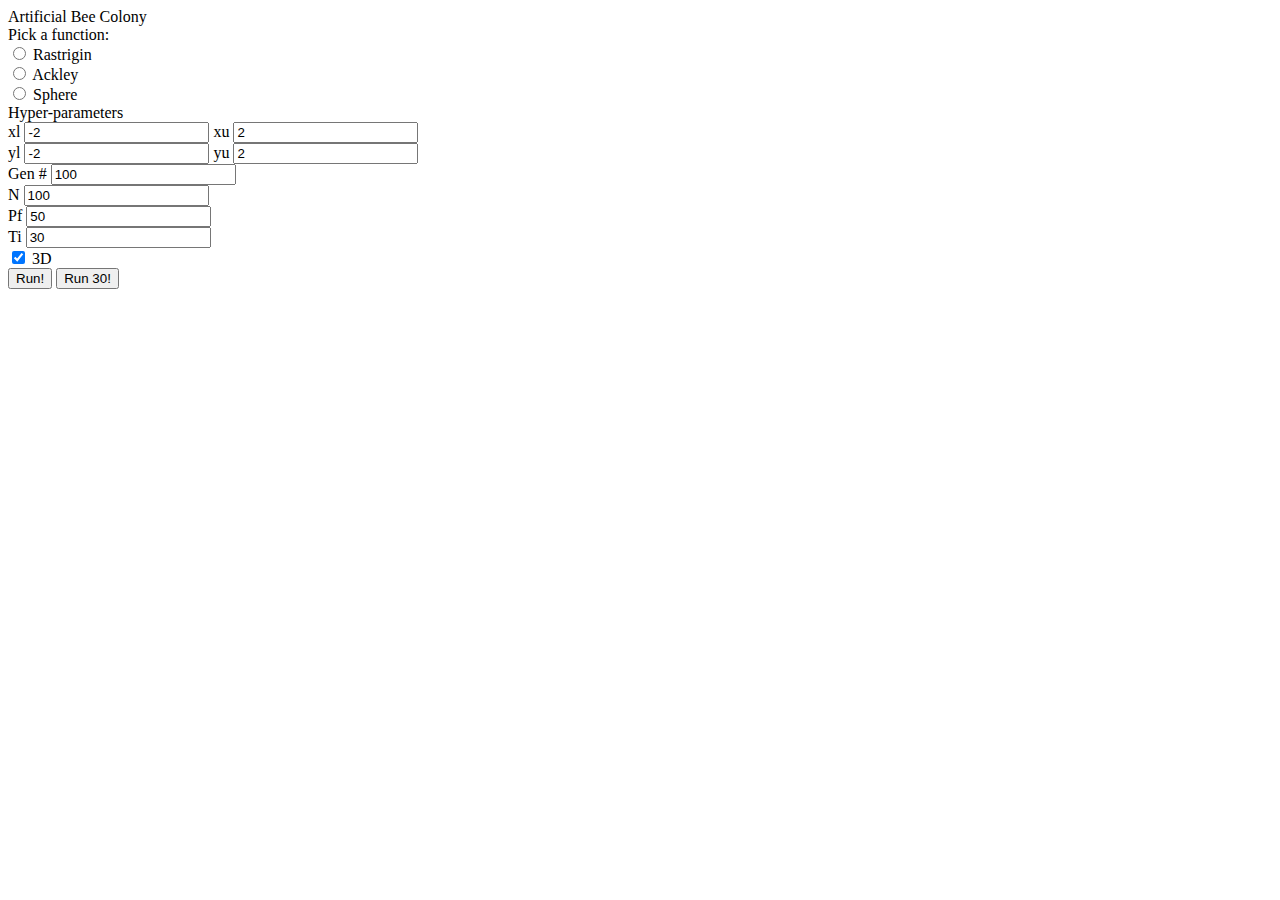
<file: ABC/index.html>
<!DOCTYPE html>
<html lang="en">
<head>
    <meta charset="UTF-8">
    <meta http-equiv="X-UA-Compatible" content="IE=edge">
    <meta name="viewport" content="width=device-width, initial-scale=1.0">
    <title>Artificial Bee Colony</title>
    <link href="https://cdn.jsdelivr.net/npm/bootstrap@5.1.3/dist/css/bootstrap.min.css" rel="stylesheet" integrity="sha384-1BmE4kWBq78iYhFldvKuhfTAU6auU8tT94WrHftjDbrCEXSU1oBoqyl2QvZ6jIW3" crossorigin="anonymous">
    <script src="https://ajax.googleapis.com/ajax/libs/jquery/3.6.0/jquery.min.js"></script>

    <script src="utils/file.js"></script>
    <script src="utils/functions.js"></script>
    <script src="utils/graphics.js"></script>  
    <script src="utils/utils.js"></script>
    <script src="ui.js"></script>
    <script src="algorithm/abc.js"></script>
    <script src="https://cdn.plot.ly/plotly-2.9.0.min.js"></script>
</head>
<body>
    <div class="container">
      <div class="h3 row mt-3 mb-3">
        <div class="col">
          <div>
            Artificial Bee Colony
          </div>
        </div>
      </div>
      <div class="row">
        <div class="col-3">       
          <div class="mb-2">Pick a function:</div>  
          <div class="form-check">
            <input class="form-check-input" type="radio" name="functionSelected" value="rastrigin">
            <label class="form-check-label" for="rastrigin">Rastrigin</label>
          </div>
          <div class="form-check">
            <input class="form-check-input" type="radio" name="functionSelected" value="ackley">
            <label class="form-check-label" for="ackley">Ackley</label>
          </div>
          <div class="form-check">
            <input class="form-check-input" type="radio" name="functionSelected" value="sphere">
            <label class="form-check-label" for="sphere">Sphere</label>
          </div>   

          <div class="mt-4 mb-3">Hyper-parameters</div>
          <div class="input-group">
            <span class="input-group-text">xl</span>
            <input type="text" class="form-control" id="xl" value="-2">
            <span class="input-group-text">xu</span>  
            <input type="text" class="form-control" id="xu" value="2">
          </div>
          <div class="input-group mb-3">
            <span class="input-group-text">yl</span>
            <input type="text" class="form-control" id="yl" value="-2">
            <span class="input-group-text">yu</span>  
            <input type="text" class="form-control" id="yu" value="2">
          </div> 
          <div class="input-group mb-4">
            <span class="input-group-text">Gen #</span>
            <input type="text" class="form-control" id="generations" value="100">
          </div>
          <div class="input-group mb-4">
            <span class="input-group-text">N</span>
            <input type="text" class="form-control" id="population" value="100">
          </div>     
          <div class="input-group">
            <span class="input-group-text">Pf</span>
            <input type="text" class="form-control" id="pf" value="50">
          </div>
          <div class="input-group mb-3">
            <span class="input-group-text">Ti</span>
            <input type="text" class="form-control" id="tries" value="30">
          </div>
          <div class="form-check">
            <input class="form-check-input" type="checkbox" checked id="check3D">
            <label class="form-check-label" for="flexCheckDefault">
              3D
            </label>
          </div>  
          <button class="btn btn-outline-primary btn-sm" onclick="startExec();">Run!</button> 
          <button class="btn btn-outline-primary btn-sm" onclick="runTest();">Run 30!</button>
        </div>
        <div class="col-1"></div>
        <div class="col-8" style="display: none;" id="graphContainer">   
            <div class="row mb-2">
              <div class="col-3">Generation displayed</div>
              <div class="col-3">Best Result:</div>
            </div>
            <div class="row">
              <div class="col-3" >
                <div class="input-group mb-3">
                  <button class="input-group-text btn btn-outline-primary" id="prevGenBtn">-</button>
                  <input type="text" class="form-control" id="generationId" value="100">
                  <button class="input-group-text btn btn-outline-primary" id="nextGenBtn">+</button>
                  <button class="input-group-text btn btn-outline-primary" id="playBtn">&#9658;</button>
                </div>                
              </div>
              <div class="col-9">
                <div class="input-group mb-3">
                  <span class="input-group-text">X</span>
                  <input type="text" class="form-control" id="bestX" value="">
                  <span class="input-group-text">Y</span>
                  <input type="text" class="form-control" id="bestY" value="">
                  <span class="input-group-text">Z</span>
                  <input type="text" class="form-control" id="bestZ" value="">
                </div> 
              </div>              
            </div>     
            <div class="row">  
              <div id="plot"></div>
            </div>
            <div class="row">
              <div id="log" style="display: none;">

              </div>
            </div>
        </div>          
      </div>
    </div>    
    <script src="https://cdn.jsdelivr.net/npm/bootstrap@5.1.3/dist/js/bootstrap.bundle.min.js" integrity="sha384-ka7Sk0Gln4gmtz2MlQnikT1wXgYsOg+OMhuP+IlRH9sENBO0LRn5q+8nbTov4+1p" crossorigin="anonymous"></script>
</body>
</html>
</file>
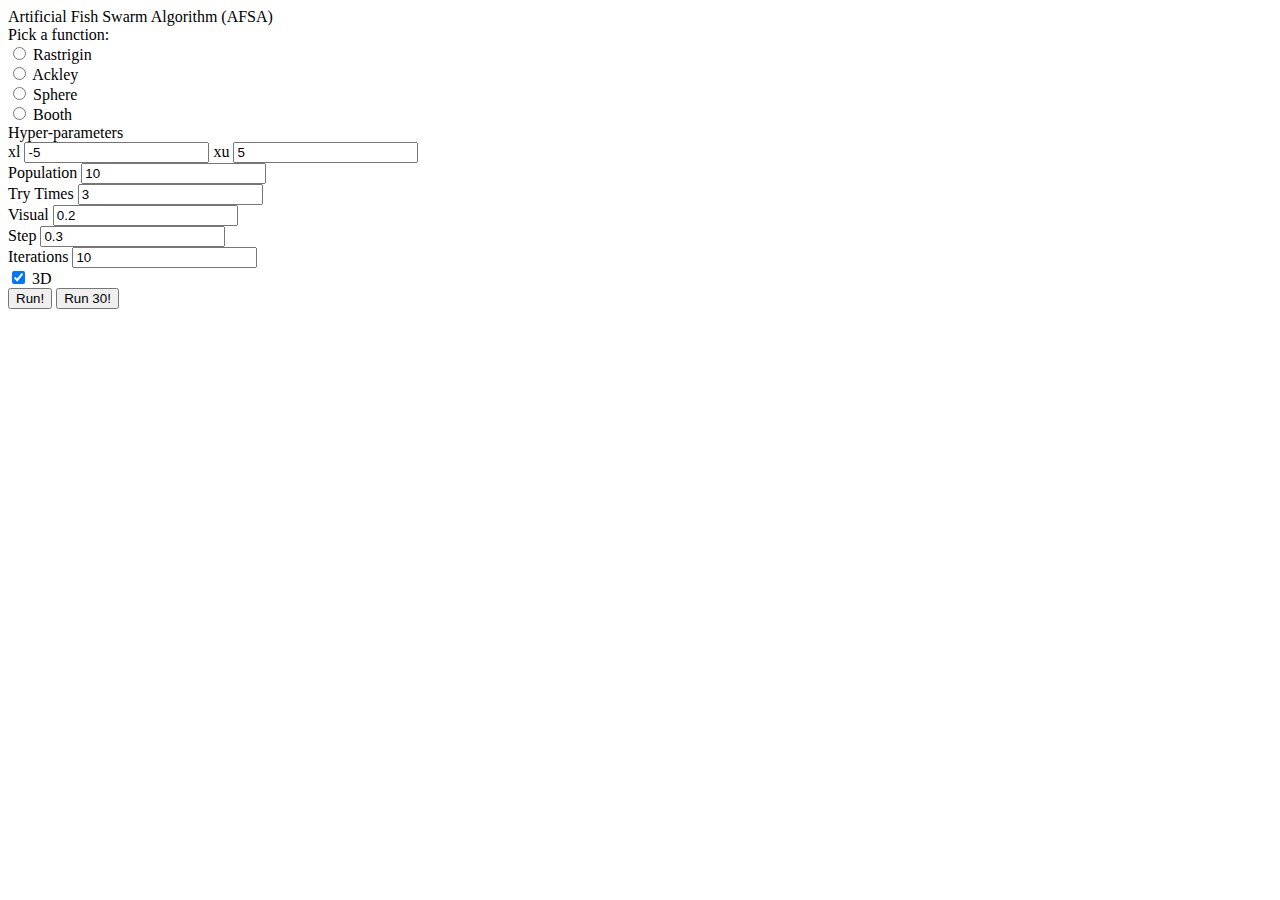
<file: AFSA/index.html>
<!DOCTYPE html>
<html lang="en">
<head>
    <meta charset="UTF-8">
    <meta http-equiv="X-UA-Compatible" content="IE=edge">
    <meta name="viewport" content="width=device-width, initial-scale=1.0">
    <title>Bacterial Foraging Optimization (BFO)</title>
    <link href="https://cdn.jsdelivr.net/npm/bootstrap@5.1.3/dist/css/bootstrap.min.css" rel="stylesheet" integrity="sha384-1BmE4kWBq78iYhFldvKuhfTAU6auU8tT94WrHftjDbrCEXSU1oBoqyl2QvZ6jIW3" crossorigin="anonymous">
    <script src="https://ajax.googleapis.com/ajax/libs/jquery/3.6.0/jquery.min.js"></script>
    <script src="utils/file.js"></script>
    <script src="utils/functions.js"></script>
    <script src="utils/graphics.js"></script>  
    <script src="utils/utils.js"></script>
    <script src="ui.js"></script>
    <script src="algorithm/afsa.js"></script>
    <script src="https://cdn.plot.ly/plotly-2.9.0.min.js"></script>
</head>
<body>
    <div class="container">
      <div class="h3 row mt-3 mb-3">
        <div class="col">
          <div>
            Artificial Fish Swarm Algorithm (AFSA)
          </div>
        </div>
      </div>
      <div class="row">
        <div class="col-3">       
          <div class="mb-2">Pick a function:</div>  
          <div class="form-check">
            <input class="form-check-input" type="radio" name="functionSelected" value="rastrigin" id="rastrigin">
            <label class="form-check-label" for="rastrigin">Rastrigin</label>
          </div>
          <div class="form-check">
            <input class="form-check-input" type="radio" name="functionSelected" value="ackley" id="ackley">
            <label class="form-check-label" for="ackley">Ackley</label>
          </div>
          <div class="form-check">
            <input class="form-check-input" type="radio" name="functionSelected" value="sphere" id="sphere">
            <label class="form-check-label" for="sphere">Sphere</label>
          </div>
          <div class="form-check">
            <input class="form-check-input" type="radio" name="functionSelected" value="booth" id="booth">
            <label class="form-check-label" for="sphere">Booth</label>
          </div>   

          <div class="mt-4 mb-3">Hyper-parameters</div>
          <div class="input-group">
            <span class="input-group-text">xl</span>
            <input type="text" class="form-control" id="xl" value="-5">
            <span class="input-group-text">xu</span>  
            <input type="text" class="form-control" id="xu" value="5">
          </div>
          <div class="input-group mb-4">
            <span class="input-group-text">Population</span>
            <input type="text" class="form-control" id="population" value="10">
          </div>
          <div class="input-group mb-4">
            <span class="input-group-text">Try Times</span>
            <input type="text" class="form-control" id="trytimes" value="3">
          </div>
          <div class="input-group mb-4">
            <span class="input-group-text">Visual</span>
            <input type="text" class="form-control" id="visual" value="0.2">
          </div>     
          <div class="input-group">
            <span class="input-group-text">Step</span>
            <input type="text" class="form-control" id="step" value="0.3">
          </div>
          <div class="input-group mb-3">
            <span class="input-group-text">Iterations</span>
            <input type="text" class="form-control" id="iterations" value="10">
          </div>
          
          <div class="form-check">
            <input class="form-check-input" type="checkbox" checked id="check3D">
            <label class="form-check-label" for="flexCheckDefault">
              3D
            </label>
          </div>  
          <button class="btn btn-outline-primary btn-sm" onclick="startExec();">Run!</button> 
          <button class="btn btn-outline-primary btn-sm" onclick="runTestCSV();">Run 30!</button>
        </div>
        <div class="col-1"></div>
        <div class="col-8" style="display: none;" id="graphContainer">   
            <div class="row mb-2">
              <div class="col-3">Generation displayed</div>
              <div class="col-3">Best Result:</div>
            </div>
            <div class="row">
              <div class="col-3" >
                <div class="input-group mb-3">
                  <button class="input-group-text btn btn-outline-primary" id="prevGenBtn">-</button>
                  <input type="text" class="form-control" id="generationId" value="100">
                  <button class="input-group-text btn btn-outline-primary" id="nextGenBtn">+</button>
                  <button class="input-group-text btn btn-outline-primary" id="playBtn">&#9658;</button>
                </div>                
              </div>
              <div class="col-9">
                <div class="input-group mb-3">
                  <span class="input-group-text">X</span>
                  <input type="text" class="form-control" id="bestX" value="">
                  <span class="input-group-text">Y</span>
                  <input type="text" class="form-control" id="bestY" value="">
                  <span class="input-group-text">Z</span>
                  <input type="text" class="form-control" id="bestZ" value="">
                </div> 
              </div>              
            </div>     
            <div class="row">  
              <div id="plot"></div>
            </div>
            <div class="row">
              <div id="log" style="display: none;">

              </div>
            </div>
        </div>          
      </div>
    </div>    
    <script src="https://cdn.jsdelivr.net/npm/bootstrap@5.1.3/dist/js/bootstrap.bundle.min.js" integrity="sha384-ka7Sk0Gln4gmtz2MlQnikT1wXgYsOg+OMhuP+IlRH9sENBO0LRn5q+8nbTov4+1p" crossorigin="anonymous"></script>
</body>
</html>
</file>
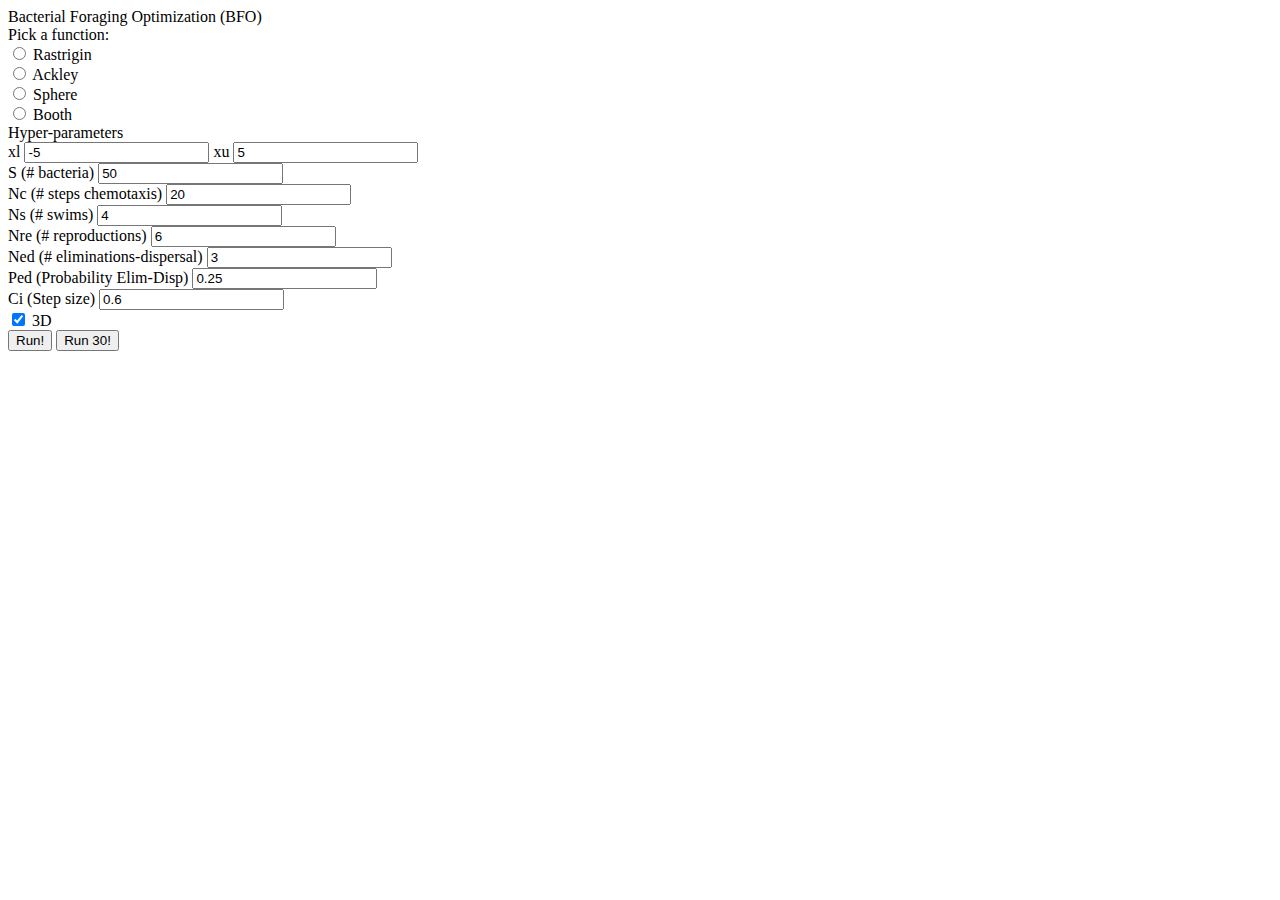
<file: BFO/index.html>
<!DOCTYPE html>
<html lang="en">
<head>
    <meta charset="UTF-8">
    <meta http-equiv="X-UA-Compatible" content="IE=edge">
    <meta name="viewport" content="width=device-width, initial-scale=1.0">
    <title>Bacterial Foraging Optimization (BFO)</title>
    <link href="https://cdn.jsdelivr.net/npm/bootstrap@5.1.3/dist/css/bootstrap.min.css" rel="stylesheet" integrity="sha384-1BmE4kWBq78iYhFldvKuhfTAU6auU8tT94WrHftjDbrCEXSU1oBoqyl2QvZ6jIW3" crossorigin="anonymous">
    <script src="https://ajax.googleapis.com/ajax/libs/jquery/3.6.0/jquery.min.js"></script>
    <script src="utils/file.js"></script>
    <script src="utils/functions.js"></script>
    <script src="utils/graphics.js"></script>  
    <script src="utils/utils.js"></script>
    <script src="ui.js"></script>
    <script src="algorithm/bfo.js"></script>
    <script src="https://cdn.plot.ly/plotly-2.9.0.min.js"></script>
</head>
<body>
    <div class="container">
      <div class="h3 row mt-3 mb-3">
        <div class="col">
          <div>
            Bacterial Foraging Optimization (BFO)
          </div>
        </div>
      </div>
      <div class="row">
        <div class="col-3">       
          <div class="mb-2">Pick a function:</div>  
          <div class="form-check">
            <input class="form-check-input" type="radio" name="functionSelected" value="rastrigin" id="rastrigin">
            <label class="form-check-label" for="rastrigin">Rastrigin</label>
          </div>
          <div class="form-check">
            <input class="form-check-input" type="radio" name="functionSelected" value="ackley" id="ackley">
            <label class="form-check-label" for="ackley">Ackley</label>
          </div>
          <div class="form-check">
            <input class="form-check-input" type="radio" name="functionSelected" value="sphere" id="sphere">
            <label class="form-check-label" for="sphere">Sphere</label>
          </div>
          <div class="form-check">
            <input class="form-check-input" type="radio" name="functionSelected" value="booth" id="booth">
            <label class="form-check-label" for="sphere">Booth</label>
          </div>   

          <div class="mt-4 mb-3">Hyper-parameters</div>
          <div class="input-group">
            <span class="input-group-text">xl</span>
            <input type="text" class="form-control" id="xl" value="-5">
            <span class="input-group-text">xu</span>  
            <input type="text" class="form-control" id="xu" value="5">
          </div>
          <!--<div class="input-group mb-3">
            <span class="input-group-text">yl</span>
            <input type="text" class="form-control" id="yl" value="-2">
            <span class="input-group-text">yu</span>  
            <input type="text" class="form-control" id="yu" value="2">
          </div> -->
          <div class="input-group mb-4">
            <span class="input-group-text">S (# bacteria)</span>
            <input type="text" class="form-control" id="S_bacteria" value="50">
          </div>
          <div class="input-group mb-4">
            <span class="input-group-text">Nc (# steps chemotaxis)</span>
            <input type="text" class="form-control" id="Nc" value="20">
          </div>
          <div class="input-group mb-4">
            <span class="input-group-text">Ns (# swims)</span>
            <input type="text" class="form-control" id="Ns" value="4">
          </div>     
          <div class="input-group">
            <span class="input-group-text">Nre (# reproductions)</span>
            <input type="text" class="form-control" id="Nre" value="6">
          </div>
          <div class="input-group mb-3">
            <span class="input-group-text">Ned (# eliminations-dispersal)</span>
            <input type="text" class="form-control" id="Ned" value="3">
          </div>
          <div class="input-group mb-3">
            <span class="input-group-text">Ped (Probability Elim-Disp)</span>
            <input type="text" class="form-control" id="Ped" value="0.25">
          </div>
          <div class="input-group mb-3">
            <span class="input-group-text">Ci (Step size)</span>
            <input type="text" class="form-control" id="Ci" value="0.6">
          </div>
          <div class="form-check">
            <input class="form-check-input" type="checkbox" checked id="check3D">
            <label class="form-check-label" for="flexCheckDefault">
              3D
            </label>
          </div>  
          <button class="btn btn-outline-primary btn-sm" onclick="startExec();">Run!</button> 
          <button class="btn btn-outline-primary btn-sm" onclick="runTestCSV();">Run 30!</button>
        </div>
        <div class="col-1"></div>
        <div class="col-8" style="display: none;" id="graphContainer">   
            <div class="row mb-2">
              <div class="col-3">Generation displayed</div>
              <div class="col-3">Best Result:</div>
            </div>
            <div class="row">
              <div class="col-3" >
                <div class="input-group mb-3">
                  <button class="input-group-text btn btn-outline-primary" id="prevGenBtn">-</button>
                  <input type="text" class="form-control" id="generationId" value="100">
                  <button class="input-group-text btn btn-outline-primary" id="nextGenBtn">+</button>
                  <button class="input-group-text btn btn-outline-primary" id="playBtn">&#9658;</button>
                </div>                
              </div>
              <div class="col-9">
                <div class="input-group mb-3">
                  <span class="input-group-text">X</span>
                  <input type="text" class="form-control" id="bestX" value="">
                  <span class="input-group-text">Y</span>
                  <input type="text" class="form-control" id="bestY" value="">
                  <span class="input-group-text">Z</span>
                  <input type="text" class="form-control" id="bestZ" value="">
                </div> 
              </div>              
            </div>     
            <div class="row">  
              <div id="plot"></div>
            </div>
            <div class="row">
              <div id="log" style="display: none;">

              </div>
            </div>
        </div>          
      </div>
    </div>    
    <script src="https://cdn.jsdelivr.net/npm/bootstrap@5.1.3/dist/js/bootstrap.bundle.min.js" integrity="sha384-ka7Sk0Gln4gmtz2MlQnikT1wXgYsOg+OMhuP+IlRH9sENBO0LRn5q+8nbTov4+1p" crossorigin="anonymous"></script>
</body>
</html>
</file>
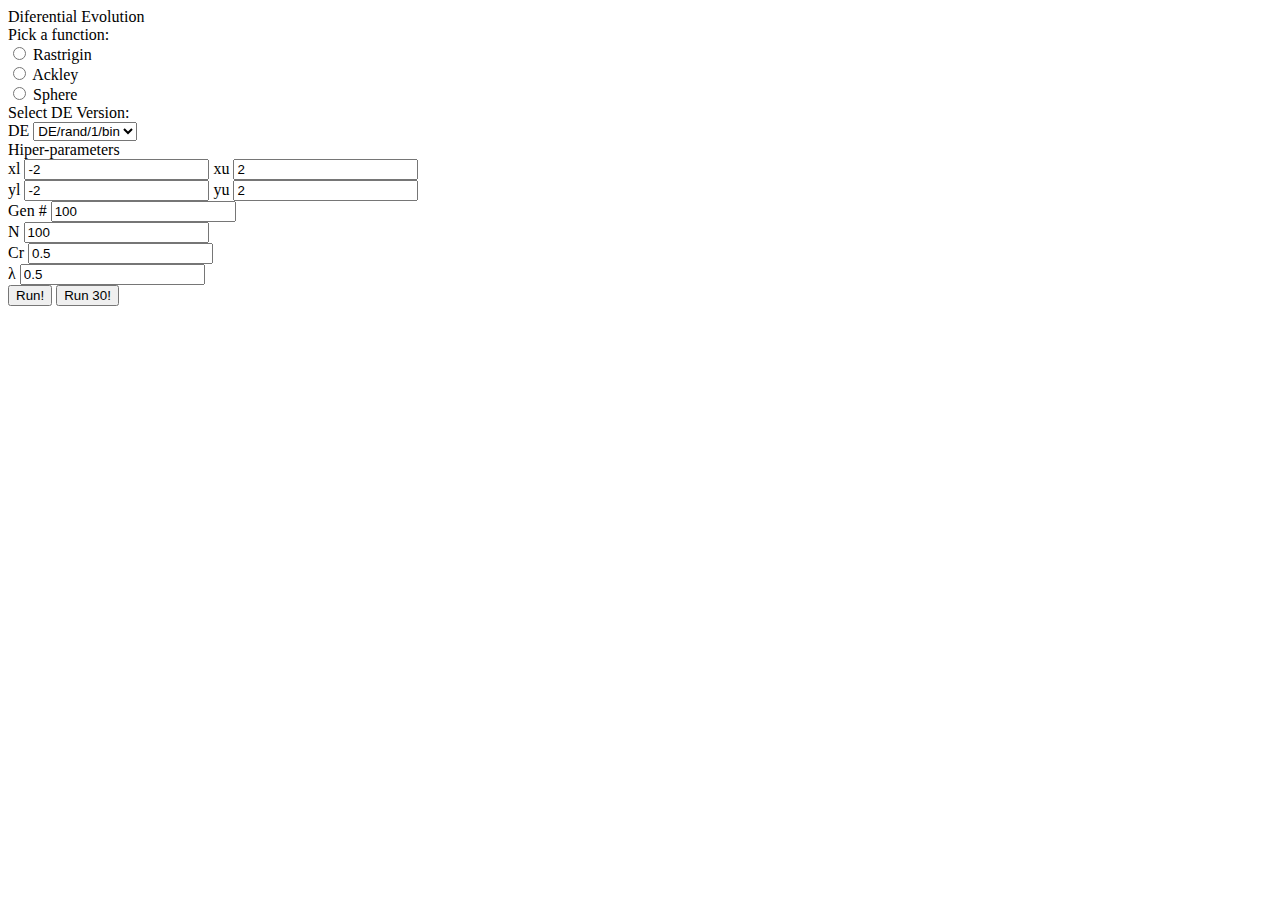
<file: DE/index.html>
<!DOCTYPE html>
<html lang="en">
<head>
    <meta charset="UTF-8">
    <meta http-equiv="X-UA-Compatible" content="IE=edge">
    <meta name="viewport" content="width=device-width, initial-scale=1.0">
    <title>Diferential Evolution</title>
    <link href="https://cdn.jsdelivr.net/npm/bootstrap@5.1.3/dist/css/bootstrap.min.css" rel="stylesheet" integrity="sha384-1BmE4kWBq78iYhFldvKuhfTAU6auU8tT94WrHftjDbrCEXSU1oBoqyl2QvZ6jIW3" crossorigin="anonymous">
    <script src="utils/file.js"></script>
    <script src="utils/functions.js"></script>
    <script src="utils/graphics.js"></script>  
    <script src="utils/utils.js"></script>
    <script src="ui.js"></script>
    <script src="algorithm/de.js"></script>
    <script src="https://cdn.plot.ly/plotly-2.9.0.min.js"></script>
</head>
<body>
    <div class="container">
      <div class="h3 row mt-3 mb-3">
        <div class="col">
          <div>
            Diferential Evolution
          </div>
        </div>
      </div>
      <div class="row">
        <div class="col-3">       
          <div class="mb-2">Pick a function:</div>  
          <div class="form-check">
            <input class="form-check-input" type="radio" name="functionSelected" value="rastrigin">
            <label class="form-check-label" for="rastrigin">Rastrigin</label>
          </div>
          <div class="form-check">
            <input class="form-check-input" type="radio" name="functionSelected" value="ackley">
            <label class="form-check-label" for="ackley">Ackley</label>
          </div>
          <div class="form-check">
            <input class="form-check-input" type="radio" name="functionSelected" value="sphere">
            <label class="form-check-label" for="sphere">Sphere</label>
          </div>   
          
          <div class="mt-3 mb-2 ">Select DE Version:</div>
          <div class="input-group mb-3">
            <label class="input-group-text" for="deVersion">DE</label>
            <select class="form-select" id="deVersion">
              <option value="DE/rand/1/bin" selected>DE/rand/1/bin</option>
              <option value="DE/best/1/bin">DE/best/1/bin</option>
              <option value="DE/best/2/bin">DE/best/2/bin</option>
            </select>
          </div>

          <div class="mt-4 mb-3">Hiper-parameters</div>
          <div class="input-group">
            <span class="input-group-text">xl</span>
            <input type="text" class="form-control" id="xl" value="-2">
            <span class="input-group-text">xu</span>  
            <input type="text" class="form-control" id="xu" value="2">
          </div>
          <div class="input-group mb-3">
            <span class="input-group-text">yl</span>
            <input type="text" class="form-control" id="yl" value="-2">
            <span class="input-group-text">yu</span>  
            <input type="text" class="form-control" id="yu" value="2">
          </div> 
          <div class="input-group mb-4">
            <span class="input-group-text">Gen #</span>
            <input type="text" class="form-control" id="generations" value="100">
          </div>
          <div class="input-group mb-4">
            <span class="input-group-text">N</span>
            <input type="text" class="form-control" id="population" value="100">
          </div>     
          <div class="input-group">
            <span class="input-group-text">Cr</span>
            <input type="text" class="form-control" id="cr" value="0.5">
          </div>
          <div class="input-group mb-3">
            <span class="input-group-text">λ</span>
            <input type="text" class="form-control" id="lambda" value="0.5">
          </div> 
          <button class="btn btn-outline-primary btn-sm" onclick="startExec();">Run!</button> 
          <button class="btn btn-outline-primary btn-sm" onclick="runTest();">Run 30!</button> 
        </div>
        <div class="col-1"></div>
        <div class="col-8" style="display: none;" id="graphContainer">   
            <div class="row mb-2">
              <div class="col-3">Generation displayed</div>
              <div class="col-3">Best Result:</div>
            </div>
            <div class="row">
              <div class="col-3" >
                <div class="input-group mb-3">
                  <button class="input-group-text btn btn-outline-primary" id="prevGenBtn">-</button>
                  <input type="text" class="form-control" id="generationId" value="100">
                  <button class="input-group-text btn btn-outline-primary" id="nextGenBtn">+</button>
                </div>                
              </div>
              <div class="col-9">
                <div class="input-group mb-3">
                  <span class="input-group-text">X</span>
                  <input type="text" class="form-control" id="bestX" value="">
                  <span class="input-group-text">Y</span>
                  <input type="text" class="form-control" id="bestY" value="">
                  <span class="input-group-text">Z</span>
                  <input type="text" class="form-control" id="bestZ" value="">
                </div> 
              </div>              
            </div>     
            <div class="row">  
              <div id="plot"></div>
            </div>
        </div>          
      </div>
    </div>    
    <script src="https://cdn.jsdelivr.net/npm/bootstrap@5.1.3/dist/js/bootstrap.bundle.min.js" integrity="sha384-ka7Sk0Gln4gmtz2MlQnikT1wXgYsOg+OMhuP+IlRH9sENBO0LRn5q+8nbTov4+1p" crossorigin="anonymous"></script>
</body>
</html>
</file>
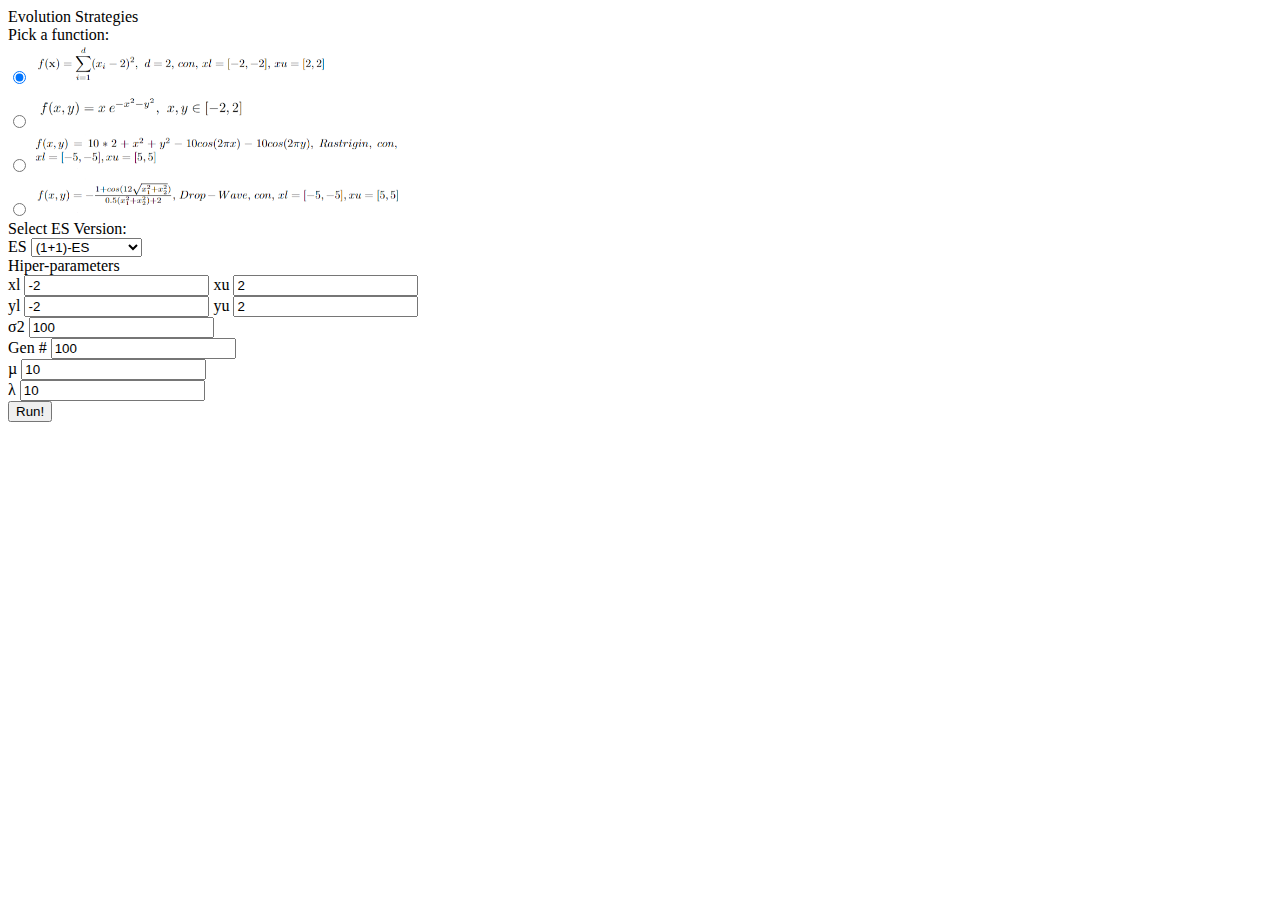
<file: ES/index.html>
<!DOCTYPE html>
<html lang="en">
<head>
    <meta charset="UTF-8">
    <meta http-equiv="X-UA-Compatible" content="IE=edge">
    <meta name="viewport" content="width=device-width, initial-scale=1.0">
    <title>Evolution Strategies</title>
    <link href="https://cdn.jsdelivr.net/npm/bootstrap@5.1.3/dist/css/bootstrap.min.css" rel="stylesheet" integrity="sha384-1BmE4kWBq78iYhFldvKuhfTAU6auU8tT94WrHftjDbrCEXSU1oBoqyl2QvZ6jIW3" crossorigin="anonymous">
    <script src="utils/functions.js"></script>
    <script src="utils/graphics.js"></script>  
    <script src="utils/utils.js"></script>
    <script src="ui.js"></script>
    <script src="algorithm/es.js"></script>
    <script src="https://cdn.plot.ly/plotly-2.9.0.min.js"></script>
</head>
<body>
    <div class="container">
      <div class="h3 row mt-3 mb-3">
        <div class="col">
          <div>
            Evolution Strategies
          </div>
        </div>
      </div>
      <div class="row">
        <div class="col-3">       
          <div class="mb-2">Pick a function:</div>   
          <div class="form-check">
            <input class="form-check-input" type="radio" name="functionSelected" value="functionOne" checked="true">
            <label class="form-check-label" for="functionOne"><img src="resources/f1.png" alt="function one" height="40px"></label>
          </div>
          <div class="form-check">
            <input class="form-check-input" type="radio" name="functionSelected" value="functionTwo">
            <label class="form-check-label" for="functionTwo"><img src="resources/f4.png" alt="function two" height="40px"></label>
          </div>
          <div class="form-check">
            <input class="form-check-input" type="radio" name="functionSelected" value="rastrigin">
            <label class="form-check-label" for="rastrigin"><img src="resources/f2.png" alt="rastrigin"height="40px" ></label>
          </div>
          <div class="form-check">
            <input class="form-check-input" type="radio" name="functionSelected" value="dropwave">
            <label class="form-check-label" for="dropwave"><img src="resources/f3.png" alt="drop-wave" height="40px"></label>
          </div>   
          
          <div class="mt-3 mb-2 ">Select ES Version:</div>
          <div class="input-group mb-3">
            <label class="input-group-text" for="esVersion">ES</label>
            <select class="form-select" id="esVersion">
              <option value="1+1-ES" selected>(1+1)-ES</option>
              <option value="1+1-ES-Adap">(1+1)-ES Adap</option>
              <option value="m+l-ES">(m+l)-ES</option>
              <option value="m_l-ES">(m,l)-ES</option>
            </select>
          </div>

          <div class="mt-4 mb-3">Hiper-parameters</div>
          <div class="input-group">
            <span class="input-group-text">xl</span>
            <input type="text" class="form-control" id="xl" value="-2">
            <span class="input-group-text">xu</span>  
            <input type="text" class="form-control" id="xu" value="2">
          </div>
          <div class="input-group mb-3">
            <span class="input-group-text">yl</span>
            <input type="text" class="form-control" id="yl" value="-2">
            <span class="input-group-text">yu</span>  
            <input type="text" class="form-control" id="yu" value="2">
          </div> 
          <div class="input-group mb-3">
            <span class="input-group-text">σ2</span>
            <input type="text" class="form-control" id="var2" value="100">
          </div>
          <div class="input-group mb-4">
            <span class="input-group-text">Gen #</span>
            <input type="text" class="form-control" id="generations" value="100">
          </div>      
          <div class="input-group">
            <span class="input-group-text">µ</span>
            <input type="text" class="form-control" id="mu" value="10">
          </div>
          <div class="input-group mb-3">
            <span class="input-group-text">λ</span>
            <input type="text" class="form-control" id="lambda" value="10">
          </div> 
          <button class="btn btn-outline-primary btn-sm" onclick="startExec();">Run!</button> 
        </div>
        <div class="col-1"></div>
        <div class="col-8" style="display: none;" id="graphContainer">   
            <div class="row mb-2">
              <div class="col">Generation displayed</div>
            </div>
            <div class="row">
              <div class="col-2" >
                <div class="input-group mb-3">
                  <button class="input-group-text btn btn-outline-primary" id="prevGenBtn">-</button>
                  <input type="text" class="form-control" id="generationId" value="100">
                  <button class="input-group-text btn btn-outline-primary" id="nextGenBtn">+</button>
                </div> 
              </div>
            </div>     
            <div class="row">  
              <div id="plot"></div>
            </div>
        </div>          
      </div>
    </div>    
    <script src="https://cdn.jsdelivr.net/npm/bootstrap@5.1.3/dist/js/bootstrap.bundle.min.js" integrity="sha384-ka7Sk0Gln4gmtz2MlQnikT1wXgYsOg+OMhuP+IlRH9sENBO0LRn5q+8nbTov4+1p" crossorigin="anonymous"></script>
</body>
</html>
</file>
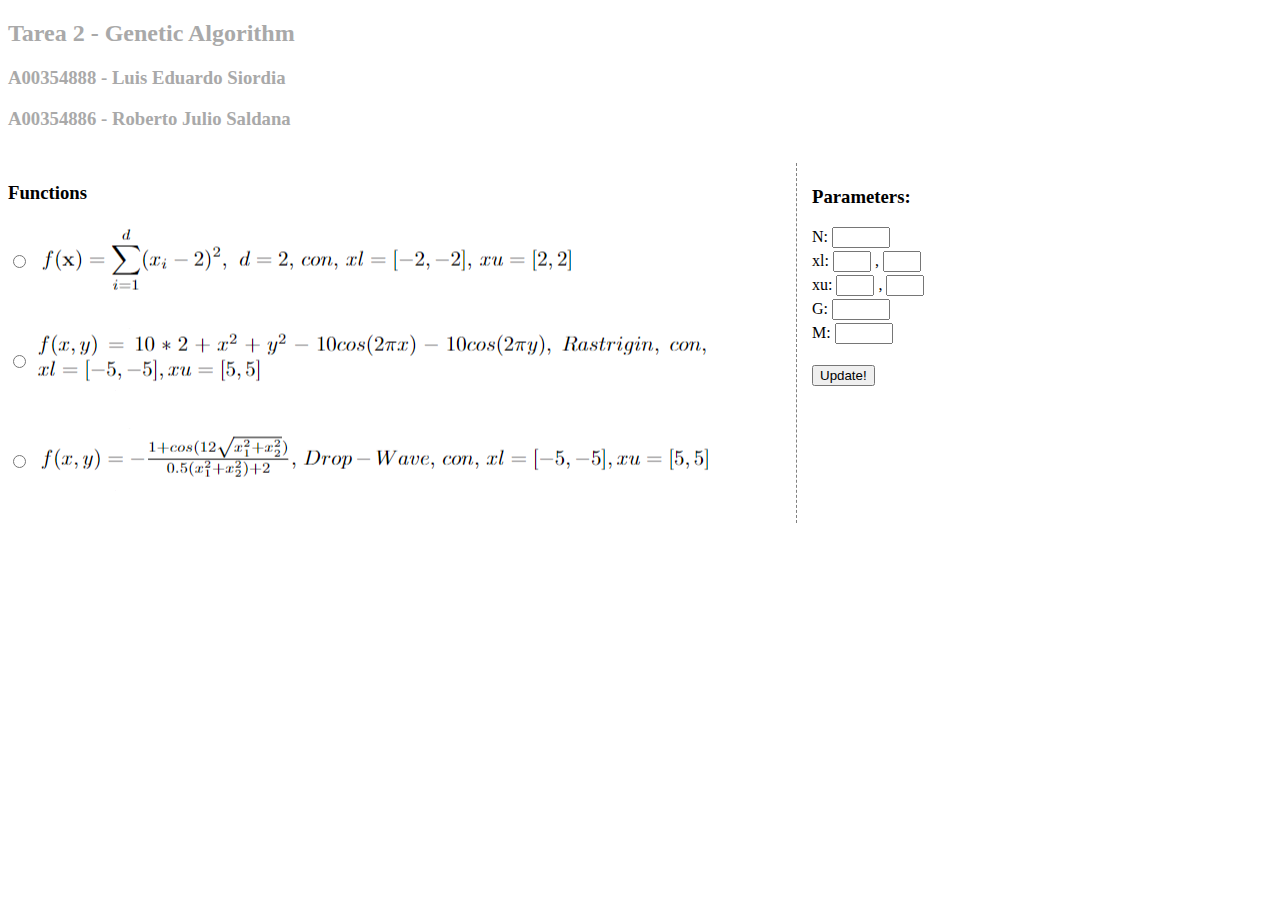
<file: GA/index.html>
<!doctype html>

<html lang="en">

<head>
    <script src="https://cdn.plot.ly/plotly-2.9.0.min.js"></script>
    <script src="https://ajax.googleapis.com/ajax/libs/jquery/3.6.0/jquery.min.js"></script>
    <script src="https://cdn.plot.ly/plotly-2.9.0.min.js"></script>
    <script src="functions.js"></script>
    <script src="ga.js"></script>
    <style>
        .formulas {
            height: 100px;
        }

        .formulas input,
        .formulas img {
            vertical-align: middle;
        }
    </style>

</head>

<body>
    <!-- Header-->
    <div style="padding-bottom: 15px;display: block;">
        <h2 style="color: darkgray;">Tarea 2 - Genetic Algorithm</h2>
        <h3 style="color: darkgray;">A00354888 - Luis Eduardo Siordia</h3>
        <h3 style="color: darkgray;">A00354886 - Roberto Julio Saldana</h3>
    </div>

    <!--Controls-->
    <div style="display: block;height: 350px;">
        <div style="padding-right: 75px; float: left;border-right: .1em dashed gray">
            <h3>Functions</h3>
            <div class="formulas">
                <input type="radio" name="function" value="1">
                <img src="resources/f1.png" />
            </div>

            <div class="formulas">
                <input type="radio" name="function" value="2" >
                <img src="resources/f2.png" />
            </div>

            <div class="formulas">
                <input type="radio" name="function" value="3">
                <img src="resources/f3.png" />
            </div>
        </div>
        <div style="float:left;padding-top: 4px;padding-left: 15px;">
            <h3>Parameters:</h3>
            <div style="display: block;margin-bottom: 3px;">N: <input id="txtPopulation" type="text"
                    style="width: 50px;" /> </div>
            <div style="display: block;margin-bottom: 3px;">xl: <input id="txtxl1" type="text" style="width: 30px;" /> ,
                <input id="txtxl2" type="text" style="width: 30px;" />
            </div>
            <div style="display: block;margin-bottom: 3px;">xu: <input id="txtxu1" type="text" style="width: 30px;" /> ,
                <input id="txtxu2" type="text" style="width: 30px;" />
            </div>
            <div style="display: block;margin-bottom: 3px;">G: <input id="txtxg" type="text" style="width: 50px;" />
            </div>
            <div style="display: block;margin-bottom: 3px;">M: <input id="txtm" type="text" style="width: 50px;" />
            </div>
            <br />
            <div style="display: block;margin-bottom: 3px;"><button id="btnUpdate"
                    onclick="javascript: updateParams();">Update!</button>
            </div>
        </div>
    </div>
    <br />
    <!--Graphics-->
    <div id= 'divGraph' style="width: 100%;text-align: center;display: none;">
        <div style="margin: 0 auto;">
            Generation:
            <button id="btnBack" onclick="javascript: back();" >&lt;</button>
            <input id='txtGen' onchange="javascript: updateGeneration();" type="text" style="width: 30x;" />
            <button id="btnForward" onclick="javascript: forward();">&gt;</button>
        </div>
        <div id="plot"></div>
    </div>
    

    <script>
        let ga = new GA();
        let CARDINALITY = 100;
        let history;
        let currentData;

        $(document).ready(function () {
            $("input[type=radio][name=function]").change(function () {
                selectGraph();
            });
        });

        function selectGraph() {

            let optFunction = $("input[type=radio][name=function]:checked");

            let generations = 100;
            let population = 100;
            let mutationRate = .8;

            let xl = -2;
            let xu = 2;
            let yl = -2;
            let yu = 2;

            if (optFunction[0].value == "2") {

                xl = -5;
                xu = 5;
                yl = -5;
                yu = 5;

            } else if (optFunction[0].value == "3") {

                xl = -5;
                xu = 5;
                yl = -5;
                yu = 5;

            }

            setParams(population, xl, xu, yl, yu, generations, mutationRate);
            updateParams();

        }

        function setParams(population, xl, xu, yl, yu, generations, mutationRate) {

            $("#txtPopulation").val(population);
            $("#txtxl1").val(xl);
            $("#txtxl2").val(yl);
            $("#txtxu1").val(xu);
            $("#txtxu2").val(yu);
            $("#txtxg").val(generations);
            $("#txtm").val(mutationRate);

        }

        function updateParams() {

            let population = parseInt($("#txtPopulation").val());
            let xl = parseInt($("#txtxl1").val());
            let yl = parseInt($("#txtxl2").val());
            let xu = parseInt($("#txtxu1").val());
            let yu = parseInt($("#txtxu2").val());
            let generations = parseInt($("#txtxg").val());
            let mutationRate = parseFloat($("#txtm").val());

            let optFunction = $("input[type=radio][name=function]:checked");

            let f = f_dropwave;
            if (optFunction[0].value == "1")
                f = _f;
            else if (optFunction[0].value == "2")
                f = f_rastrigin;

            let vx = new Array();
            let vy = new Array();

            vx = makeArrRanged(xl, xu, CARDINALITY);
            vy = makeArrRanged(yl, yu, CARDINALITY);

            let data = { "vx": vx, "vy": vy, "vz": generateVz(f,vx,vy) };

            updateResults(population, generations, f, mutationRate, data, xl, xu, yl, yu);

        }

        function generateVz(f,vx, vy) {
            let vz = new Array(CARDINALITY);
            for (let i = 0; i < CARDINALITY; i++) {
                vz[i] = new Array();
                for (let j = 0; j < CARDINALITY; j++)
                    vz[i][j] = f(vx[i], vy[j]);
            }

            return vz;
        }

        function updateResults(population, generations, f, mutationRate, data, xl, xu, yl, yu) {

            history = new Array();
            let results = ga.exec(population, generations, f, mutationRate, xl, xu, yl, yu,addHistory);

            let data2 = makeDataFromResults(results);

            $("#divGraph").show();

            draw(data.vx, data.vy, data.vz, data2.vx, data2.vy, data2.vz);
            $("#txtGen").val(generations);
        }

        function makeDataFromResults(results){
            let vx2 = new Array();
            let vy2 = new Array();
            let vz2 = new Array();

            for (let i = 0; i < results.length; i++) {
                vx2.push(results[i].x);
                vy2.push(results[i].y);
                vz2.push(results[i].z);
            }

            return { vx: vx2, vy: vy2, vz: vz2 };
        }

        function addHistory(i,h){
            history.push(h);
        }

        function back(){
            let gen = parseInt($("#txtGen").val());
            gen--;
            if(gen > 0)
                $("#txtGen").val(gen);
            
            updateGeneration();
        }

        function forward(){
            let gen = parseInt($("#txtGen").val());
            gen++;
            if(history && gen <= history.length)
                $("#txtGen").val(gen);

            updateGeneration();
        }

        function updateGeneration(){
            let genData = makeDataFromResults(history[parseInt($("#txtGen").val())-1]);
            draw(currentData.x,currentData.y,currentData.z,genData.vx,genData.vy,genData.vz);
        }


        function draw(vx, vy, vz, vx2, vy2, vz3) {
            currentData = {
                name: 'Space',
                x: vx,
                y: vy,
                z: vz,
                type: 'surface',
                colorscale: 'Earth',
                contours: {
                    z: {
                        show: true,
                        usecolormap: true,
                        highlightcolor: "#42f462",
                        project: { z: true }
                    }
                }
            };

            

            let data2 = {
                name: 'GA Point',
                x: vx2,
                y: vy2,
                z: vz3,
                mode: 'markers',
                marker: {
                    size: 12,
                    line: {
                        color: 'rgba(217, 217, 217, 0.14)',
                        width: 0.5
                    },
                    opacity: 0.8
                },
                type: 'scatter3d'
            }

            var layout = {
                title: '',
                autosize: true,
                width: 900,
                height: 700,
                margin: {
                    l: 65,
                    r: 50,
                    b: 65,
                    t: 90,
                }
            };

            Plotly.newPlot(document.getElementById("plot"), [currentData, data2], layout);

        }
    </script>
</body>

</html>
</file>
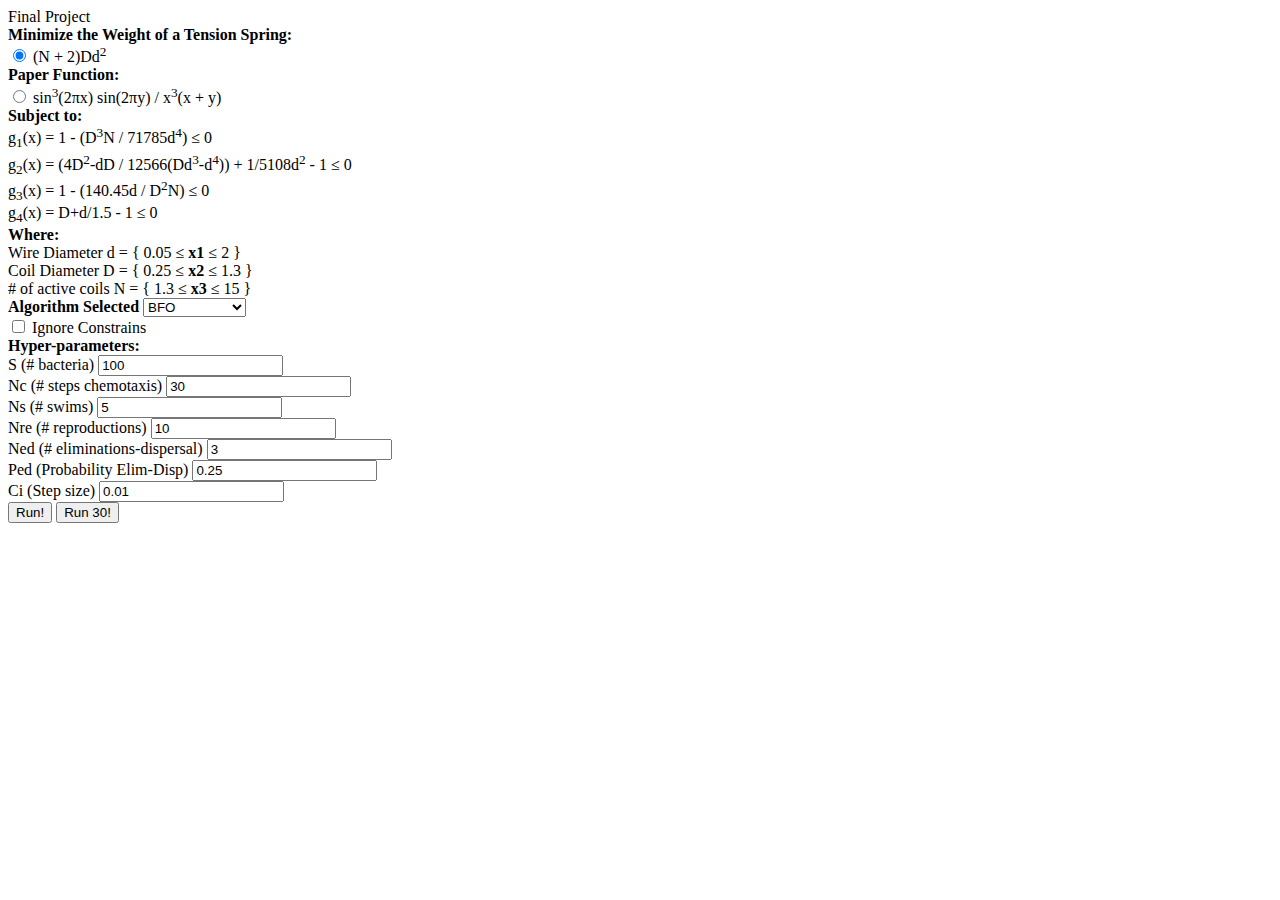
<file: ProyectoFinal/index.html>
<!DOCTYPE html>
<html lang="en">

<head>
    <meta charset="UTF-8">
    <meta http-equiv="X-UA-Compatible" content="IE=edge">
    <meta name="viewport" content="width=device-width, initial-scale=1.0">
    <title>Final Project</title>
    <link href="https://cdn.jsdelivr.net/npm/bootstrap@5.1.3/dist/css/bootstrap.min.css" rel="stylesheet" integrity="sha384-1BmE4kWBq78iYhFldvKuhfTAU6auU8tT94WrHftjDbrCEXSU1oBoqyl2QvZ6jIW3" crossorigin="anonymous">
    <script src="https://ajax.googleapis.com/ajax/libs/jquery/3.6.0/jquery.min.js"></script>
    <script src="utils/file.js"></script>
    <script src="utils/functions.js"></script>
    <script src="utils/graphics.js"></script>  
    <script src="utils/utils.js"></script>
    <script src="ui.js"></script>
    <script src="algorithm/bfo.js"></script>
    <script src="algorithm/pso.js"></script>
    <script src="algorithm/ga.js"></script>
    <script src="algorithm/es.js"></script>
    <script src="algorithm/de.js"></script>
    <script src="https://cdn.plot.ly/plotly-2.9.0.min.js"></script>

</head>

<body>
  <div class="container">
    <div class="h3 row mt-3 mb-3">
      <div class="col">
        <div>
          Final Project
        </div>
      </div>
    </div>
    <div class="row">
      <div class="col-4">
        <div class="" style="font-weight: bold;">Minimize the Weight of a Tension Spring:</div>
        <div class="form-check">
          <input class="form-check-input" type="radio" checked name="functionSelected" value="spring" id="spring">
          <label class="form-check-label" for="spring">(N + 2)Dd<sup>2</sup></label>          
        </div>
        <div class="mt-2" style="font-weight: bold;">Paper Function:</div>
        <div class="form-check">
          <input class="form-check-input" type="radio" name="functionSelected" value="paper" id="paper">
          <label class="form-check-label" for="spring">sin<sup>3</sup>(2πx) sin(2πy) / x<sup>3</sup>(x + y)</label>
        </div>
        <div class="mt-3" id="paperConstrains">
          <span class="mt-4 mb-3" style="font-weight: bold;">Subject to:</span><br>
          <span>g<sub>1</sub>(x) = x<sub>1</sub><sup>2</sup> - x<sub>2</sub> + 1 ≤ 0</span><br>
          <span>g<sub>2</sub>(x) = 1 - x<sub>1</sub> + (x<sub>2</sub> - 4)<sup>2</sup> ≤ 0</span><br>
          <span class="mt-4 mb-3" style="font-weight: bold;">Where:</span><br>
          <span>0 ≤ <b>x1</b> ≤ 10 </span><br>
          <span>0 ≤ <b>x2</b> ≤ 10 </span><br>
        </div>
        <div class="mt-3" id="springConstrains">
          <span class="mt-4 mb-3" style="font-weight: bold;">Subject to:</span><br>
          <span>g<sub>1</sub>(x) = 1 - (D<sup>3</sup>N / 71785d<sup>4</sup>) ≤ 0</span><br>
          <span>g<sub>2</sub>(x) = (4D<sup>2</sup>-dD / 12566(Dd<sup>3</sup>-d<sup>4</sup>)) + 1/5108d<sup>2</sup> - 1  ≤ 0</span><br>
          <span>g<sub>3</sub>(x) = 1 - (140.45d / D<sup>2</sup>N) ≤ 0</span><br>
          <span>g<sub>4</sub>(x) = D+d/1.5 - 1 ≤ 0</span><br>          
          <span class="mt-4 mb-3" style="font-weight: bold;">Where:</span><br>
          <span>Wire Diameter d = { 0.05 ≤ <b>x1</b> ≤ 2 }</span><br>
          <span>Coil Diameter D = { 0.25 ≤ <b>x2</b> ≤ 1.3 }</span><br>
          <span># of active coils N = { 1.3 ≤ <b>x3</b> ≤ 15 }</span><br>
        </div>
        <div class="form-group mt-3">
          <label for="algorithmSelected" style="font-weight: bold;">Algorithm Selected</label>
          <select class="form-control" id="algorithmSelected">
            <option value="bfo" selected>BFO</option>
            <option value="es">(𝜇 + 𝜆)-ES</option>
            <option value="ga">GA</option>
            <option value="de">DE/best/2/bin</option>
          </select>
        </div>
        <div class="form-check mb-3">
          <input class="form-check-input" type="checkbox" id="checkIgnoreConstrains">
          <label class="form-check-label" for="flexCheckDefault">
            Ignore Constrains
          </label>
        </div>

        <div id="bfo_container" style="display: none">
          <span class="mt-4 mb-3" style="font-weight: bold;">Hyper-parameters:</span>
          <div class="input-group">
            <span class="input-group-text">S (# bacteria)</span>
            <input type="text" class="form-control" id="S_bacteria" value="100">            
          </div>
          <div class="input-group">
            <span class="input-group-text">Nc (# steps chemotaxis)</span>
            <input type="text" class="form-control" id="Nc" value="30">
          </div>
          <div class="input-group">
            <span class="input-group-text">Ns (# swims)</span>
            <input type="text" class="form-control" id="Ns" value="5">
          </div>
          <div class="input-group">
            <span class="input-group-text">Nre (# reproductions)</span>
            <input type="text" class="form-control" id="Nre" value="10">
          </div>
          <div class="input-group">
            <span class="input-group-text">Ned (# eliminations-dispersal)</span>
            <input type="text" class="form-control" id="Ned" value="3">
          </div>
          <div class="input-group">
            <span class="input-group-text">Ped (Probability Elim-Disp)</span>
            <input type="text" class="form-control" id="Ped" value="0.25">
          </div>
          <div class="input-group">
            <span class="input-group-text">Ci (Step size)</span>
            <input type="text" class="form-control" id="Ci" value="0.01">
          </div>
        </div>

        <div id="es_container" style="display: none">
          <span class="mt-4 mb-3" style="font-weight: bold;">Hyper-parameters:</span>
          <div class="input-group">
            <span class="input-group-text">σ2</span>
            <input type="text" class="form-control" id="var2" value="100">
          </div>
          <div class="input-group">
            <span class="input-group-text">Gen #</span>
            <input type="text" class="form-control" id="generations" value="100">
          </div>
          <div class="input-group">
            <span class="input-group-text">µ</span>
            <input type="text" class="form-control" id="mu" value="10">
          </div>
          <div class="input-group mb-3">
            <span class="input-group-text">λ</span>
            <input type="text" class="form-control" id="lambda" value="10">
          </div>
        </div>

        <div id="ga_container" style="display: none">
          <span class="mt-4 mb-3" style="font-weight: bold;">Hyper-parameters:</span>
          <div class="input-group">
            <span class="input-group-text">N</span>
            <input type="text" class="form-control" id="ga_N" value="1000">
          </div>
          <div class="input-group">
            <span class="input-group-text">G</span>
            <input type="text" class="form-control" id="ga_G" value="100">
          </div>
          <div class="input-group">
            <span class="input-group-text">M</span>
            <input type="text" class="form-control" id="ga_M" value="0.4">
          </div>
        </div>

        <div id="de_container" style="display: none">
          <span class="mt-4 mb-3" style="font-weight: bold;">Hyper-parameters:</span>
          <div class="input-group">
            <span class="input-group-text">Gen #</span>
            <input type="text" class="form-control" id="generationsDe" value="100">
          </div>
          <div class="input-group mb">
            <span class="input-group-text">N</span>
            <input type="text" class="form-control" id="populationDe" value="10">
          </div> 
          <div class="input-group">
            <span class="input-group-text">Cr</span>
            <input type="text" class="form-control" id="cr" value="0.5">
          </div>
          <div class="input-group ">
            <span class="input-group-text">λ</span>
            <input type="text" class="form-control" id="lambdaDe" value="0.5">
          </div>
        </div>
        <div class="mt-3">
          <button class="btn btn-outline-primary btn-sm" onclick="startExec();">Run!</button>
          <button class="btn btn-outline-primary btn-sm" onclick="runTestCSV();">Run 30!</button>
        </div>
      </div>
      <div class="col-8" style="display: none;" id="graphContainer">
        <div class="row mb-2">
          <div class="col-3">Generation displayed</div>
          <div class="col-3">Best Result:</div>
        </div>
        <div class="row">
          <div class="col-3">
            <div class="input-group mb-3">
              <button class="input-group-text btn btn-outline-primary" id="prevGenBtn">-</button>
              <input type="text" class="form-control" id="generationId" value="100">
              <button class="input-group-text btn btn-outline-primary" id="nextGenBtn">+</button>
              <button class="input-group-text btn btn-outline-primary" id="playBtn">&#9658;</button>
            </div>
          </div>
          <div class="col-9">
            <div class="input-group mb-3">
              <span class="input-group-text">X</span>
              <input type="text" class="form-control" id="bestX" value="">
              <span class="input-group-text">Y</span>
              <input type="text" class="form-control" id="bestY" value="">
              <span class="input-group-text">Z</span>
              <input type="text" class="form-control" id="bestZ" value="">
            </div>
          </div>
        </div>
        <div class="row">
          <div id="plot"></div>
        </div>
        <div class="row">
          <div id="log" style="display: none;">

          </div>
        </div>
      </div>
    </div>
  </div>
  <script src="https://cdn.jsdelivr.net/npm/bootstrap@5.1.3/dist/js/bootstrap.bundle.min.js"
    integrity="sha384-ka7Sk0Gln4gmtz2MlQnikT1wXgYsOg+OMhuP+IlRH9sENBO0LRn5q+8nbTov4+1p"
    crossorigin="anonymous"></script>
</body>

</html>
</file>
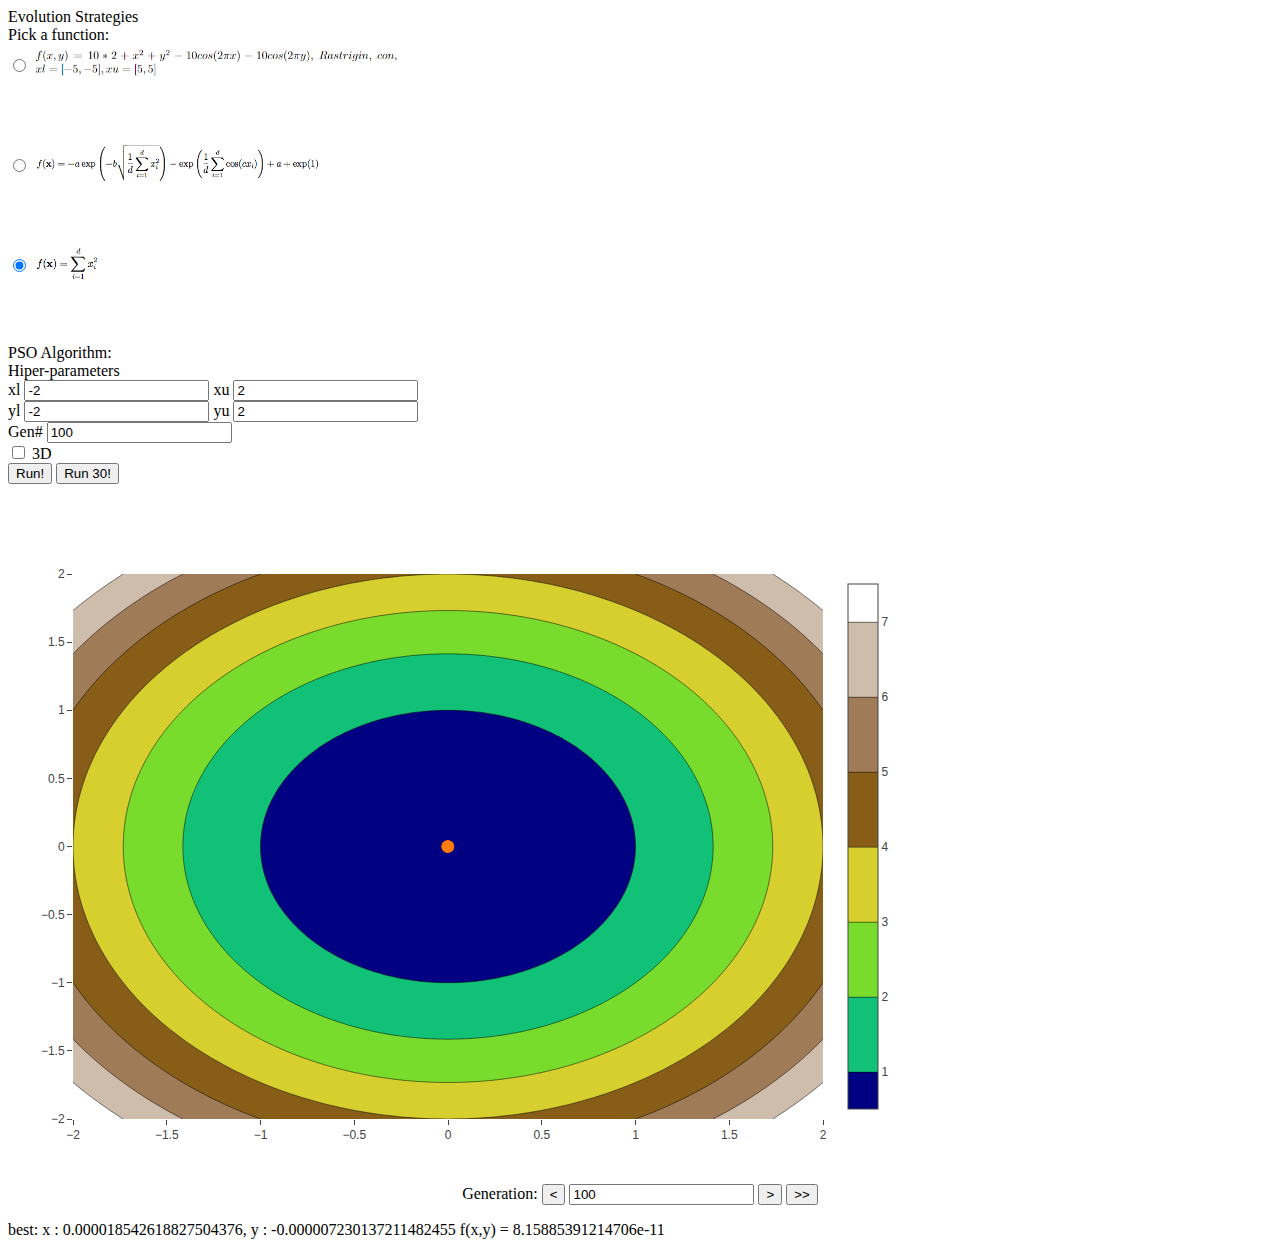
<file: PSO/index.html>
<!doctype html>

<html lang="en">

<head>
    <link href="https://cdn.jsdelivr.net/npm/bootstrap@5.1.3/dist/css/bootstrap.min.css" rel="stylesheet" integrity="sha384-1BmE4kWBq78iYhFldvKuhfTAU6auU8tT94WrHftjDbrCEXSU1oBoqyl2QvZ6jIW3" crossorigin="anonymous">
    <script src="https://cdn.plot.ly/plotly-2.9.0.min.js"></script>
    <script src="https://ajax.googleapis.com/ajax/libs/jquery/3.6.0/jquery.min.js"></script>
    <script src="functions.js"></script>
    <script src="pso.js"></script>
    <style>
        .formulas {
            height: 100px;
        }

        .formulas input,
        .formulas img {
            vertical-align: middle;
        }
    </style>

</head>

<body>

    <!-- Header-->
    <div class="container">
        <div class="h3 row mt-3 mb-3">
          <div class="col">
            <div>
              Evolution Strategies
            </div>
          </div>
        </div>
        <div class="row">
          <div class="col-3">       
            <div class="mb-2">Pick a function:</div>   
            <div class="form-check formulas">
              <input class="form-check-input" type="radio" name="functionSelected" value="rastrigin">
              <label class="form-check-label" for="rastringin"><img src="resources/f2.png" alt="Rastringin"height="40px" ></label>
            </div>
            <div class="form-check formulas">
              <input class="form-check-input" type="radio" name="functionSelected" value="ackley">
              <label class="form-check-label" for="functionTwo"><img src="resources/f4.png" alt="Ackley" height="40px"></label>
            </div>
            <div class="form-check formulas">
              <input class="form-check-input" type="radio" name="functionSelected" value="sphere" checked="true">
              <label class="form-check-label" for="functionOne"><img src="resources/f5.png" alt="Sphere" height="40px"></label>
            </div>
            <div class="mt-3 mb-2 ">PSO Algorithm:</div>            
            <div class="mt-4 mb-3">Hiper-parameters</div>
            <div class="input-group">
              <span class="input-group-text">xl</span>
              <input type="text" class="form-control" id="xl" value="-2">
              <span class="input-group-text">xu</span>  
              <input type="text" class="form-control" id="xu" value="2">
            </div>
            <div class="input-group mb-3">
              <span class="input-group-text">yl</span>
              <input type="text" class="form-control" id="yl" value="-2">
              <span class="input-group-text">yu</span>  
              <input type="text" class="form-control" id="yu" value="2">
            </div> 
            <div class="input-group mb-4">
              <span class="input-group-text">Gen#</span>
              <input type="text" class="form-control" id="generations" value="100">
            </div>
            <div class="form-check">
              <input class="form-check-input" type="checkbox" value="" onchange="updateParams();" id="check3D">
              <label class="form-check-label" for="flexCheckDefault">
                3D
              </label>
            </div>     
            <button class="btn btn-outline-primary btn-sm" onclick="updateParams();">Run!</button> 
            <button class="btn btn-outline-primary btn-sm" onclick="runTest();">Run 30!</button> 
          </div>
          <div class="col-1"></div>
          <div class="col-8">          
              <div id="plot"></div>
          </div>          
        </div>
      </div>

    <!--Graphics-->
    <div id='divGraph' style="width: 100%;text-align: center;display: none;">
        <div style="margin: 0 auto;">
            Generation:
            <button id="btnBack" onclick="javascript: back();">&lt;</button>
            <input id='txtGen' onchange="javascript: updateGeneration();" type="text" style="width: 30x;" />
            <button id="btnForward" onclick="javascript: forward();">&gt;</button>
            <button id="btnPlay" onclick="javascript: play();">&gt;&gt;</button>
        </div>
        <div id="plot"></div>
    </div>

    <div id="log" style="display: none;">

    </div>


    <script src="ui.js"></script>
    <script src="https://cdn.jsdelivr.net/npm/bootstrap@5.1.3/dist/js/bootstrap.bundle.min.js" integrity="sha384-ka7Sk0Gln4gmtz2MlQnikT1wXgYsOg+OMhuP+IlRH9sENBO0LRn5q+8nbTov4+1p" crossorigin="anonymous"></script>

</body>

</html>
</file>
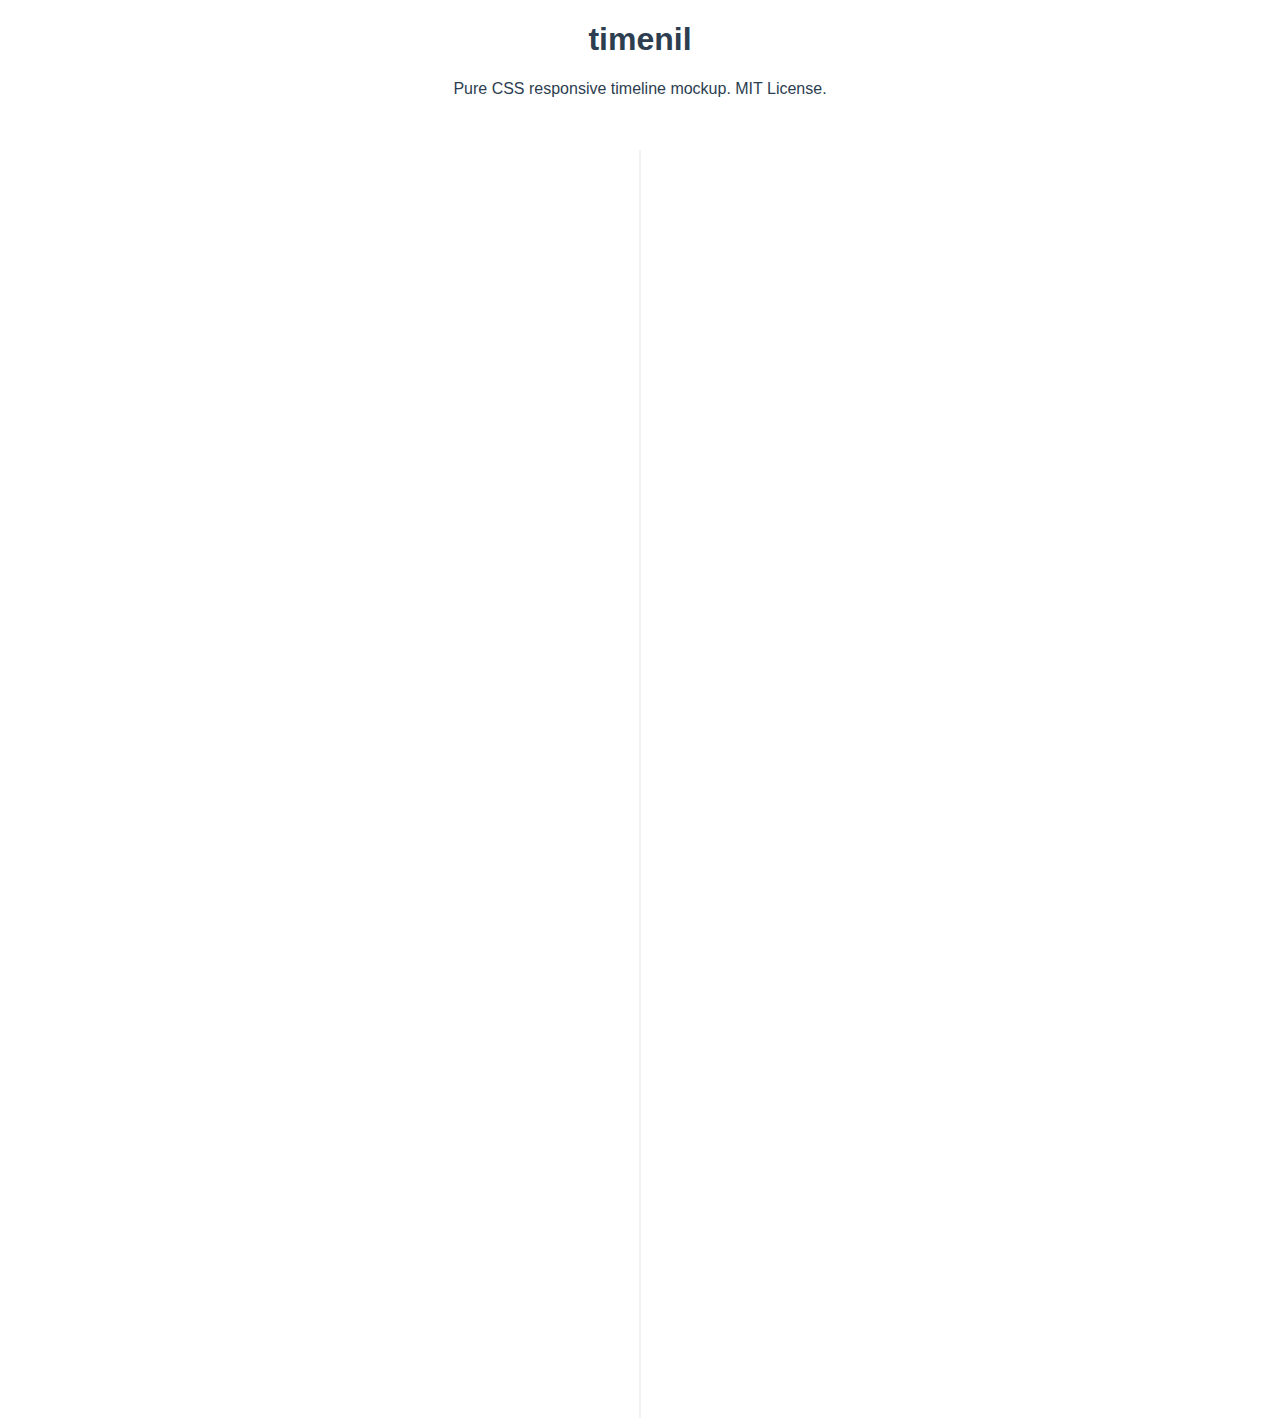
<file: evolucion_psicologia/timenil-master/index.html>
<!DOCTYPE html>
<html lang="en">

	<head>
	<header>
 		<meta name="viewport" content="width=device-width">
    			<meta name="viewport" content="initial-scale=1, maximum-scale=1, user-scalable=no">

		<title>timenil</title>
		<link rel="stylesheet" href="timenil.css">
		<style>
			body{
			font-family: 'Raleway', sans-serif;
			}

			div#timenil{
				position:relative;
				height:100%;
				width:100%;
				display:table;
				/*display: -webkit-flex;
				display: flex;
				-webkit-flex-direction: coloumn;
				flex-direction: coloumn;
				overflow:hidden;*/
			}


			@keyframes fadeIn {
  				0% {
    					opacity: 0.5	;
  				}
				100% {
    					visibility: visible;
    					opacity: 1;
  				}
			}


		</style>
		<script type="text/javascript">
			window.onload = init;
			function init(){
				var x = document.getElementById("timenil");
				var y = x.getElementsByClassName("timenil-node");
				var i;
				for(i=0; i < y.length; i++){
					y[i].style="animation: 2s fadeIn;animation-fill-mode: forwards;visibility: hidden; animation-delay:"+((i/2))+"s;";
				}
			}
		</script>
	</head>
	<body>
		<center>
			<h1 style="color:#2c3e50;">timenil</h1>
			<span style="color:#2c3e50; display:block;">Pure CSS responsive timeline mockup. MIT License.</span><br>
			        <iframe src="http://ghbtns.com/github-btn.html?user=flouthoc&type=follow" height="30" width="100" frameborder="0" scrolling="0" style="width:168px; height: 30px;" allowTransparency="true"></iframe><iframe src="http://ghbtns.com/github-btn.html?user=flouthoc&repo=timenil&type=watch" height="30" width="70" frameborder="0" scrolling="0" style="width:70px; height: 30px;" allowTransparency="true"></iframe><iframe src="http://ghbtns.com/github-btn.html?user=flouthoc&repo=timenil&type=fork" height="30" width="70" frameborder="0" scrolling="0" style="width:70px; height: 30px;" allowTransparency="true"></iframe>
		</center>
		<div id="timenil">
			<div class="timenil-vertical-line"></div>


			<div class="timenil-node">
				<div class="timenil-node-child-left timenil-node-child-left-theme">
					<div class="timenil-content-box">
  						<div class="timenil-content-text">
    							<p>Garnishing with a bit of JS for fade-in animation , you can ignore JS part if you dont want that.
  						</div>
					</div>
				</div>

				<div class="timenil-node-center"></div>
				<div class="timenil-node-trace"></div>
				
				<div class="timenil-node-child-right">
					<div class="timenil-content-box">
  						<div class="timenil-content-text">
    							<p><h1>Right</h1></p>
    							<p>Some text about heading</p>
  						</div>
					</div>
				</div>
			</div>
			

			
			<div class="timenil-node">
				<div class="timenil-node-child-left">
					<div class="timenil-content-box">
  						<div class="timenil-content-text">
  						
  						<p><h1>Left</h1></p>
    						<p>Some text about heading</p>
    							
  						</div>
					</div>
				</div>

				<div class="timenil-node-center"></div>
				<div class="timenil-node-trace"></div>
				
				<div class="timenil-node-child-right timenil-node-child-right-theme">
					<div class="timenil-content-box">
  						<div class="timenil-content-text">
    							<p>And now using .round we can smooth the sides down. Also uses .btm-left to show a triangle at the bottom flush to the left.</p>
    					<button style="background-color:#2ecc71; color:white; border:1px solid #2ecc71;">Submit</button>
  						</div>
					</div>
				</div>
			</div>
			
			<div class="timenil-node">
				<div class="timenil-node-separator">
					2017
				</div>
			</div>

			<div class="timenil-node">
				<div class="timenil-node-child-left timenil-node-child-left-theme">
					<div class="timenil-content-box">
    							<img src="assets/img2.jpg" style="width:100%; height:100%;"/>
					</div>
				</div>

				<div class="timenil-node-center"></div>
				<div class="timenil-node-trace"></div>
				
				<div class="timenil-node-child-right">
					<div class="timenil-content-box">
  						<div class="timenil-content-text">
    							<p><h1>Right</h1></p>
    							<p>Some text about heading</p>
  						</div>
					</div>
				</div>
			</div>
			
			<div class="timenil-node">
				<div class="timenil-node-child-left">
					<div class="timenil-content-box">
  						<div class="timenil-content-text">
  						
  						<p><h1>Left</h1></p>
    						<p>Some text about heading</p>
    							
  						</div>
					</div>
				</div>

				<div class="timenil-node-center"></div>
				<div class="timenil-node-trace"></div>
				
				<div class="timenil-node-child-right timenil-node-child-right-theme">
					<div class="timenil-content-box">
  						<div class="timenil-content-text">
    							<p>And now using .round we can smooth the sides down. Also uses .btm-left to show a triangle at the bottom flush to the left.</p>
    							<button>Submit</button>
  						</div>
					</div>
				</div>
			</div>
			
			


		</div>
	</body>
</html>
</file>
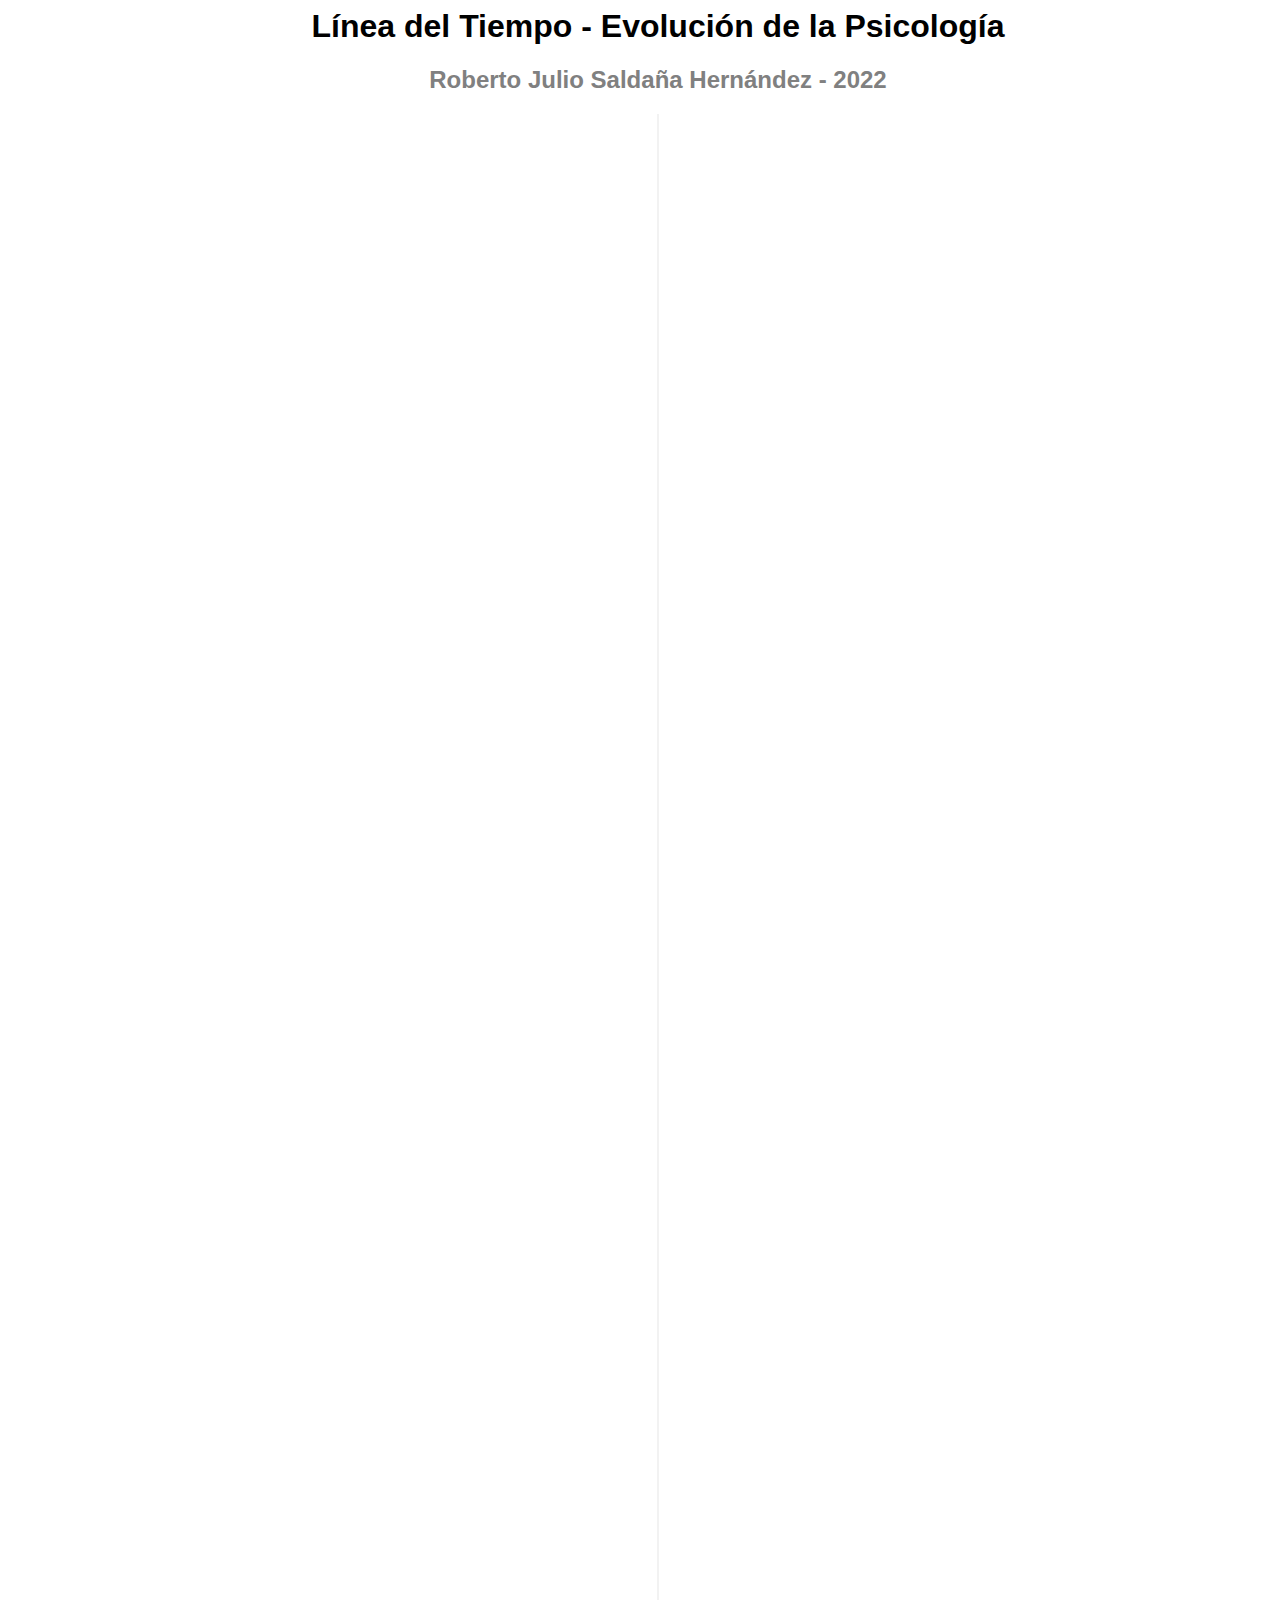
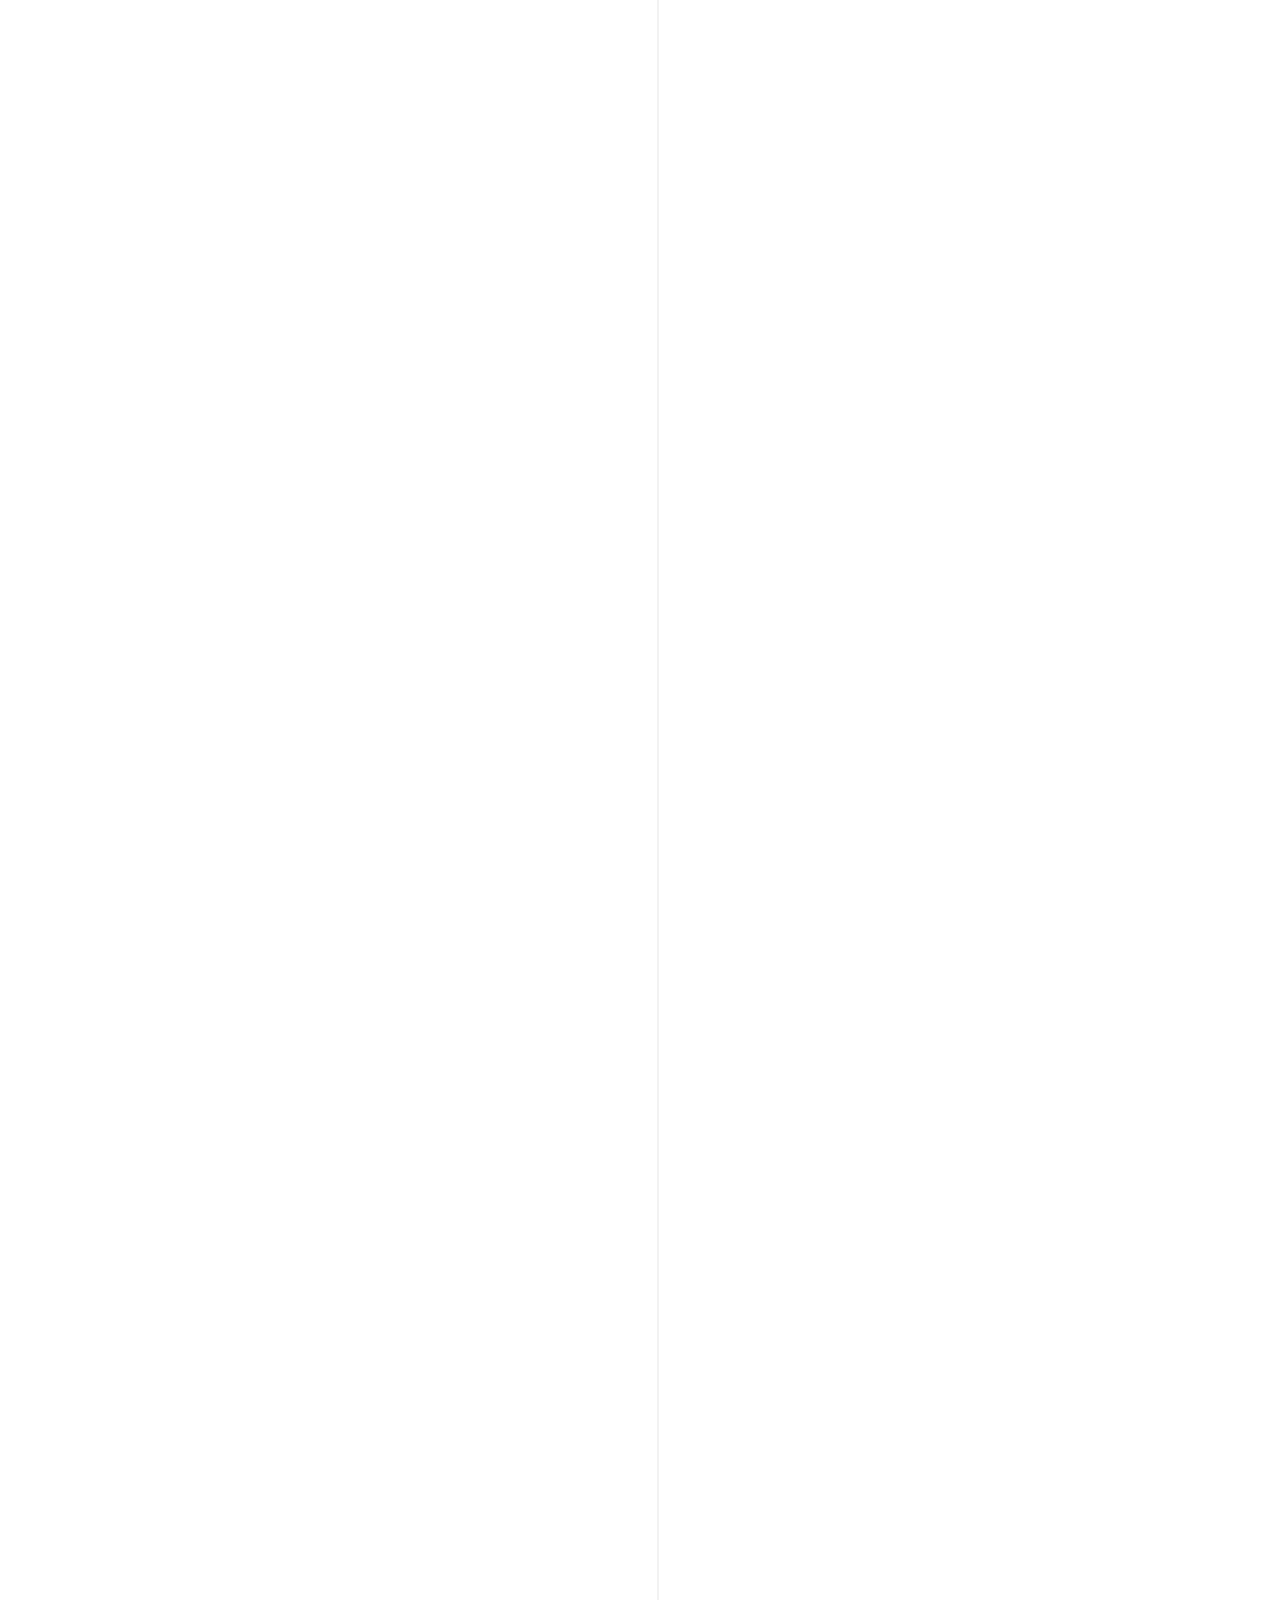
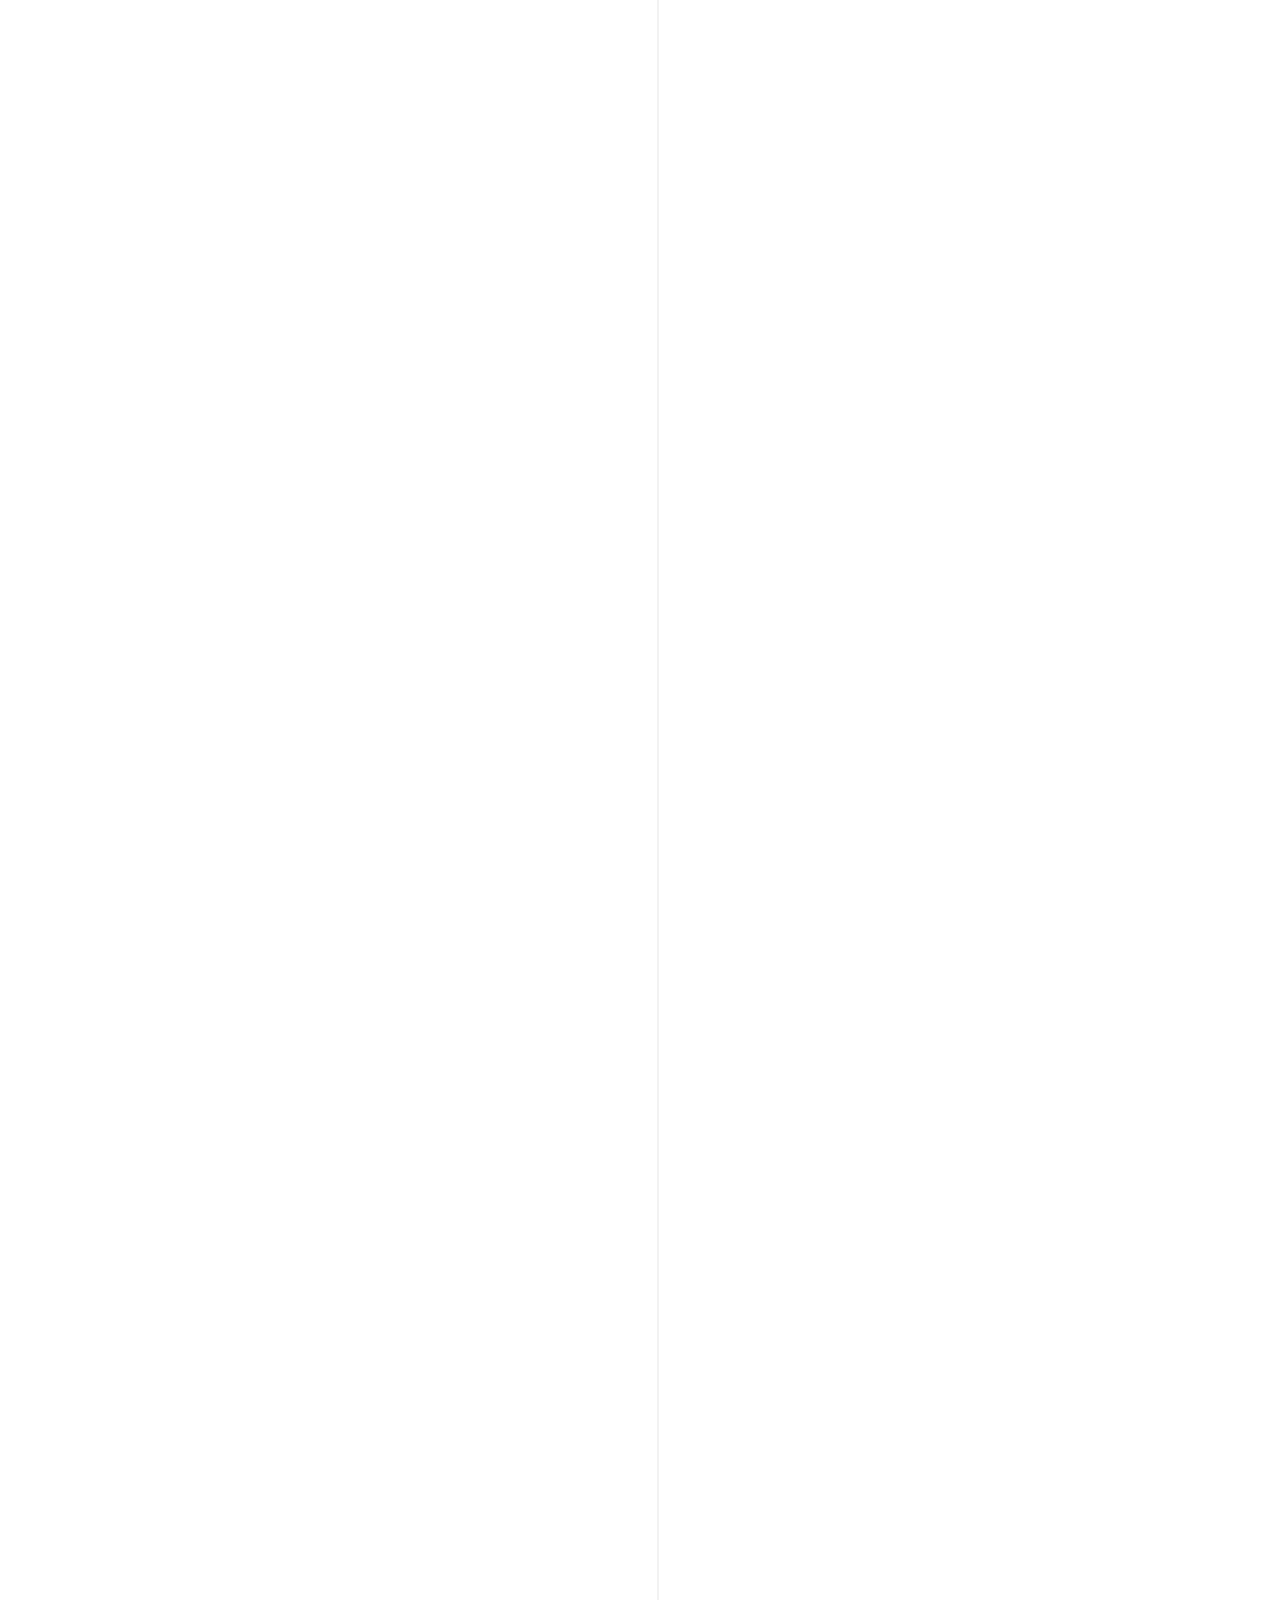
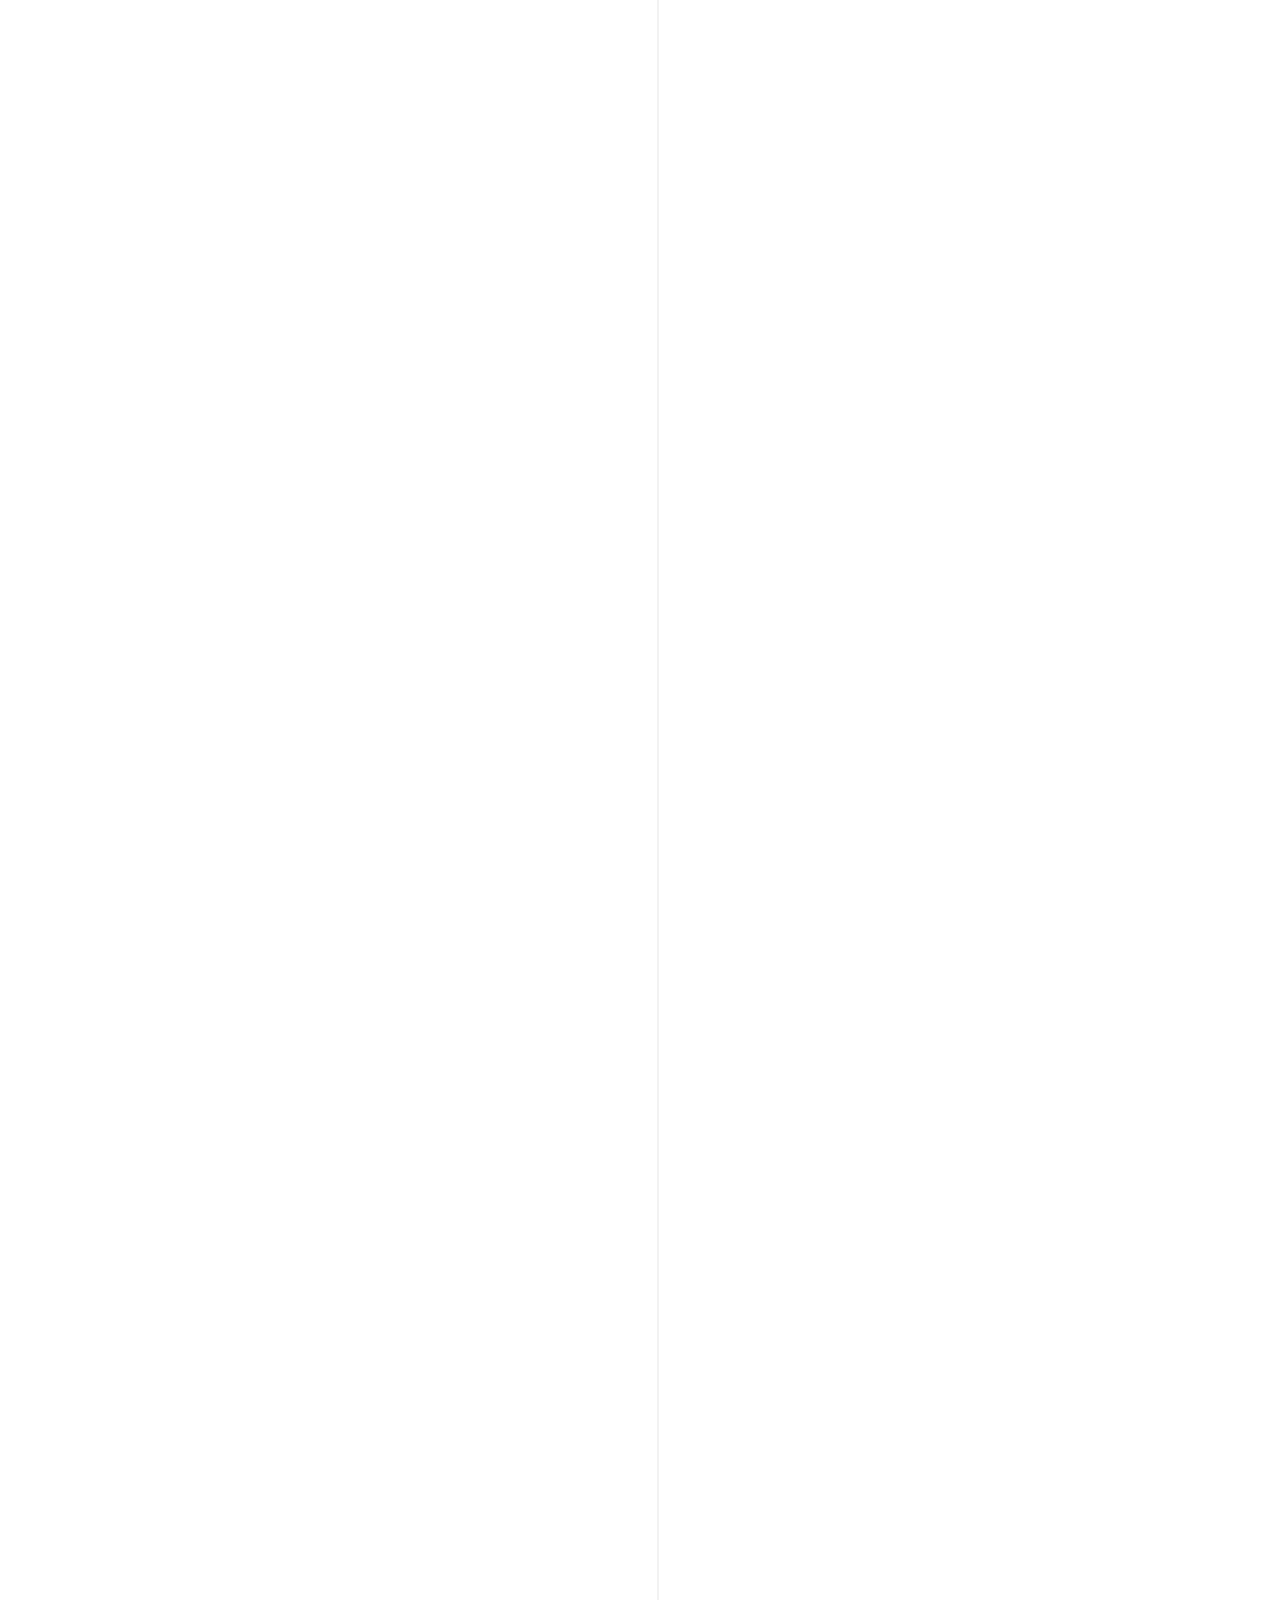
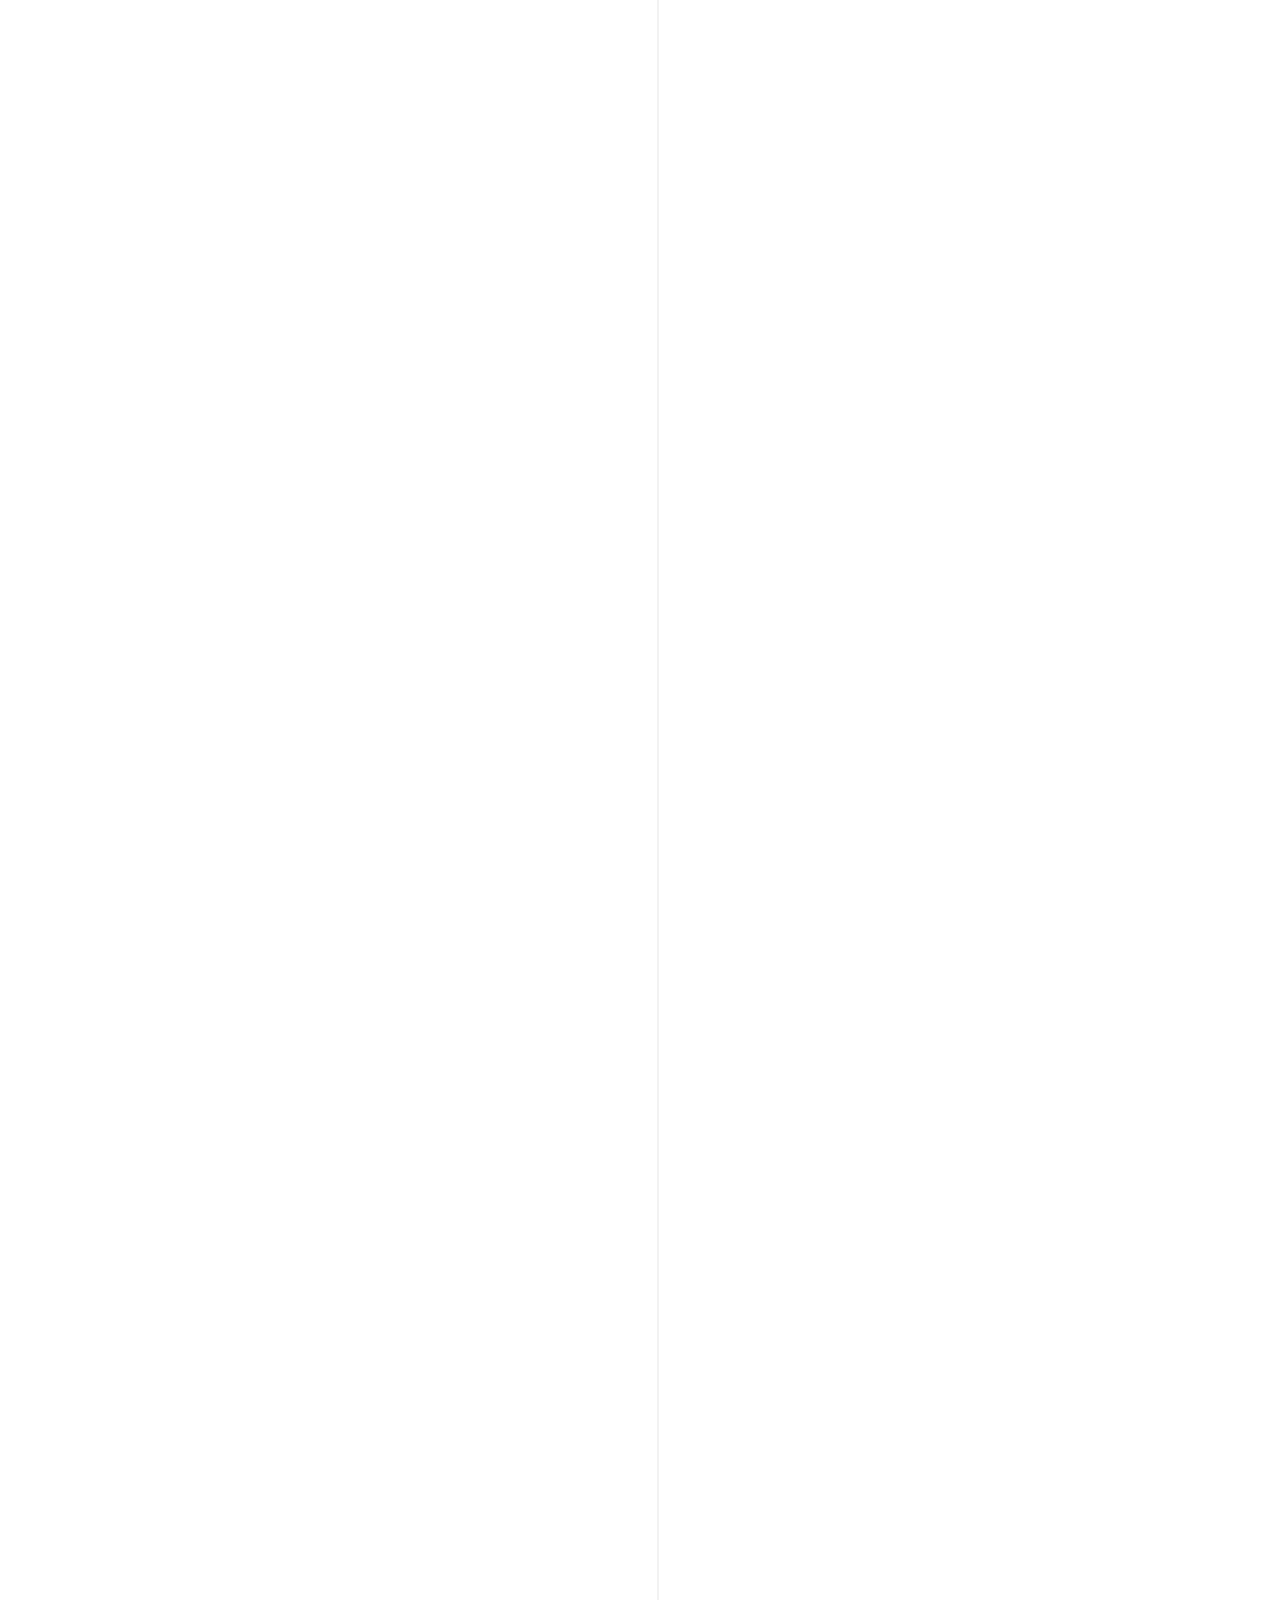
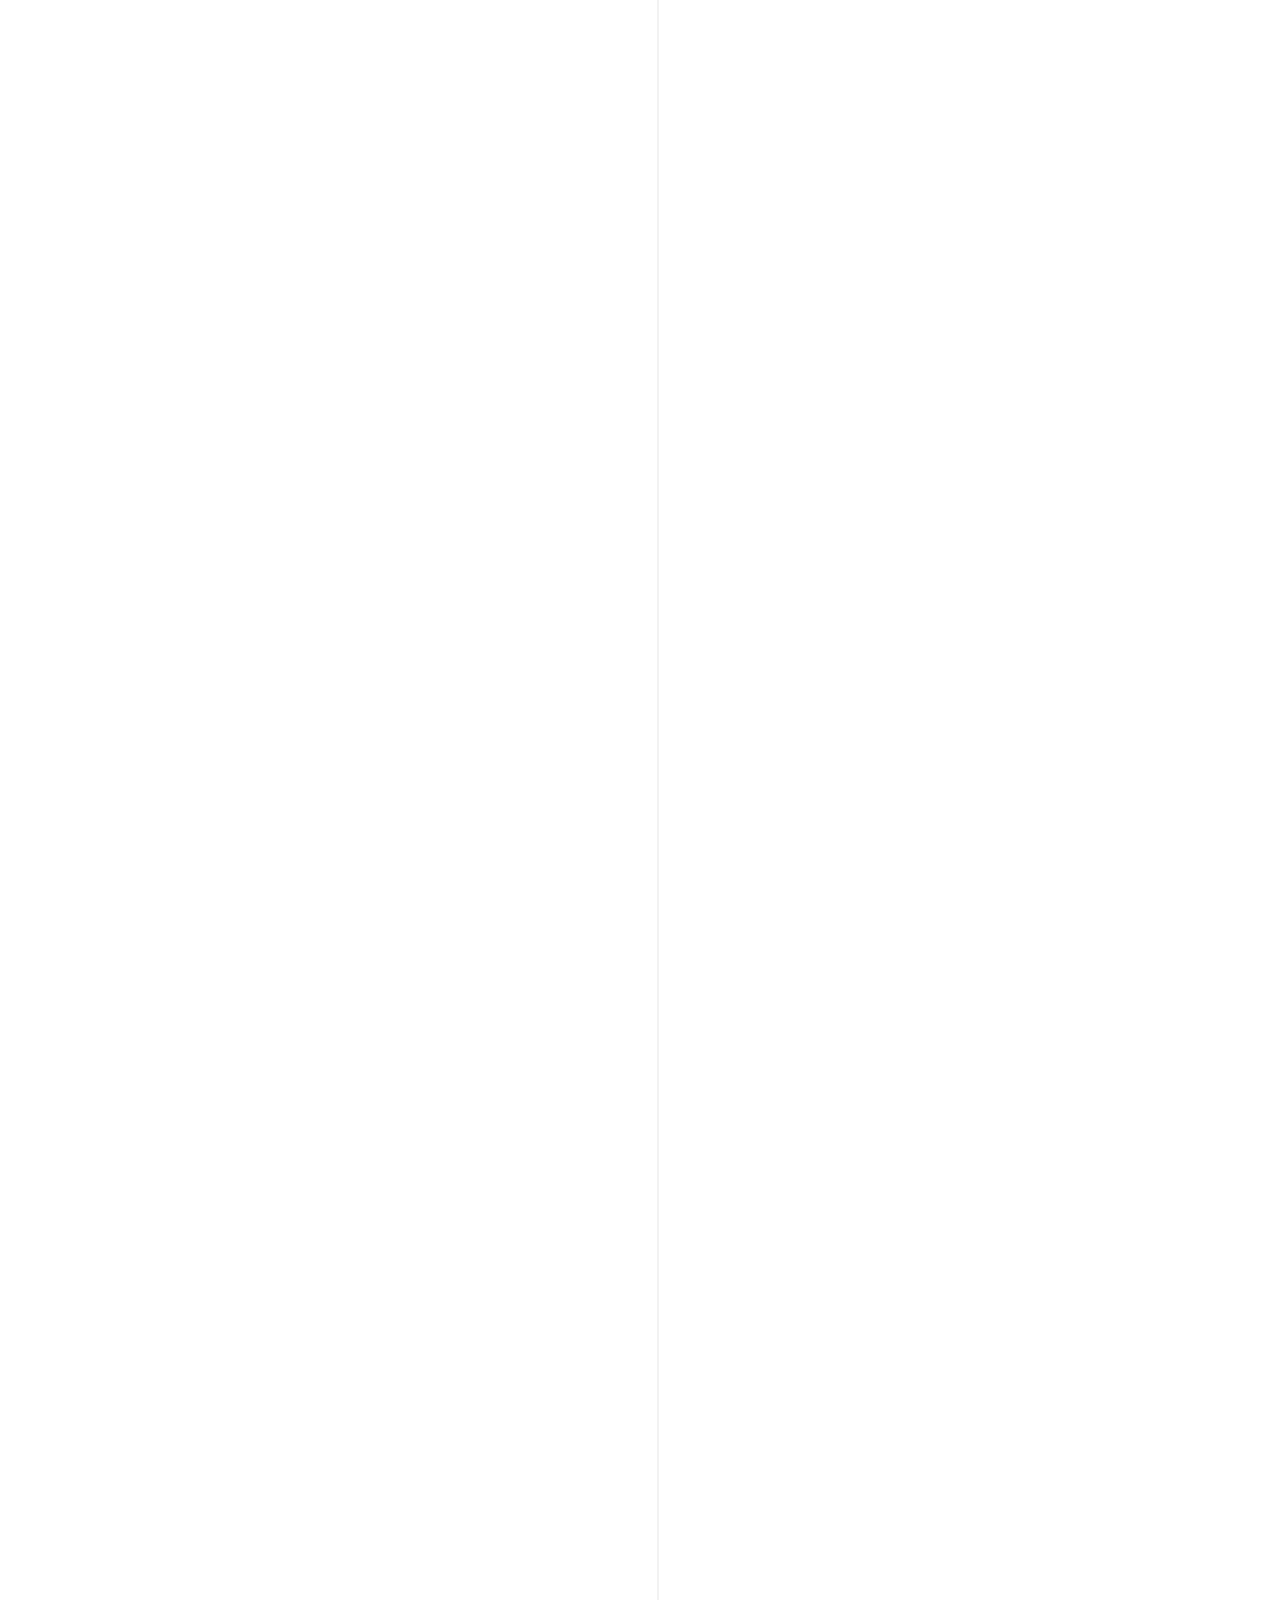
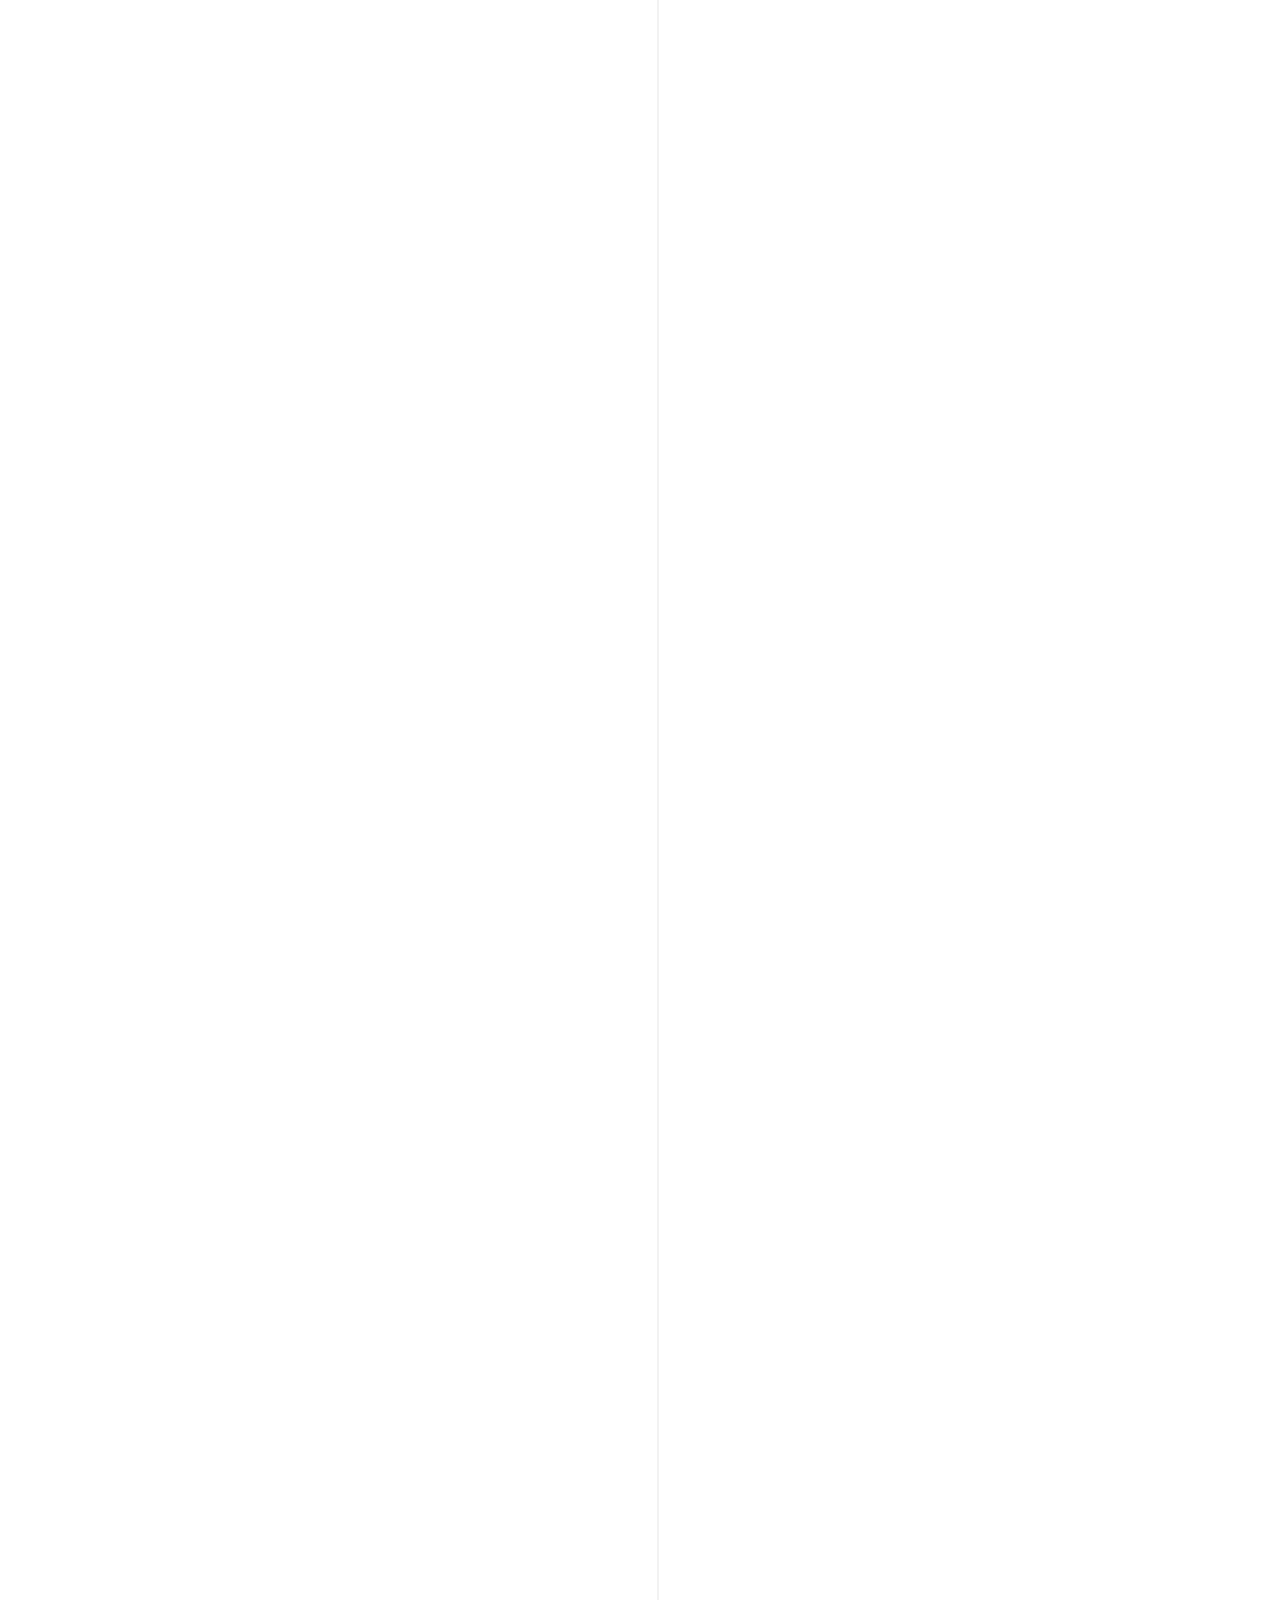
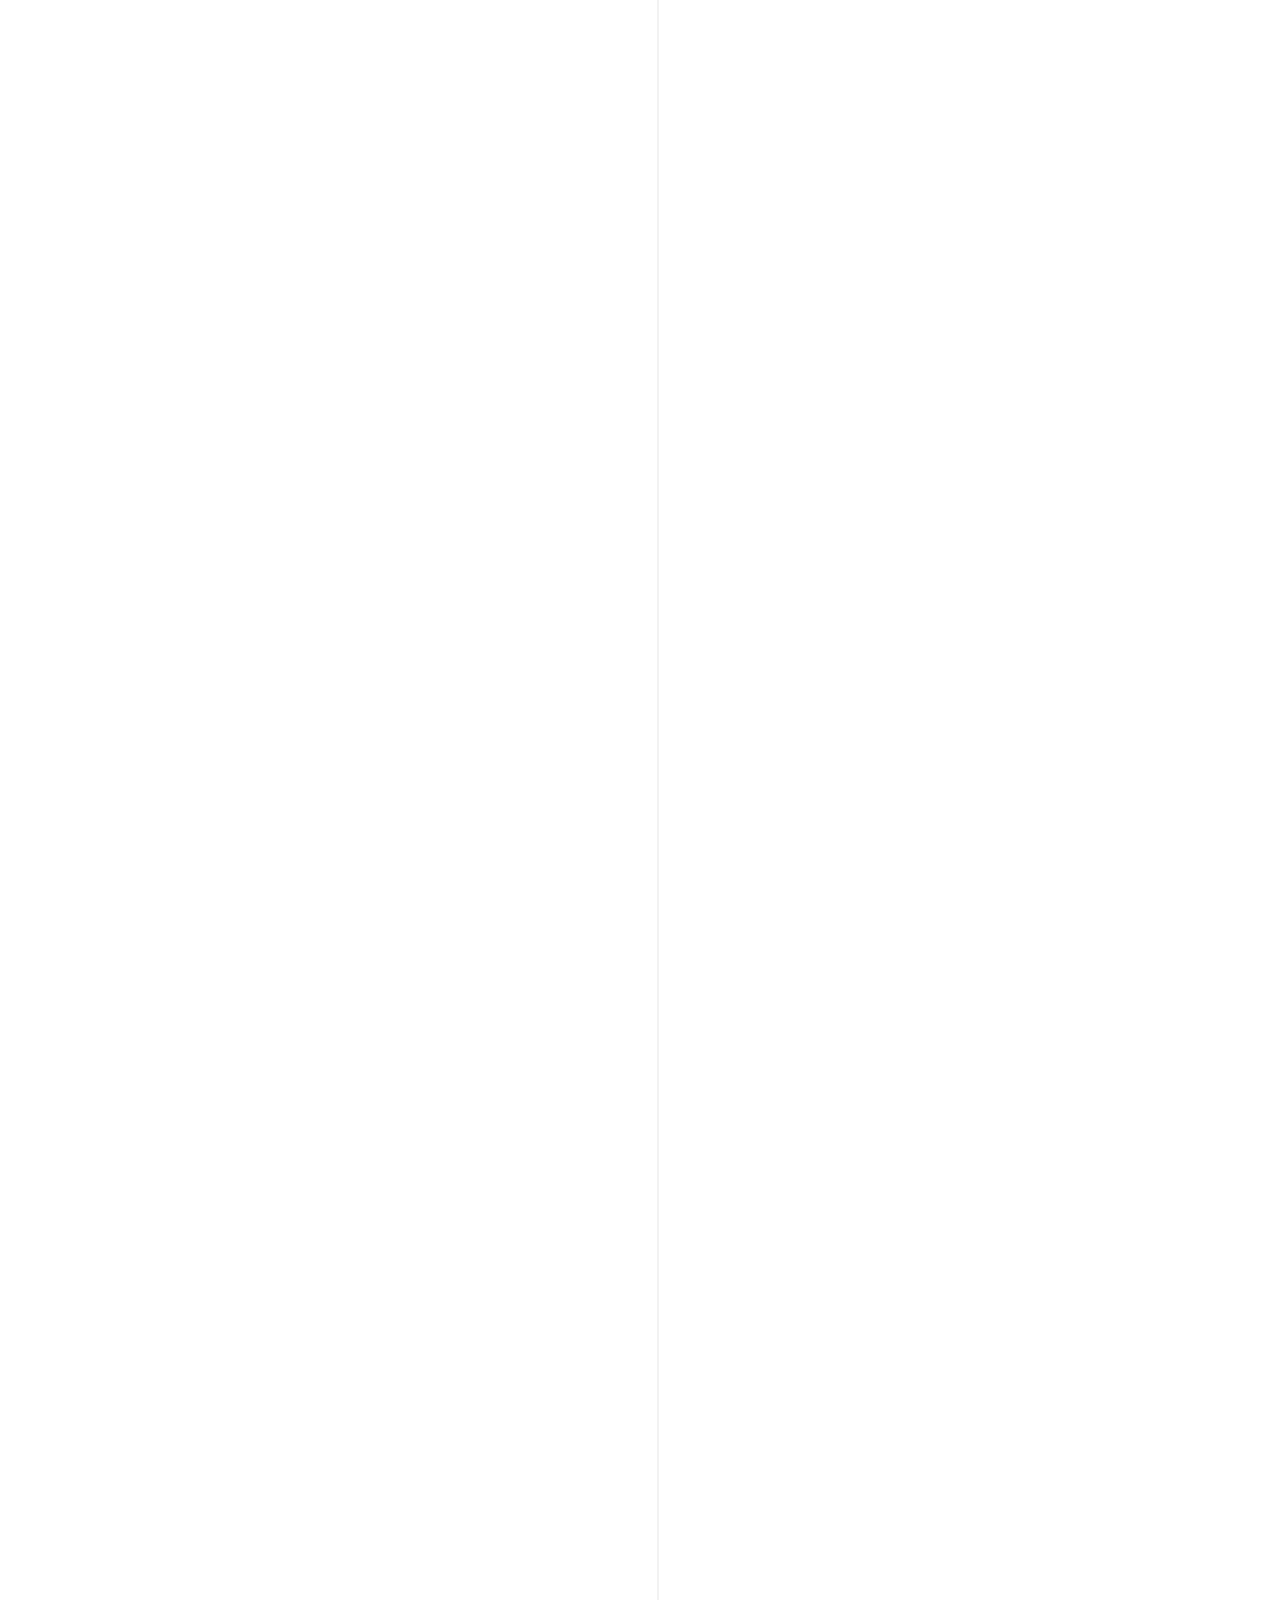
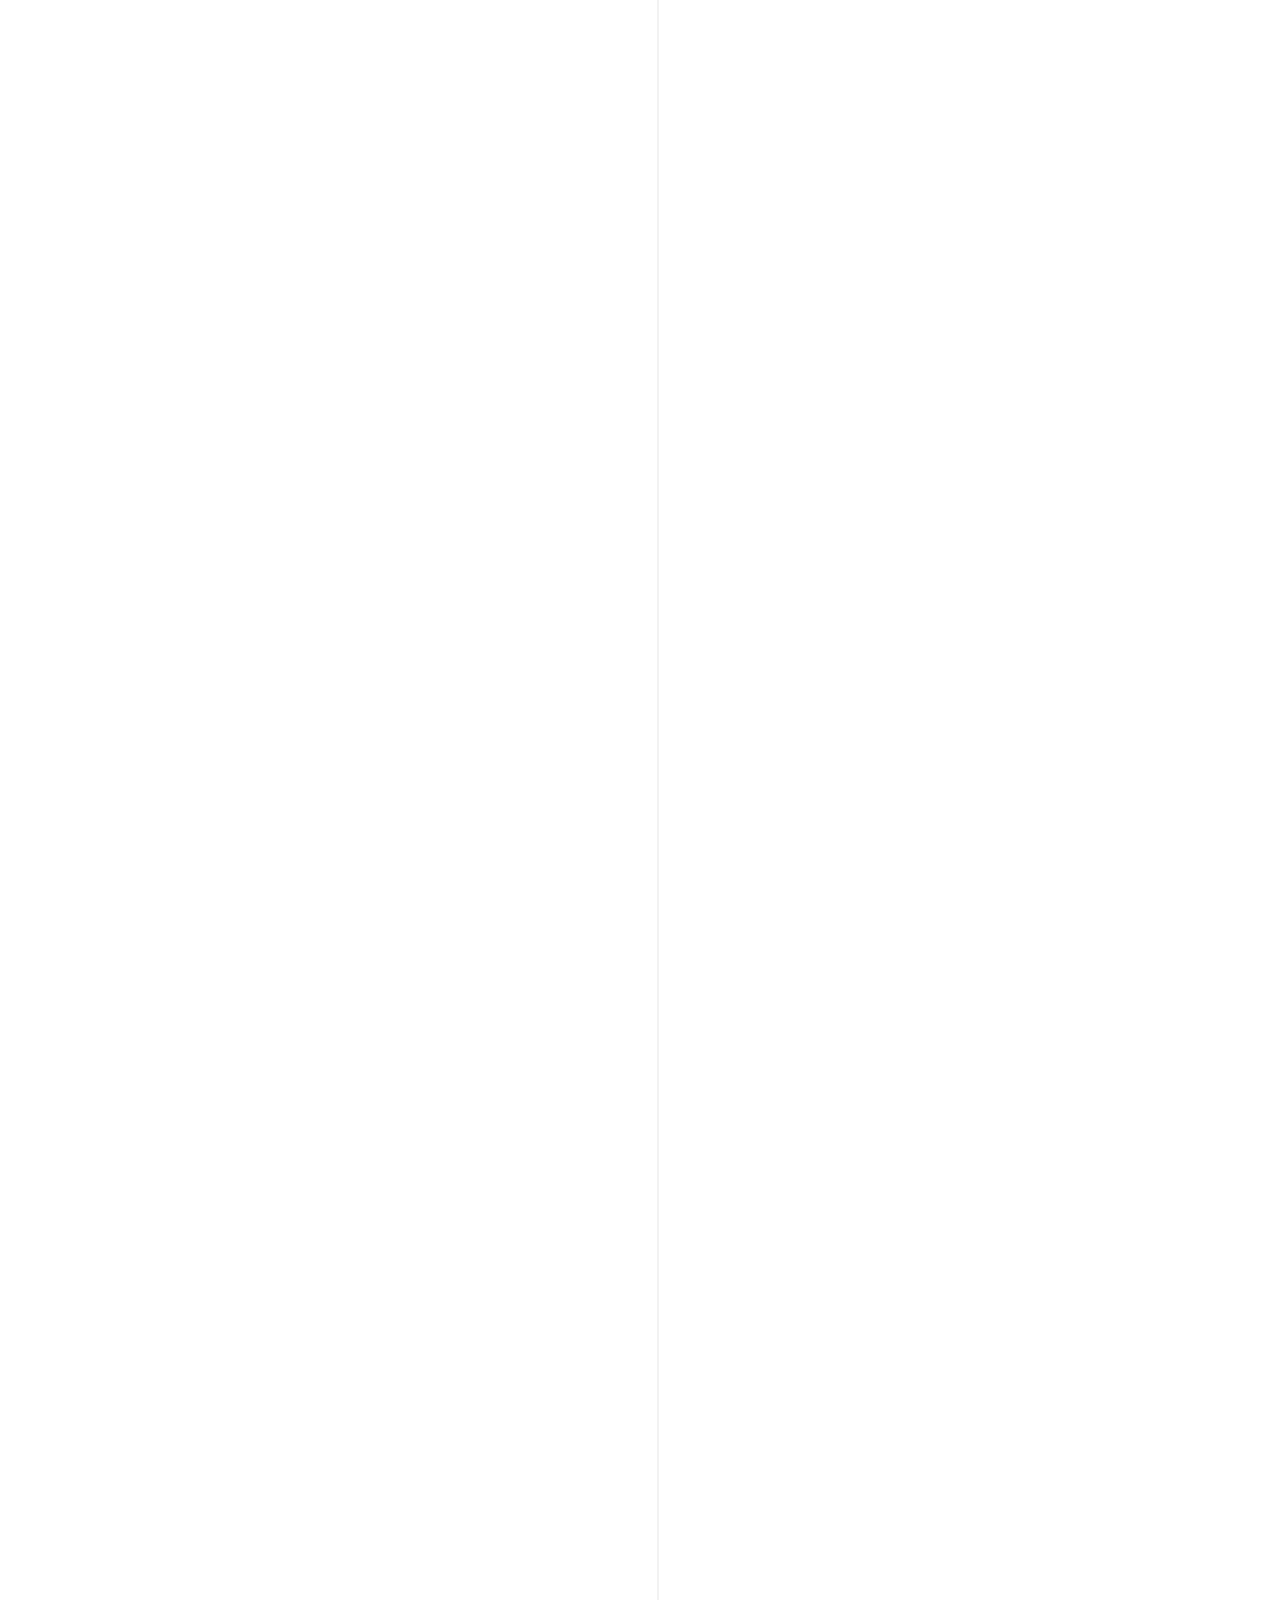
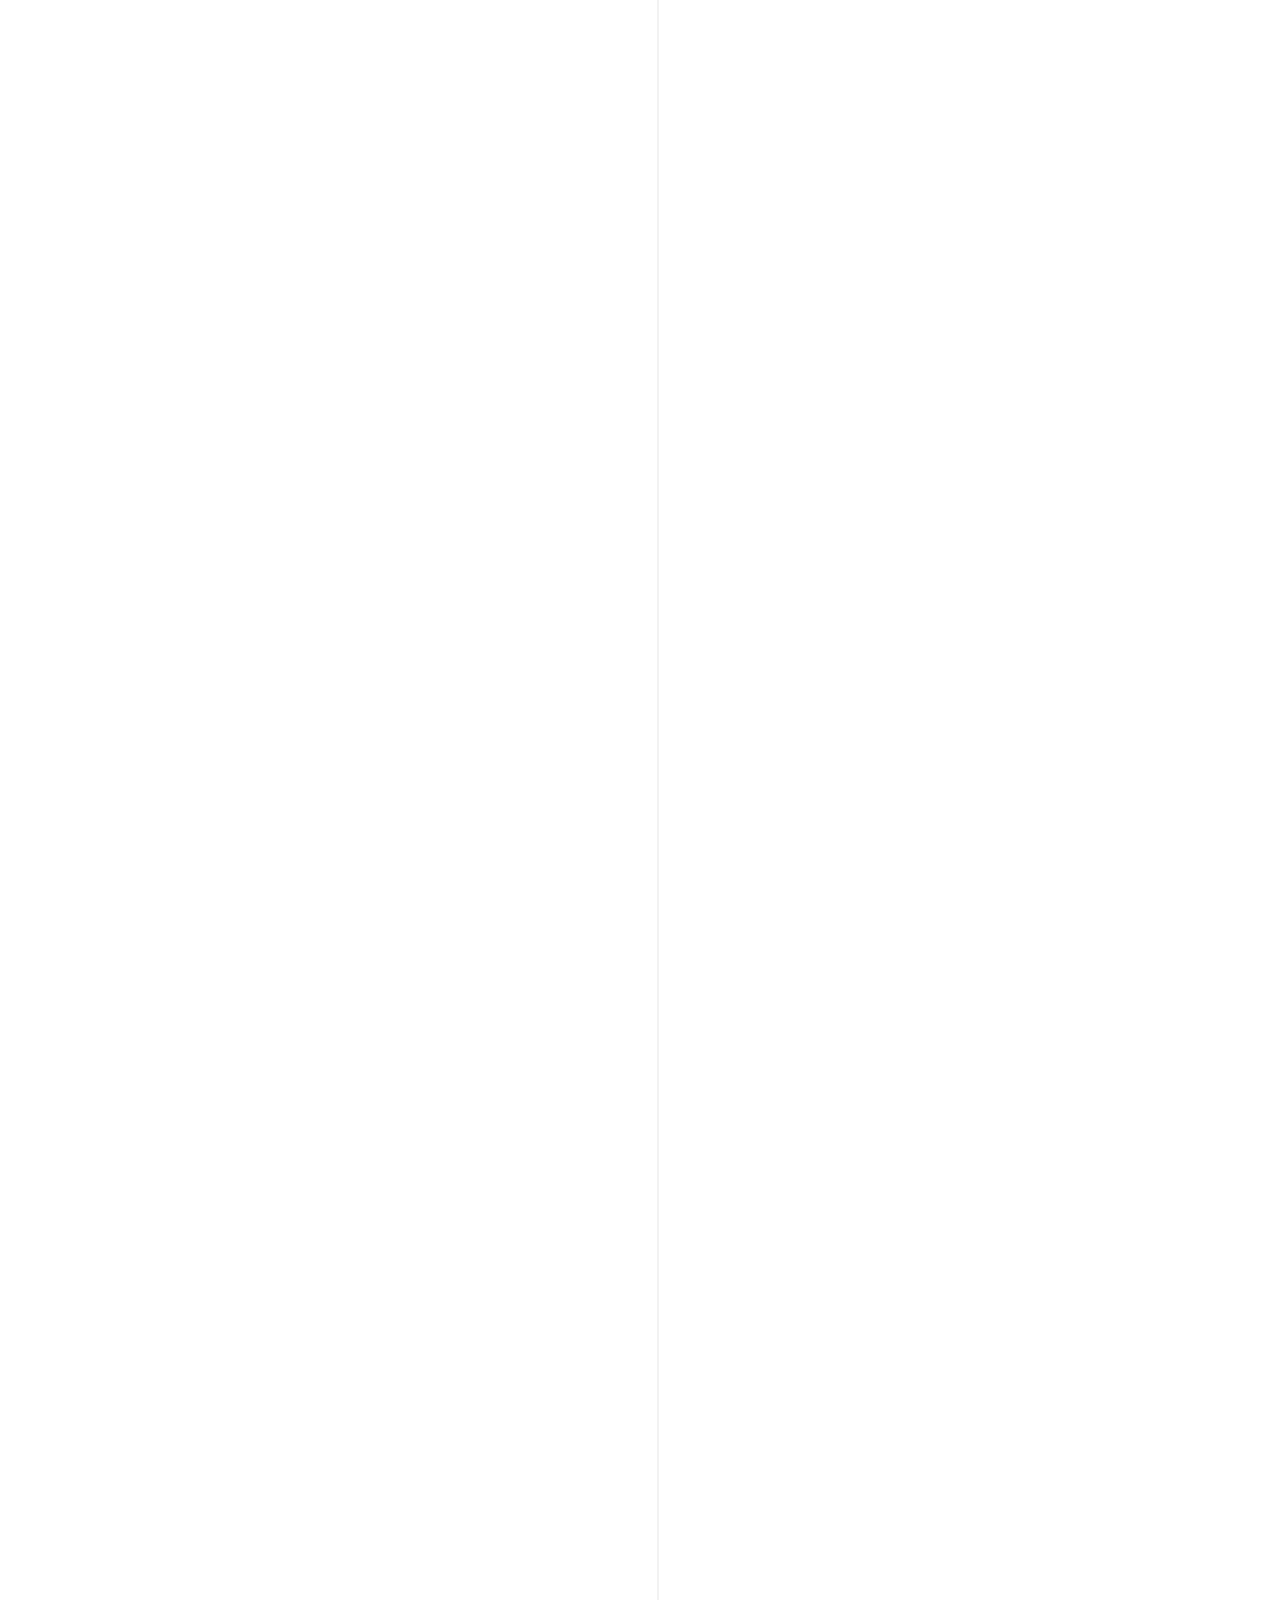
<file: evolucion_psicologia/timeline.html>
<html>

<head>
	<header>
		<meta name="viewport" content="width=device-width">
		<meta name="viewport" content="initial-scale=1, maximum-scale=1, user-scalable=no">

		<title>Timeline Evolución de la Psicología</title>
		<link rel="stylesheet" href="timenil.css">
		<style>
			body {
				font-family: 'Raleway', sans-serif;
			}

			#wrapper {
				width: 1300px;
				margin: 0 auto;
			}

			div#timenil {
				position: relative;
				height: 100%;
				width: 100%;
				display: table;
				/*display: -webkit-flex;
				display: flex;
				-webkit-flex-direction: coloumn;
				flex-direction: coloumn;
				overflow:hidden;*/
			}


			@keyframes fadeIn {
				0% {
					opacity: 0.5;
				}

				100% {
					visibility: visible;
					opacity: 1;
				}
			}

			@media (max-width: 650px) {
				.ep-tl-entry {
					display: block;
					font-size: 80%;
				}

				.ep-tl-entry-desc {
					position: relative;
					margin: -3rem 0 2rem 1rem;
					padding: 1rem;
					background: rgba(white, 0.8);
				}
			}

			.ep-tl-entry {
				display: grid;
				grid-template-columns: 160px 1fr;
				gap: 1rem;
				align-items: center;
				margin: 0 auto;
				font: 500 100%/1.5 system-ui;
			}

			.ep-tl-entry img {
				max-width: 150px;
				width: 100%;
				height: auto;
			}

			.ep-tl-entry-desc {
				display: table;
				vertical-align: top;
			}

			.ep-tl-entry-desc-el {
				display: table-row;
			}

			.ep-tl-entry-title {
				font-weight: bold;
				color: black;
				font-size: x-large;
			}
		</style>
		<script type="text/javascript">
			window.onload = init;
			function init() {
				var x = document.getElementById("timenil");
				var y = x.getElementsByClassName("timenil-node");
				var i;
				for (i = 0; i < y.length; i++) {
					y[i].style = "animation: 2s fadeIn;animation-fill-mode: forwards;visibility: hidden; animation-delay:" + ((i / 2)) + "s;";
				}
			}
		</script>
</head>

<body>
	<div id="wrapper">
		<center>
			<h1>Línea del Tiempo - Evolución de la Psicología</h1>
		</center>
		<center>
			<h2 style="color: gray;">Roberto Julio Saldaña Hernández - 2022</h2>
		</center>

		<div id="timenil">
			<div class="timenil-vertical-line"></div>


			<div class="timenil-node">

				<div class="timenil-node">
					<div class="timenil-node-separator-r">
						Edad Antigua Siglo V - VII
					</div>
				</div>

				<div class="timenil-node">
					<div class="timenil-node-child-left timenil-node-child-left-theme">
						<div class="timenil-content-box">
							<div class="ep-tl-entry">
								<img src="assets/libros_suenos_asirios.jpg" alt="..." width="100%" />
								<div class="ep-tl-entry-desc">
									<div class="ep-tl-entry-title ep-tl-entry-desc-el">Libro de los sueños</div>
								</div>

							</div>
						</div>
					</div>

					<div class="timenil-node-center"></div>
					<div class="timenil-node-trace"></div>

					<div class="timenil-node-child-right">
						<div class="timenil-content-box">
							<div class="timenil-content-text">
								<p>
								<h1>669-626 a.C.</h1>
								</p>
								<p>Sueños de muerte y pérdida de dientes y cabello, reflexión sobre el significado.</p>
							</div>
						</div>
					</div>


				</div>


				<div class="timenil-node">
					<div class="timenil-node-separator">
						Orientación Naturalista
					</div>
				</div>

				<!--Tales de Mileto-->
				<div class="timenil-node">
					<div class="timenil-node-child-left timenil-node-child-left-theme">
						<div class="timenil-content-box">
							<div class="ep-tl-entry">
								<img src="assets/tales de mileto.jpg" alt="..." width="100%" />
								<div class="ep-tl-entry-desc">
									<div class="ep-tl-entry-title ep-tl-entry-desc-el">Tales de Mileto</div>
								</div>

							</div>
						</div>
					</div>

					<div class="timenil-node-center"></div>
					<div class="timenil-node-trace"></div>

					<div class="timenil-node-child-right">
						<div class="timenil-content-box">
							<div class="timenil-content-text">
								<p>
								<h1>640-546 a.C.</h1>
								</p>
								<p>Establece la noción de principio de unidad: <b>Physis (naturaleza).</b></p>
								<p>El agua es el origen y final de todo.</b></p>
								<p>Introdujo el estudio de las matemáticas y la astronomía.</b></p>
							</div>
						</div>
					</div>
				</div>

				<!--Anaxímenes-->
				<div class="timenil-node">

					<div class="timenil-node-child-left">
						<div class="timenil-content-box">
							<div class="timenil-content-text">
								<p>
								<h1>590-528~525 a.C.</h1>
								</p>
								<p><b>El aire</b> es el elemento que considera esencial para la creación y evolución</p>
								<p>Introduce el concepto de <b>pneuma,</b> hálito creador de vida y animador de
									organizmos.</p>
							</div>
						</div>
					</div>


					<div class="timenil-node-center"></div>
					<div class="timenil-node-trace"></div>

					<div class="timenil-node-child-right timenil-node-child-right-theme">
						<div class="timenil-content-box">
							<div class="ep-tl-entry">
								<img src="assets/anaximenes.jpg" alt="..." width="100%" />
								<div class="ep-tl-entry-desc">
									<div class="ep-tl-entry-title ep-tl-entry-desc-el">Anaxímenes</div>
								</div>

							</div>
						</div>
					</div>
				</div>

				<!--Heraclito-->
				<div class="timenil-node">
					<div class="timenil-node-child-left timenil-node-child-left-theme">
						<div class="timenil-content-box">
							<div class="ep-tl-entry">
								<img src="assets/heraclito.jpeg" alt="..." width="100%" />
								<div class="ep-tl-entry-desc">
									<div class="ep-tl-entry-title ep-tl-entry-desc-el">Heráclito</div>
								</div>

							</div>
						</div>
					</div>

					<div class="timenil-node-center"></div>
					<div class="timenil-node-trace"></div>

					<div class="timenil-node-child-right">
						<div class="timenil-content-box">
							<div class="timenil-content-text">
								<p>
								<h1>530-480 a.C.</h1>
								</p>
								<p>Se le considera el Padre del método dialéctico.</b></p>
								<p>Postula la existencia de una energía fundamental, <b>el fuego</b></p>
								<p>Esta energía fundamental lleva al universo a un <b>constante movimiento / cambio.</b>
								</p>
							</div>
						</div>
					</div>
				</div>


				<!--Parmenides-->
				<div class="timenil-node">

					<div class="timenil-node-child-left">
						<div class="timenil-content-box">
							<div class="timenil-content-text">
								<p>
								<h1>530 - Siglo V a.C.</h1>
								</p>
								<p>Antagonista de Heráclito.</p>
								<p>Los cambios en el mundo son distorciones de nuestros sentidos.</p>
								<p>La naturaleza <b>permanece inmóvil</b>.</p>
								<p>Expone el concepto de <b>el ser inmóvil</b>.</p>
								<p>El alma es un compuesto de <b>valor y frío en equilibrio</b>.</p>
							</div>
						</div>
					</div>


					<div class="timenil-node-center"></div>
					<div class="timenil-node-trace"></div>

					<div class="timenil-node-child-right timenil-node-child-right-theme">
						<div class="timenil-content-box">
							<div class="ep-tl-entry">
								<img src="assets/parmenides.jpg" alt="..." width="100%" />
								<div class="ep-tl-entry-desc">
									<div class="ep-tl-entry-title ep-tl-entry-desc-el">Parménides</div>
								</div>

							</div>
						</div>
					</div>
				</div>


				<div class="timenil-node">
					<div class="timenil-node-separator">
						Orientación Biológica
					</div>
				</div>

				<!--Empedocles-->
				<div class="timenil-node">
					<div class="timenil-node-child-left timenil-node-child-left-theme">
						<div class="timenil-content-box">
							<div class="ep-tl-entry">
								<img src="assets/empedocles.jpg" alt="..." width="100%" />
								<div class="ep-tl-entry-desc">
									<div class="ep-tl-entry-title ep-tl-entry-desc-el">Empédocles</div>
								</div>

							</div>
						</div>
					</div>

					<div class="timenil-node-center"></div>
					<div class="timenil-node-trace"></div>

					<div class="timenil-node-child-right">
						<div class="timenil-content-box">
							<div class="timenil-content-text">
								<p>
								<h1>500-430 a.C.</h1>
								</p>
								<p>Reconocido médico, era <b>ecléctico</b>.</p>
								<p>Describe que el compuesto del universo son <b>cuatro elementos</b> (aire, tierra,
									agua y fuego).</p>
								<p><b>El corazón es el centro de la vida.</b></p>
							</div>
						</div>
					</div>
				</div>

				<div class="timenil-node">
					<div class="timenil-node-separator">
						Orientación Humanista
					</div>
				</div>

				<!--Anaxagoras-->
				<div class="timenil-node">

					<div class="timenil-node-child-left">
						<div class="timenil-content-box">
							<div class="timenil-content-text">
								<p>
								<h1>488-428 a.C.</h1>
								</p>
								<p>Propone la existencia del <b>nous</b> siendo un principio ordenador del desarrollo
									del mundo, al que se le atribuye la razón e intencionalidad.</p>
							</div>

						</div>
					</div>


					<div class="timenil-node-center"></div>
					<div class="timenil-node-trace"></div>

					<div class="timenil-node-child-right timenil-node-child-right-theme">
						<div class="timenil-content-box">
							<div class="ep-tl-entry">
								<img src="assets/anaxagoras.jpg" alt="..." width="100%" />
								<div class="ep-tl-entry-desc">
									<div class="ep-tl-entry-title ep-tl-entry-desc-el">Anaxágoras</div>
								</div>

							</div>
						</div>
					</div>
				</div>

				<!--Sokrates-->
				<div class="timenil-node">
					<div class="timenil-node-child-left timenil-node-child-left-theme">
						<div class="timenil-content-box">
							<div class="ep-tl-entry">
								<img src="assets/sokrates.jpg" alt="..." width="100%" />
								<div class="ep-tl-entry-desc">
									<div class="ep-tl-entry-title ep-tl-entry-desc-el">Sócrates</div>
								</div>

							</div>
						</div>
					</div>

					<div class="timenil-node-center"></div>
					<div class="timenil-node-trace"></div>

					<div class="timenil-node-child-right">
						<div class="timenil-content-box">
							<div class="timenil-content-text">
								<p>
								<h1>469-399 a.C.</h1>
								</p>
								<p>Su psicología está totalmente subordinada a la <b>ética</b>.</p>
								<p>Lo que es bueno y verdadero para uno, debe serlo para los demás.</p>
								<p><b>El bien es la única garantía de la felicidad humana.</b></p>
								<p>Usa <b>la mayéutica</b> como procedimiento didáctico, que se define cómo el arte de
									dar a luz.</p>
								<p><b>"Conócete a ti mismo"</b> es su máxima.</p>
								<p>Acuñó la frase <b>"Una vida sin examen no merece ser vivida"</b>.</p>
							</div>
						</div>
					</div>
				</div>

				<div class="timenil-node">
					<div class="timenil-node-separator">
						Orientación Biológica
					</div>
				</div>

				<!--Hipocrates-->
				<div class="timenil-node">

					<div class="timenil-node-child-left">
						<div class="timenil-content-box">
							<div class="timenil-content-text">
								<p>
								<h1>460-377 a.C.</h1>
								</p>
								<p>Considerado <b>el padre de la medicina"</b>.</p>
								<p>Se puede considerar en concepto como cercano a los actuales neuropsicólogos.</p>
								<p>Propone la <b>teoría de los humores</b>.</p>
								<img src="assets/tdhumores.jpg" style="width: 100%;" />
								<p>Todas las enfermedades son causas naturales, por tanto, deben ser tratadas con
									métodos naturales.</p>
								<p>Adoptó una aproximación <b>holística de la medicina</b>.</p>
								<p>Ante todo el médico debe evitar causar daño, <b>"juramento hipocrático"</b>.</p>
								<p>Propone que la <b>Psyque</b> es una parte del cuerpo con funciones propias cómo el
									pensamiento, la inteligencia, la conciencia.</p>
								<p>Desarrolla el concepto de <b>enfermedades psicosomáticas</b>, cómo aquellas que tiene
									una interrelación mente y cuerpo.</p>
								<p>Decía que <b>los trastornos mentales</b> son producto de causas naturales y
									corporales, así cómo el tratamiento.</p>
								<p>Promueve el <b>humanismo médico</b>.</p>
							</div>

						</div>
					</div>


					<div class="timenil-node-center"></div>
					<div class="timenil-node-trace"></div>

					<div class="timenil-node-child-right timenil-node-child-right-theme">
						<div class="timenil-content-box">
							<div class="ep-tl-entry">
								<img src="assets/hipocrates.jpg" alt="..." width="100%" />
								<div class="ep-tl-entry-desc">
									<div class="ep-tl-entry-title ep-tl-entry-desc-el">Hipócrates</div>
								</div>

							</div>
						</div>
					</div>
				</div>

				<div class="timenil-node">
					<div class="timenil-node-separator">
						Orientación Humanista
					</div>
				</div>


				<!--Platon-->
				<div class="timenil-node">
					<div class="timenil-node-child-left timenil-node-child-left-theme">
						<div class="timenil-content-box">
							<div class="ep-tl-entry">
								<img src="assets/palton.jpg" alt="..." width="100%" />
								<div class="ep-tl-entry-desc">
									<div class="ep-tl-entry-title ep-tl-entry-desc-el">Platón</div>
								</div>

							</div>
						</div>
					</div>

					<div class="timenil-node-center"></div>
					<div class="timenil-node-trace"></div>

					<div class="timenil-node-child-right">
						<div class="timenil-content-box">
							<div class="timenil-content-text">
								<p>
								<h1>427-347 a.C.</h1>
								</p>
								<p>Fué discípulo de Sócrates.</p>
								<p>El alma o <b>psiqué</b> es la esencia responsable de las ideas.</p>
								<p><b>El alma es inmortal, todo lo conoce por que ha estado en el "mundo de las
										ideas".</b></p>
								<p>Su doctrina se conocerá después cómo <b>Racionalismo</b>.</p>
								<p>Divide el alma en tres <b>"División tripartita del alma"</b>, alma racional,
									rascible, apetitiva, lo describe por medio de la alegoría del carro alado.</p>
								<img src="assets/carroAlado.jpg" style="width: 100%;" />
							</div>
						</div>
					</div>
				</div>

				<!--Aristoteles-->
				<div class="timenil-node">

					<div class="timenil-node-child-left">
						<div class="timenil-content-box">
							<div class="timenil-content-text">
								<p>
								<h1>384-322 a.C.</h1>
								</p>
								<p>Discípulo de Platón.</p>
								<p>Comienza a adoptar rasgos de una psicología más parecida a la actual.</p>
								<p>Propone una unión y colaboración <b>alma y cuerpo</b>, no puede subsistir una sin la
									otra.</p>
								<p>El alma es la esencia del hombre, su razón y personalidad, además asegura la armonía
									de las funciones vitales.</p>
								<p>La psicología esta unida a la biología, <b>Paralelismo Psicofisiológico</b>.</p>
								<p>Describe el proceso de sencación y percepción, diferencia entre lo <b>interno y
										externo</b>.</p>
								<p>Su postura funda la corriente del movimiento <b>empirista</b>.</p>

							</div>

						</div>
					</div>


					<div class="timenil-node-center"></div>
					<div class="timenil-node-trace"></div>

					<div class="timenil-node-child-right timenil-node-child-right-theme">
						<div class="timenil-content-box">
							<div class="ep-tl-entry">
								<img src="assets/aristoteles.png" alt="..." width="100%" />
								<div class="ep-tl-entry-desc">
									<div class="ep-tl-entry-title ep-tl-entry-desc-el">Aristóteles</div>
								</div>

							</div>
						</div>
					</div>
				</div>



				<!--Estoicismo-->
				<div class="timenil-node">
					<div class="timenil-node-child-left timenil-node-child-left-theme">
						<div class="timenil-content-box">
							<div class="ep-tl-entry">
								<img src="assets/zenon.jpg" alt="..." width="100%" />
								<div class="ep-tl-entry-desc">
									<div class="ep-tl-entry-title ep-tl-entry-desc-el">Zenón el Estoico</div>
								</div>

							</div>
						</div>
					</div>

					<div class="timenil-node-center"></div>
					<div class="timenil-node-trace"></div>

					<div class="timenil-node-child-right">
						<div class="timenil-content-box">
							<div class="timenil-content-text">
								<p>
								<h1>336-264 a.C.</h1>
								</p>
								<p><b>El estoicimo</b> es una psicología de actitud.</p>
								<p>Se caracteriza por la indiferencia y resistencia "estóica".</p>
								<p><b>Aceptar todas las cosas con un espíritu satisfecho</b> (La vida la determina el
									cosmos).</p>
							</div>
						</div>
					</div>
				</div>

				<!--Epicureismo-->
				<div class="timenil-node">

					<div class="timenil-node-child-left">
						<div class="timenil-content-box">
							<div class="timenil-content-text">
								<p>
								<h1>342-270 a.C.</h1>
								</p>
								<p><b>El epicureismo</b> sostenia que el unico fin de la vida es la felicidad.</p>
								<p>Hedonismo es el impulso de los actos del hombre y la mujer.</p>
								<p>Buscar placer y evitar dolor.</p>
							</div>

						</div>
					</div>


					<div class="timenil-node-center"></div>
					<div class="timenil-node-trace"></div>

					<div class="timenil-node-child-right timenil-node-child-right-theme">
						<div class="timenil-content-box">
							<div class="ep-tl-entry">
								<img src="assets/epciuro.jpg" alt="..." width="100%" />
								<div class="ep-tl-entry-desc">
									<div class="ep-tl-entry-title ep-tl-entry-desc-el">Epicuro de Samos</div>
								</div>

							</div>
						</div>
					</div>
				</div>

				<!--Neoplatonismo-->
				<div class="timenil-node">
					<div class="timenil-node-child-left timenil-node-child-left-theme">
						<div class="timenil-content-box">
							<div class="ep-tl-entry">
								<img src="assets/plotino.jpg" alt="..." width="100%" />
								<div class="ep-tl-entry-desc">
									<div class="ep-tl-entry-title ep-tl-entry-desc-el">Plotino - Neoplatonismo</div>
								</div>

							</div>
						</div>
					</div>

					<div class="timenil-node-center"></div>
					<div class="timenil-node-trace"></div>

					<div class="timenil-node-child-right">
						<div class="timenil-content-box">
							<div class="timenil-content-text">
								<p>
								<h1>270-203 a.C.</h1>
								</p>
								<p><b>El neoplatonismo</b> establece que Dios es la unidad universal (razón y alma).</p>
								<p>El alma humana siempre se encuentra en búsqueda de Dios.</p>
							</div>
						</div>
					</div>
				</div>

				<div class="timenil-node">
					<div class="timenil-node-separator">
						Cristianismo 1 d.C.
					</div>
				</div>

				<!--Cristinanismo-->
				<div class="timenil-node">

					<div class="timenil-node-child-left">
						<div class="timenil-content-box">
							<div class="timenil-content-text">
								<p>
								<h1>Siglo I</h1>
								</p>
								<p><b>El cristianismo</b> inicia con Jesus deificado.</p>
								<p>Su nacimiento y vide en la pobreza y prédicas agregaban un acento en lo espiritual.
								</p>
								<p>Su promesa de amor y salvación llenó de esperanza a la gente, librandose de sus
									problemas cómo lo eran la soledad, la pobreza y el hambre.</p>
								<p>Comienza a expandirse por el imperio romano y en Alejandría.</p>
								<p>La iglesia cristiana sería quien resguardara la cultura, cómo obras de filósofos
									clásicos.</p>
								<p>La psicología fue constantemente abordada desde la perspectiva de religión.</p>
							</div>

						</div>
					</div>


					<div class="timenil-node-center"></div>
					<div class="timenil-node-trace"></div>

					<div class="timenil-node-child-right timenil-node-child-right-theme">
						<div class="timenil-content-box">
							<div class="ep-tl-entry">
								<img src="assets/cristianismo.jpg" alt="..." width="100%" />
								<div class="ep-tl-entry-desc">
									<div class="ep-tl-entry-title ep-tl-entry-desc-el">Cristianismo</div>
								</div>

							</div>
						</div>
					</div>
				</div>


				<div class="timenil-node">
					<div class="timenil-node-separator">
						Patrística Siglo II - V
					</div>
				</div>

				<!--Patristica-->
				<div class="timenil-node">
					<div class="timenil-node-child-left timenil-node-child-left-theme">
						<div class="timenil-content-box">
							<div class="ep-tl-entry">
								<img src="assets/agustinhipona.jpg" alt="..." width="100%" />
								<div class="ep-tl-entry-desc">
									<div class="ep-tl-entry-title ep-tl-entry-desc-el">San Agustín de Hipona</div>
								</div>

							</div>
						</div>
					</div>

					<div class="timenil-node-center"></div>
					<div class="timenil-node-trace"></div>

					<div class="timenil-node-child-right">
						<div class="timenil-content-box">
							<div class="timenil-content-text">
								<p>
								<h1>354-430 d.C.</h1>
								</p>
								<p><b>La Patrística</b> fué el conjunto de escritos doctrinales de los primeros siglos
									del cristianismo.</p>
								<p>Principal precursor de la Patrística.</p>
								<p>Rehaza el mundo observable y justifica todo con la fe</p>
								<p>Sólo existe la verdad cristiana, la razón no puede contradecir al cristianismo.</p>
								<p><b><i>"Credu ut intelligam"</i></b> Creemos para conocer.</p>
								<p>El alma tiene diferentes grados y funciones: <b>Principio vital</b>, vivifíca al
									cuerpo, <b>anima</b> que permite las funciones sensorio-motoras, <b>Animus</b> es el
									alma pensante y razonable.</p>
								<p>Las tres actividades del alma son: <b>memoria</b>, <b>entendimiento</b> y
									<b>voluntad</b>.</p>
							</div>
						</div>
					</div>
				</div>

				<div class="timenil-node">
					<div class="timenil-node-separator-r">
						Edad Media Siglo V - XV
					</div>
				</div>

				<div class="timenil-node">
					<div class="timenil-node-separator">
						Escolástica Siglo VI - XV
					</div>
				</div>

				<!--Escolastica-->
				<div class="timenil-node">

					<div class="timenil-node-child-left">
						<div class="timenil-content-box">
							<div class="timenil-content-text">
								<p>
								<h1>1225 1274 d.C.</h1>
								</p>
								<p>Principal figura de la <b>Escolástica</b>.</p>
								<p>La escolástica fué la corriente teológico-filosófica predominante del pensamiento
									medieval.</p>
								<p>Se basaba en la coordinación de la fe y la razón.</p>
								<p>Se fundamentaba en la lógica aristotélica.</p>
								<p>El individuo es una entidad dinámica motivada internamente por el alma.</p>
								<p>Propone diversas potencias del alma: <b>Intelectiva</b> sólo existente en el alma
									humana, el alma no se disuelve con el organismo, el alma vegetativa es de naturaleza
									inferior y muere con el cuerpo.</p>
								<p>A través de <b>los sentidos</b> se produce el conocimiento.</p>
								<p>Propone los sentidos <b>exteriores e interiores</b>.</p>
								<p>La escolastica era la ciencia que se enseñaba.</p>
								<img src="assets/escolastica.jpg" style="width: 100%" />
							</div>

						</div>
					</div>


					<div class="timenil-node-center"></div>
					<div class="timenil-node-trace"></div>

					<div class="timenil-node-child-right timenil-node-child-right-theme">
						<div class="timenil-content-box">
							<div class="ep-tl-entry">
								<img src="assets/santotomas.jpg" alt="..." width="100%" />
								<div class="ep-tl-entry-desc">
									<div class="ep-tl-entry-title ep-tl-entry-desc-el">Santo Tomás de Aquino</div>
								</div>

							</div>
						</div>
					</div>
				</div>

				<div class="timenil-node">
					<div class="timenil-node-separator">
						La crisis del Siglo XVI
					</div>
				</div>

				<!--Crisis-->
				<div class="timenil-node">

					<div class="timenil-node-center"></div>

					<div class="timenil-node-child-right">
						<div class="timenil-content-box">
							<div class="timenil-content-text">
								<p>
								<h1>Crisis del Siglo XVI</h1>
								</p>
								<p>Santo Tomás le aseguró un lugar a la razón y a la busqueda de la verdad y al
									conocimiento separado de la teología.</p>
								<p>Deseo de conocer lo sensible, revaloración del concepto de hombre/mujer, de su
									sentido y de su destino.</p>
								<p>Introspección humana y explicación de las cosas, surgiendo así la teología,
									metafísica, la física, medicina, matematicas, anatomía, ocultismo, etc.</p>
								<p>La evidente corrupción de la iglesia de absolución y permisos a cambio de dádivas.
								</p>
								<p>La busqueda de la fe en uno mismo y no en la iglesía o terceros, propuesto por
									Lutero.</p>
							</div>

						</div>
					</div>

				</div>

				<!--Martin Lutero-->
				<div class="timenil-node">

					<div class="timenil-node-child-left">
						<div class="timenil-content-box">
							<div class="timenil-content-text">
								<p>
								<h1>1489 1546 d.C.</h1>
								</p>
								<p>El cristiano se puede salvar no por sus propios esfuerzos o méeritos, sino por el don
									de la gracia de Dios.</p>
								<p>La voluntad humana es incapaz de superar el estado de pecado y alcanzar la
									justificación de Dios.</p>
								<p><b>"El justo vivirá por su fe"</b></p>
								<p>Las misas deben oficiarse en la lengua de cada país.</p>
								<p>Cada creyente debe interpretar a su modo las Sagradas Escrituras.</p>
								<p>Los clérigos puedesn casarse para formar hogares.</p>
								<p>Sólo admite tres sacramentos, el bautismo, la eucaristía y la penitencia.</p>
								<p>No acepta al Papa cómo autoridad infalible.</p>
								<p>No acepta cultos a santos o a la Virgen.</p>
								<p>El creyennte puede comunicarse con Dios sin necesidad de intermediarios.</p>
							</div>

						</div>
					</div>


					<div class="timenil-node-center"></div>
					<div class="timenil-node-trace"></div>

					<div class="timenil-node-child-right timenil-node-child-right-theme">
						<div class="timenil-content-box">
							<div class="ep-tl-entry">
								<img src="assets/martinlutero.jpg" alt="..." width="100%" />
								<div class="ep-tl-entry-desc">
									<div class="ep-tl-entry-title ep-tl-entry-desc-el">Martín Lutero</div>
								</div>

							</div>
						</div>
					</div>
				</div>

				<div class="timenil-node">
					<div class="timenil-node-separator-r">
						Edad Moderna Siglo XVI - XIX
					</div>
				</div>

				<!--Demonologia-->
				<div class="timenil-node">
					<div class="timenil-node-child-left timenil-node-child-left-theme">
						<div class="timenil-content-box">
							<div class="ep-tl-entry">
								<img src="assets/demonologia.jpg" alt="..." width="100%" />
								<div class="ep-tl-entry-desc">
									<div class="ep-tl-entry-title ep-tl-entry-desc-el">Demonología</div>
								</div>

							</div>
						</div>
					</div>

					<div class="timenil-node-center"></div>
					<div class="timenil-node-trace"></div>

					<div class="timenil-node-child-right">
						<div class="timenil-content-box">
							<div class="timenil-content-text">
								<p>
								<h1>1846 d.C.</h1>
								</p>
								<p><b>La Demonología</b> comienza después de la reforma protestante como movimiento
									alternativo a las religiones propuestas hasta el momento.</p>
								<p>La demonología comenzó a ganar terreno en la vida y creencia de Europa en el siglo
									XVI.</p>
								<p>Surgió de la escolástica medieval, argumentando que los demonios pueden tomar formas
									físicas e inferir en el mundo material.</p>
								<p>El demonio operaba a través de la mente de los hombres y mujeres, era una amenaza
									espiritual y física.</p>
								<p>Muchos trastornos mentales o enfermedades se asocian erroneamente con posesiones
									demoniacas.</p>
							</div>
						</div>
					</div>
				</div>

				<div class="timenil-node">
					<div class="timenil-node-separator">
						Revolución Científica Siglo XVI y XVII
					</div>
				</div>

				<!--Coopernico-->
				<div class="timenil-node">

					<div class="timenil-node-child-left">
						<div class="timenil-content-box">
							<div class="timenil-content-text">
								<p>
								<h1>1473-1543 d.C.</h1>
								</p>
								<p>Teoría heliocentrica, los planetas giran en torno al sol.</p>
								<p>Esta afirmación basada en la verdad alcanzada por medio de la razón hace que la razón
									triunfe por encima de la fe.</p>
							</div>

						</div>
					</div>


					<div class="timenil-node-center"></div>
					<div class="timenil-node-trace"></div>

					<div class="timenil-node-child-right timenil-node-child-right-theme">
						<div class="timenil-content-box">
							<div class="ep-tl-entry">
								<img src="assets/coopernico.jpg" alt="..." width="100%" />
								<div class="ep-tl-entry-desc">
									<div class="ep-tl-entry-title ep-tl-entry-desc-el">Nicolás Coopérnico</div>
								</div>

							</div>
						</div>
					</div>
				</div>

				<!--Galileo-->
				<div class="timenil-node">
					<div class="timenil-node-child-left timenil-node-child-left-theme">
						<div class="timenil-content-box">
							<div class="ep-tl-entry">
								<img src="assets/galileo.jpg" alt="..." width="100%" />
								<div class="ep-tl-entry-desc">
									<div class="ep-tl-entry-title ep-tl-entry-desc-el">Galileo Galilei</div>
								</div>

							</div>
						</div>
					</div>

					<div class="timenil-node-center"></div>
					<div class="timenil-node-trace"></div>

					<div class="timenil-node-child-right">
						<div class="timenil-content-box">
							<div class="timenil-content-text">
								<p>
								<h1>1564-1642 d.C.</h1>
								</p>
								<p>Desarrollo de la astronomía.</p>
								<p>Método para controlar algunos factores variables en la experimentación.</p>
								<p>Muchos de sus postulados fueron censurados por la iglesia.</p>
							</div>
						</div>
					</div>
				</div>

				<!--Newton-->
				<div class="timenil-node">

					<div class="timenil-node-child-left">
						<div class="timenil-content-box">
							<div class="timenil-content-text">
								<p>
								<h1>1643-1727 d.C.</h1>
								</p>
								<p>Descubrimiento de la fuerza gravitacional.</p>
								<p>Describe muchos aspectos del universo con las matemáticas.</p>
								<p>Desarrollo de la física.</p>
							</div>

						</div>
					</div>


					<div class="timenil-node-center"></div>
					<div class="timenil-node-trace"></div>

					<div class="timenil-node-child-right timenil-node-child-right-theme">
						<div class="timenil-content-box">
							<div class="ep-tl-entry">
								<img src="assets/newton.jpg" alt="..." width="100%" />
								<div class="ep-tl-entry-desc">
									<div class="ep-tl-entry-title ep-tl-entry-desc-el">Sir Isaac Newton</div>
								</div>

							</div>
						</div>
					</div>
				</div>

				<div class="timenil-node">
					<div class="timenil-node-separator">
						Renacimiento Siglo XVI - XIX
					</div>
				</div>

				<!--DaVinci-->
				<div class="timenil-node">
					<div class="timenil-node-child-left timenil-node-child-left-theme">
						<div class="timenil-content-box">
							<div class="ep-tl-entry">
								<img src="assets/davinci.jpg" alt="..." width="100%" />
								<div class="ep-tl-entry-desc">
									<div class="ep-tl-entry-title ep-tl-entry-desc-el">Leonardo da Vinci</div>
								</div>

							</div>
						</div>
					</div>

					<div class="timenil-node-center"></div>
					<div class="timenil-node-trace"></div>

					<div class="timenil-node-child-right">
						<div class="timenil-content-box">
							<div class="timenil-content-text">
								<p>
								<h1>1452-1519 d.C.</h1>
								</p>
								<p>Se considera el espíritu representativo del renacimiento.</p>
								<p>Estudios Anatómicos.</p>
								<p>Disecó 30 cerebros de hombres y mujeres.</p>
								<p>Dibujó anatómico de un embrion humano.</p>
								<p>La Gioconda o Monna Lisa.</p>
								<img src="assets/gioconda.jpeg" style="width: 40%;" />
								<p>Adopta una postura naturalista.</p>
								<img src="assets/davinci2.jpg" style="width: 100%;" />
								<p><b>"Si el alma fuese incorpórea, sería inesitente..."</b></p>
							</div>
						</div>
					</div>
				</div>

				<!--MA Buonarroti-->
				<div class="timenil-node">

					<div class="timenil-node-child-left">
						<div class="timenil-content-box">
							<div class="timenil-content-text">
								<p>
								<h1>1475-1564 d.C.</h1>
								</p>
								<p>Retoma ideas platónicas.</p>
								<p><b>“Un espíritu noble se pone de manifiesto en un cuerpo hermoso”</b></p>
							</div>

						</div>
					</div>


					<div class="timenil-node-center"></div>
					<div class="timenil-node-trace"></div>

					<div class="timenil-node-child-right timenil-node-child-right-theme">
						<div class="timenil-content-box">
							<div class="ep-tl-entry">
								<img src="assets/mabuonarroti.jpg" alt="..." width="100%" />
								<div class="ep-tl-entry-desc">
									<div class="ep-tl-entry-title ep-tl-entry-desc-el">Miguel Ángel Buonarroti</div>
								</div>

							</div>
						</div>
					</div>
				</div>

				<!--Giordano Bruno-->
				<div class="timenil-node">
					<div class="timenil-node-child-left timenil-node-child-left-theme">
						<div class="timenil-content-box">
							<div class="ep-tl-entry">
								<img src="assets/bruno.jpg" alt="..." width="100%" />
								<div class="ep-tl-entry-desc">
									<div class="ep-tl-entry-title ep-tl-entry-desc-el">Giordano Bruno</div>
								</div>

							</div>
						</div>
					</div>

					<div class="timenil-node-center"></div>
					<div class="timenil-node-trace"></div>

					<div class="timenil-node-child-right">
						<div class="timenil-content-box">
							<div class="timenil-content-text">
								<p>
								<h1>1548-1600 d.C.</h1>
								</p>
								<p>El universo es homogéneo compuesto por los cuatro elementos (aire, fuego, tierra y agua).</p>
								<p>Dice que existe un Alma universal, que es el principio de todas las almas, esta alma anima todo los cuerpos en el universo.</p>
								<p>Se formó retomando la filosofía de Aristóteles y la teología de Santo Tomás.</p>
								<p>. Hablaba de un <b>universo infinito</b>, semejante a Dios</p>
							</div>
						</div>
					</div>
				</div>

				<!--Francis Bacon-->
				<div class="timenil-node">

					<div class="timenil-node-child-left">
						<div class="timenil-content-box">
							<div class="timenil-content-text">
								<p>
									<h1>1561-1626 d.C.</h1>
									</p>
									<p>Propuso la reorganización del método científico, ir de lo particular a lo general.</p>
									<p>Observación detallada y controlada del hombre y su entorno.</p>
									<p>Formulación de generalizaciones cautelosas.</p>
									<p>Acepta la existencia de un alma espiritual, de origen divino, y un alma sensible y material que el hombre posee en común con el animal.</p>
								</div>

						</div>
					</div>


					<div class="timenil-node-center"></div>
					<div class="timenil-node-trace"></div>

					<div class="timenil-node-child-right timenil-node-child-right-theme">
						<div class="timenil-content-box">
							<div class="ep-tl-entry">
								<img src="assets/francis.jpg" alt="..." width="100%" />
								<div class="ep-tl-entry-desc">
									<div class="ep-tl-entry-title ep-tl-entry-desc-el">Francis Bacon</div>
								</div>

							</div>
						</div>
					</div>
				</div>

				<!--Rene Descartes-->
				<div class="timenil-node">
					<div class="timenil-node-child-left timenil-node-child-left-theme">
						<div class="timenil-content-box">
							<div class="ep-tl-entry">
								<img src="assets/descartes.jpg" alt="..." width="100%" />
								<div class="ep-tl-entry-desc">
									<div class="ep-tl-entry-title ep-tl-entry-desc-el">René Descartes</div>
								</div>

							</div>
						</div>
					</div>

					<div class="timenil-node-center"></div>
					<div class="timenil-node-trace"></div>

					<div class="timenil-node-child-right">
						<div class="timenil-content-box">
							<div class="timenil-content-text">
								<p>
								<h1>1596-1650 d.C.</h1>
								</p>
								<p>Propuso la búsqueda de la <b>verdad absoluta</b>, propone el método de duda, el cual tiene una serie de pasos sistematizados <b>(Duda Metódica)</b>.</p>
								<p><b>"Pienso y luego existo"</b>.</p>
								<p><b>Si el pensamiento es la prueba final de nuestra existencia, es importante saber cómo y dónde pensamos.</b>.</p>
								<p>Señaló la función del cerebro como agente de transición entre las energías de la mente y físicas.</p>
								<p>Mediante el <b>dualismo cartesiano</b> establece la concepción dualista del espíritu (res cognitans) y materia (res extensa)</p>
							</div>
						</div>
					</div>
				</div>

				<div class="timenil-node">
					<div class="timenil-node-separator">
						La Ilustración Siglo XVIII - XIX
					</div>
				</div>

				<!--Ilustacion-->
				<div class="timenil-node">

					<div class="timenil-node-center"></div>

					<div class="timenil-node-child-right">
						<div class="timenil-content-box">
							<div class="timenil-content-text">
								<p>
								<h1>La Ilustración</h1>
								</p>
								<img src="assets/ilustracion.jpg" style="width: 350px;" />
								<p>Movimiento cultural e intelectual que se desarrolló principalmente en Europa en los países de Francia, Inglaterra y Alemania.</p>
								<p>Promueven la educación y pretender transformar el orden establecido civilizando a la humanidad.</p>
								<p>Preambulo de "la Revolución francesa".</p>
								<p>El siglo XVIII es conocido cómo el siglo de las luces.</p>
								<p>Busca promover el pensamiento libre y autónomo, alcanzar la madurez intelectual.</p>
							</div>

						</div>
					</div>

				</div>

				<!--John Locke-->
				<div class="timenil-node">

					<div class="timenil-node-child-left">
						<div class="timenil-content-box">
							<div class="timenil-content-text">
								<p>
									<h1>1632-1704 d.C.</h1>
									</p>
									<p>Principal figura del empirismo británico.</p>
									<p>Decía que las capacidades del individuo no son hereditarias, sino que están determinadas por la experiencia o el ambiente.</p>
									<p>Dos tipos de sustancias: <b>Sustancias materiales</b> que existen en el mundo físico y las <b>Sustancias mentales</b> que existen como entidades intelectivas.</p>
									
								</div>

						</div>
					</div>


					<div class="timenil-node-center"></div>
					<div class="timenil-node-trace"></div>

					<div class="timenil-node-child-right timenil-node-child-right-theme">
						<div class="timenil-content-box">
							<div class="ep-tl-entry">
								<img src="assets/locke.jpg" alt="..." width="100%" />
								<div class="ep-tl-entry-desc">
									<div class="ep-tl-entry-title ep-tl-entry-desc-el">John Locke</div>
								</div>

							</div>
						</div>
					</div>
				</div>

				<!--Blaise Pascal-->
				<div class="timenil-node">
					<div class="timenil-node-child-left timenil-node-child-left-theme">
						<div class="timenil-content-box">
							<div class="ep-tl-entry">
								<img src="assets/pascal.jpg" alt="..." width="100%" />
								<div class="ep-tl-entry-desc">
									<div class="ep-tl-entry-title ep-tl-entry-desc-el">Blaise Pascal</div>
								</div>

							</div>
						</div>
					</div>

					<div class="timenil-node-center"></div>
					<div class="timenil-node-trace"></div>

					<div class="timenil-node-child-right">
						<div class="timenil-content-box">
							<div class="timenil-content-text">
								<p>
								<h1>1623-1662 d.C.</h1>
								</p>
								<p>Desarrolla una psicología que tiende a demostrar cómo la razón puede ser eclipsada por la costumbre.</p>
								<p><b>"El corazón tiene sus razones, que la razón desconoce"</b>.</p>
								<p>Observa reflejos condicionados en el comportamiento humano.</p>
							</div>
						</div>
					</div>
				</div>

				<!--Baruch Spinoza-->
				<div class="timenil-node">

					<div class="timenil-node-child-left">
						<div class="timenil-content-box">
							<div class="timenil-content-text">
								<p>
									<h1>1632-1677 d.C.</h1>
									</p>
									<p>Discípulo de Descartes, pero no siguió todas sus posturas.</p>
									<p>Aportó un punto de vista naturalista de alternativa a la moralidad teísta de la escolástica, como reflexión sobre el individuo, la sociedad y el gobierno.</p>
									<p>Planteó a Dios cómo sinónimo de naturaleza.</p>
									<p>Describía las funciones mentales como procesos mecánicos mediados por los sentidos y originados por los estímulos de los objetos físicos.</p>
								</div>

						</div>
					</div>


					<div class="timenil-node-center"></div>
					<div class="timenil-node-trace"></div>

					<div class="timenil-node-child-right timenil-node-child-right-theme">
						<div class="timenil-content-box">
							<div class="ep-tl-entry">
								<img src="assets/spinoza.jpg" alt="..." width="100%" />
								<div class="ep-tl-entry-desc">
									<div class="ep-tl-entry-title ep-tl-entry-desc-el">Baruch Spinoza</div>
								</div>

							</div>
						</div>
					</div>
				</div>


				<!--Gottfried Wilhelm von Leibniz-->
				<div class="timenil-node">
					<div class="timenil-node-child-left timenil-node-child-left-theme">
						<div class="timenil-content-box">
							<div class="ep-tl-entry">
								<img src="assets/gottfried.jpg" alt="..." width="100%" />
								<div class="ep-tl-entry-desc">
									<div class="ep-tl-entry-title ep-tl-entry-desc-el">Gottfried Wilhelm von Leibniz</div>
								</div>

							</div>
						</div>
					</div>

					<div class="timenil-node-center"></div>
					<div class="timenil-node-trace"></div>

					<div class="timenil-node-child-right">
						<div class="timenil-content-box">
							<div class="timenil-content-text">
								<p>
								<h1>1646-1716 d.C.</h1>
								</p>
								<p>Refuta a Locke, diciendo que la mente es una compleja entidad que transforma sensaciones.</p>
								<p>La mente posee principios que son claves para entender el mundo y estas son innatas.</p>
								<p>Algunos de estos principios son: <b>unidad, sustancia, ser, causa, identidad, razón y percepción</b>.</p>
								<p>Decía que pensar es una actividad incesante y que los procesos de pensamiento tienen aspectos conscientes e inconscientes.</p>
								<p>De este modo introduce el concepto de <b>Inconsciente</b>.</p>
							</div>
						</div>
					</div>
				</div>

				<!--George Berkeley-->
				<div class="timenil-node">

					<div class="timenil-node-child-left">
						<div class="timenil-content-box">
							<div class="timenil-content-text">
								<p>
									<h1>1685-1753 d.C.</h1>
									</p>
									<p><b><i>"Existir es percibir o ser percibido"</i></b>.</p>
									<p>Aseveró que las sensaciones y las percepciones son la única realidad de la que podemos estar seguros.</p>
									<p>Toda la realidad de los objetos está en su posibilidad de ser percibidos.</p>
									<p>Ideas simples de origen sensorial forman ideas complejas, dando lugar a la acumulación de conocimientos.</p>
								</div>

						</div>
					</div>


					<div class="timenil-node-center"></div>
					<div class="timenil-node-trace"></div>

					<div class="timenil-node-child-right timenil-node-child-right-theme">
						<div class="timenil-content-box">
							<div class="ep-tl-entry">
								<img src="assets/berkeley.jpg" alt="..." width="100%" />
								<div class="ep-tl-entry-desc">
									<div class="ep-tl-entry-title ep-tl-entry-desc-el">George Berkeley</div>
								</div>

							</div>
						</div>
					</div>
				</div>

				<!--Denis Diderot-->
				<div class="timenil-node">
					<div class="timenil-node-child-left timenil-node-child-left-theme">
						<div class="timenil-content-box">
							<div class="ep-tl-entry">
								<img src="assets/diderot.jpg" alt="..." width="100%" />
								<div class="ep-tl-entry-desc">
									<div class="ep-tl-entry-title ep-tl-entry-desc-el">Denis Diderot</div>
								</div>

							</div>
						</div>
					</div>

					<div class="timenil-node-center"></div>
					<div class="timenil-node-trace"></div>

					<div class="timenil-node-child-right">
						<div class="timenil-content-box">
							<div class="timenil-content-text">
								<p>
								<h1>1713-1784 d.C.</h1>
								</p>
								<p>Impulsa el proyecto de la <b>Enciclopedia</b>.</p>
								<p>En la enciclopedia se recopilaba información no solo de las grandes ideas y filosofías, sino también técnicas y oficios.</p>
								<p>Muestra una postura materialista ligando al alma a funciones del cerebro, cerebelo y médula.</p>
								<p>El <b>materialismo</b> asevera que todo lo que existe es materia, incluso la mente.</p>
								<p>Coloca a la Razón como máximo juez en la toma de decisiones.</p>
							</div>
						</div>
					</div>
				</div>

				<!--Immanuel Kant-->
				<div class="timenil-node">

					<div class="timenil-node-child-left">
						<div class="timenil-content-box">
							<div class="timenil-content-text">
								<p>
									<h1>1724-1804 d.C.</h1>
									</p>
									<p>Imprimme la marca del racionalismo en la psicología alemana.</p>
									<p>Reaparece el mundo sensible y el mundo inteligible, pero considerados como parte del mismo proceso activo.</p>
									<p>Debemos confiar en la razón, los sentidos fallan ó son poco confiables.</p>
									<p>Formula el <b>Apriorismo</b>.</p>
									<p>Juicios A priori: No dependen de la experiencia.</p>
									<p>Juicios A posteriori: Dan lugar al conocimiento empírico.</p>
									<p>Juicios Analíticos: El predicado ya se halla en el sujeto.</p>
									<p>Juicios Sintéticos: El predicado aporta algo nuevo que no estaba en el sujeto.</p>
								</div>

						</div>
					</div>


					<div class="timenil-node-center"></div>
					<div class="timenil-node-trace"></div>

					<div class="timenil-node-child-right timenil-node-child-right-theme">
						<div class="timenil-content-box">
							<div class="ep-tl-entry">
								<img src="assets/kant.jpg" alt="..." width="100%" />
								<div class="ep-tl-entry-desc">
									<div class="ep-tl-entry-title ep-tl-entry-desc-el">Immanuel Kant</div>
								</div>

							</div>
						</div>
					</div>
				</div>

				<div class="timenil-node">
					<div class="timenil-node-separator-r">
						Edad Contemporanea Siglo XVIII - Actualidad
					</div>
				</div>

				<!--George Hegel-->
				<div class="timenil-node">
					<div class="timenil-node-child-left timenil-node-child-left-theme">
						<div class="timenil-content-box">
							<div class="ep-tl-entry">
								<img src="assets/hegel.jpg" alt="..." width="100%" />
								<div class="ep-tl-entry-desc">
									<div class="ep-tl-entry-title ep-tl-entry-desc-el">Georg Wilhelm Friedrich Hegel</div>
								</div>

							</div>
						</div>
					</div>

					<div class="timenil-node-center"></div>
					<div class="timenil-node-trace"></div>

					<div class="timenil-node-child-right">
						<div class="timenil-content-box">
							<div class="timenil-content-text">
								<p>
								<h1>1770-1831 d.C.</h1>
								</p>
								<p>Es el primer filósofo de la época contemporanea.</p>
								<p>Siguió la línea de Kant, se interesa en el estudio de toma de conciencia del hombre y la mujer sobre sí mismo.</p>
								<p>Todo lo que existe es la manifestación de una sola realidad a la que llama espíritu.</p>
								<p>Asegura que todo se puede conocer a través de la razón.</p>
								<p>Todo se desarrolla del espíritu, siguiendo las reglas de la lógica dialéctica: <b>Tesis + Antítesis = Síntesis </b>.</p>
								<p>Coloca a la Razón como máximo juez en la toma de decisiones.</p>
							</div>
						</div>
					</div>
				</div>

				<!--Psicologia cientifica-->
				<div class="timenil-node">

					<div class="timenil-node-child-left">
						<div class="timenil-content-box">
							<div class="timenil-content-text">
								<p>
								<h2>La Psicología Científica Siglo XIX</h2>
								</p>
								<img src="assets/psicologiaCientifica.jpg" style="width: 400px;" />
								<p>Físicos, astrónomos, naturalistas, fisiólogos y médicos empezaron a plantearse problemas psicológicos al realizar experimentos dentro de sus propias disciplinas.</p>
								<p>La filosofía psicológica (racional o empírica) acabaría dejando paso, a una psicología científica (experimental) con fuerte acento fisiológico.</p>
								
							</div>
						</div>
					</div>


					<div class="timenil-node-center"></div>
					
				</div>

				<!--Psicologia Experimental-->
				<div class="timenil-node">

					<div class="timenil-node-center"></div>

					<div class="timenil-node-child-right">
						<div class="timenil-content-box">
							<div class="timenil-content-text">
								<p>
								<h2>La Psicología Experimental Alemana 1879</h2>
								</p>
								<img src="assets/psicologiaExperimental.jpg" style="width: 350px;" />
								<p>A principios del siglo XIX la
									filosofía alemana gravitaba
									sobre los planteamientos
									kantianos, no tanto porque
									sus sucesores siguieran sus
									orientaciones, la mayoría
									se refieren a él aunque sólo
									sea para disentir. </p>
								<p>En la década de 1820,
									con Johann Friedrich
									Herbart, por primera vez
									se afirma que la
									Psicología es una
									Ciencia.
									</p>
								<p>Herbart
									argumentaba que la
									Psicología se aproxima a
									la Ciencia Natural, y se
									aleja por tanto de la
									Filosofía Natural, en la
									medida que incluye la
									actividad cuantificable. </p>
								<p>En la <b>Fisiología</b>, el estudio
									del sistema nervioso dio una
									base empírica para funciones
									humanas que antes se
									consideraban mentales</p>
								<p>La <b>Psicofísica</b> trato de
									encontrar el fundamento
									cuantitativo de la relación
									entre la mente y el cuerpo y
									para ello empleo un método
									empírico.
									</p>
									<p>
										La obra de <b>Charles Darwin</b> afirmó una teoría de la evolución basada en la selección natural.
									</p>
									<p>
										En 1850 Helmholtz daba a conocer el hallazgo de una estrategia experimental que permitía medir los tiempos de reacción nerviosa (velocidad del impulso nervioso) en animales y humanos con un electromiografo.
									</p>
									<p>
										Lo que Helmholtz había descubierto significaba que los procesos mentales no eran espontáneos y que el tiempo requerido para las acciones mentales podía medirse.
									</p>
							</div>

						</div>
					</div>
				</div>

				<!--Charles Darwin-->
				<div class="timenil-node">

					<div class="timenil-node-child-left">
						<div class="timenil-content-box">
							<div class="timenil-content-text">
								<p>
									<h1>1809-1882 d.C.</h1>
									</p>
									<p>Fue uno de los científicos más revolucionarios de la humanidad.</p>
									<p><b>El origen de las especies (1859)</b> es su publicación más importante.</p>
									<p>Darwin extendió sus principios transformacionistas a las personas: el ser humano perdía su condición de
										imagen de Dios, y pasaba a ser un elemento más de la escala biológica.</p>
									<p>Sentaba los presupuestos de un nuevo modelo para la explicación de la mente, <b>el biológico.</b> </p>
									<p>La Psicología que impulsaría el evolucionismo iba a adoptar que la conciencia es un factor biológico que
										colabora con el cuerpo en la “solución de los problemas” con el medio. </p>
									
								</div>

						</div>
					</div>


					<div class="timenil-node-center"></div>
					<div class="timenil-node-trace"></div>

					<div class="timenil-node-child-right timenil-node-child-right-theme">
						<div class="timenil-content-box">
							<div class="ep-tl-entry">
								<img src="assets/darwin.jpg" alt="..." width="100%" />
								<div class="ep-tl-entry-desc">
									<div class="ep-tl-entry-title ep-tl-entry-desc-el">Charles Darwin</div>
								</div>

							</div>
						</div>
					</div>
				</div>


				<!--Ernst Heinrich Weber-->
				<div class="timenil-node">
					<div class="timenil-node-child-left timenil-node-child-left-theme">
						<div class="timenil-content-box">
							<div class="ep-tl-entry">
								<img src="assets/weber.jpg" alt="..." width="100%" />
								<div class="ep-tl-entry-desc">
									<div class="ep-tl-entry-title ep-tl-entry-desc-el">Ernst Heinrich Weber</div>
								</div>

							</div>
						</div>
					</div>

					<div class="timenil-node-center"></div>
					<div class="timenil-node-trace"></div>

					<div class="timenil-node-child-right">
						<div class="timenil-content-box">
							<div class="timenil-content-text">
								<p>
								<h1>1795-1878 d.C.</h1>
								</p>
								<p>Investigó
									exhaustivamente sobre el sentido del tacto y estableció una
									orientación metodológica que pareció demostrar la
									posibilidad de cuantificar las operaciones mentales.
									</p>
									<p><b>(De Tactu:
										Annotationes Anatomicae et Physsiologiae, Del Tacto:
										notas de anatomía y fisiología)</b> fue su principal obra</p>
										<p>
											En ella distinguía tres manifestaciones del sentido del tacto: Temperatura, presión, ubicación.
										</p>
							</div>
						</div>
					</div>
				</div>

				<!--Gustav Fechner-->
				<div class="timenil-node">

					<div class="timenil-node-child-left">
						<div class="timenil-content-box">
							<div class="timenil-content-text">
								<p>
									<h1>1801-1887 d.C.</h1>
									</p>
									<p>Halló que la discriminación de un
										cambio en el peso no está relacionada sólo con el aumento del
										peso. El organismo no responde a magnitudes absolutas sino
										relativas.</p>
										<p>Sus investigaciones
											resultaron de una trascendencia
											enorme gracias a la incorporación
											de técnicas experimentales y
											estadísticas rigurosas para el
											estudio de los fenómenos
											psíquicos.</p>
										<p>
											(1) cada incremento en la sensación, al ser mínimo y equivalente al umbral diferencial tiene valor de unidad y constituye “una diferencia justamente perceptible”.
										</p>
										<p>
											(2) cualquier sensación será así la
											suma de un cierto número de
											“diferencias justamente perceptibles”.
										</p>
										<p>
											(3) los estímulos han de ir
											incrementándose en aumentos
											proporcionales. La ley de Fechner dice
											que “la sensación es igual al logaritmo
											del estímulo” <b>(S = k × log I)</b> significa
											que los estímulos crecen en
											progresión geométrica o
											multiplicativamente, mientras que las
											sensaciones lo hacen aritmética o
											aditivamente.

										</p>
								</div>

						</div>
					</div>


					<div class="timenil-node-center"></div>
					<div class="timenil-node-trace"></div>

					<div class="timenil-node-child-right timenil-node-child-right-theme">
						<div class="timenil-content-box">
							<div class="ep-tl-entry">
								<img src="assets/fechner.jpg" alt="..." width="100%" />
								<div class="ep-tl-entry-desc">
									<div class="ep-tl-entry-title ep-tl-entry-desc-el">Gustav Fechner</div>
								</div>

							</div>
						</div>
					</div>
				</div>

				<!--Wilhelm Wundt-->
				<div class="timenil-node">
					<div class="timenil-node-child-left timenil-node-child-left-theme">
						<div class="timenil-content-box">
							<div class="ep-tl-entry">
								<img src="assets/wundt.jpg" alt="..." width="100%" />
								<div class="ep-tl-entry-desc">
									<div class="ep-tl-entry-title ep-tl-entry-desc-el">Wilhelm Maximilian Wundt</div>
								</div>

							</div>
						</div>
					</div>

					<div class="timenil-node-center"></div>
					<div class="timenil-node-trace"></div>

					<div class="timenil-node-child-right">
						<div class="timenil-content-box">
							<div class="timenil-content-text">
								<p>
								<h1>1832-1920 d.C.</h1>
								</p>
								<p>Considerado el padre de la psicología</p>
								<p>La psicología
									de Wundt llegaría a ser una ciencia
									experimental de taquistoscopios,
									cronoscopios, estimuladores eléctricos,
									péndulos, cronómetros, artefactos de
									cartografía sensorial: una psicología de
									"instrumentos de latón". </p>
								<p>En 1876, la Universidad de Zúrich asignó
									un cuarto a Wundt para que almacenara
									el equipo de demostración y los aparatos
									experimentales que había traído de
									Zúrich.</p>
								<p>En 1879 inició algúnos experimentos psicológicos.</p>
								<p>estudio de los “procesos conscientes” o lo que consideraba parte
									de la “experiencia inmediata” (sin intermediarios), como opuesta a la "experiencia mediata".</p>
									<p>La técnica que utilizaría para estudiar los
										procesos conscientes fue la <b>Experimentclle
										Selbst-beobachtimg (autoobservación
										experimental o introspección).</b>
										</p>
										<p>
											Concluyó que la mente se compone de tres elementos simples: <b>sensaciones</b>, <b>imágenes</b> y <b>sentimientos</b></p>
							</div>
						</div>
					</div>
				</div>

				<!--William James-->
				<div class="timenil-node">

					<div class="timenil-node-child-left">
						<div class="timenil-content-box">
							<div class="timenil-content-text">
								<p>
									<h1>1842-1910 d.C.</h1>
									</p>
									<p>
										En 1890 publica <b>Principios de Psicología</b>, este escrito un éxito
										inmediato y con frecuencia se le cita como un clásico entre los
										clásicos.
									</p>
									<p>
										Ofreció un programa de Psicología científica que
										cautivó, durante décadas, las mentes de los psicólogos
										norteamericanos y estimuló a sus estudiantes a interesarse en la
										psicología.

									</p>
									<p>
										Sus aportaciones crearon una atmosfera que facilitó el crecimiento de
										la psicología en la Universidades Estadounidenses.
									</p>
									<p>
										Ofreció una alternativa a la formulación de Wundt, basando su
										definición de psicología en la experiencia, que describía como el flujo
										de la conciencia y no un conjunto de elementos sensoriales.
									</p>
								</div>

						</div>
					</div>


					<div class="timenil-node-center"></div>
					<div class="timenil-node-trace"></div>

					<div class="timenil-node-child-right timenil-node-child-right-theme">
						<div class="timenil-content-box">
							<div class="ep-tl-entry">
								<img src="assets/james.jpg" alt="..." width="100%" />
								<div class="ep-tl-entry-desc">
									<div class="ep-tl-entry-title ep-tl-entry-desc-el">William James</div>
								</div>

							</div>
						</div>
					</div>
				</div>

				<!--Martin Charcot-->
				<div class="timenil-node">
					<div class="timenil-node-child-left timenil-node-child-left-theme">
						<div class="timenil-content-box">
							<div class="ep-tl-entry">
								<img src="assets/wundt.jpg" alt="..." width="100%" />
								<div class="ep-tl-entry-desc">
									<div class="ep-tl-entry-title ep-tl-entry-desc-el">Jean-Martin Charcot</div>
								</div>

							</div>
						</div>
					</div>

					<div class="timenil-node-center"></div>
					<div class="timenil-node-trace"></div>

					<div class="timenil-node-child-right">
						<div class="timenil-content-box">
							<div class="timenil-content-text">
								<p>
								<h1>1825-1893 d.C.</h1>
								</p>
								<p>La histeria fue el trastorno psicológico más popular del siglo XIX. Este
									contexto favoreció la aparición y la popularización de terapias alternativas
									como la hipnosis.
									</p>
								<p>Charcot propuso que la hipnosis era útil para reproducir los síntomas de
									la histeria. En el hipnotismo, concebido como una neurosis provocada,
									Charcot vio un modelo con el cual estudiar experimentalmente las
									neurosis espontáneas, y ante todo la histeria. </p>
								
							</div>
						</div>
					</div>
				</div>

				<!--Alfred Binet-->
				<div class="timenil-node">

					<div class="timenil-node-child-left">
						<div class="timenil-content-box">
							<div class="timenil-content-text">
								<p>
									<h1>1857-1911 d.C.</h1>
									</p>
									<p>
										Presenta la inteligencia como un proceso que tiene un
										estímulo externo, y que organiza, dirige, elige, adapta. La
										inteligencia es la capacidad de adaptarse a lo nuevo y diferente,
										algo que, varía entre las personas. 
									</p>
									<p>
										Con la ayuda de Simon, Binet desarrollaría en 1905 la primera
										escala de medición de la inteligencia.
									</p>
								</div>

						</div>
					</div>


					<div class="timenil-node-center"></div>
					<div class="timenil-node-trace"></div>

					<div class="timenil-node-child-right timenil-node-child-right-theme">
						<div class="timenil-content-box">
							<div class="ep-tl-entry">
								<img src="assets/james.jpg" alt="..." width="100%" />
								<div class="ep-tl-entry-desc">
									<div class="ep-tl-entry-title ep-tl-entry-desc-el">William James</div>
								</div>

							</div>
						</div>
					</div>
				</div>


			</div>


		</div>
</body>

</html>
</file>
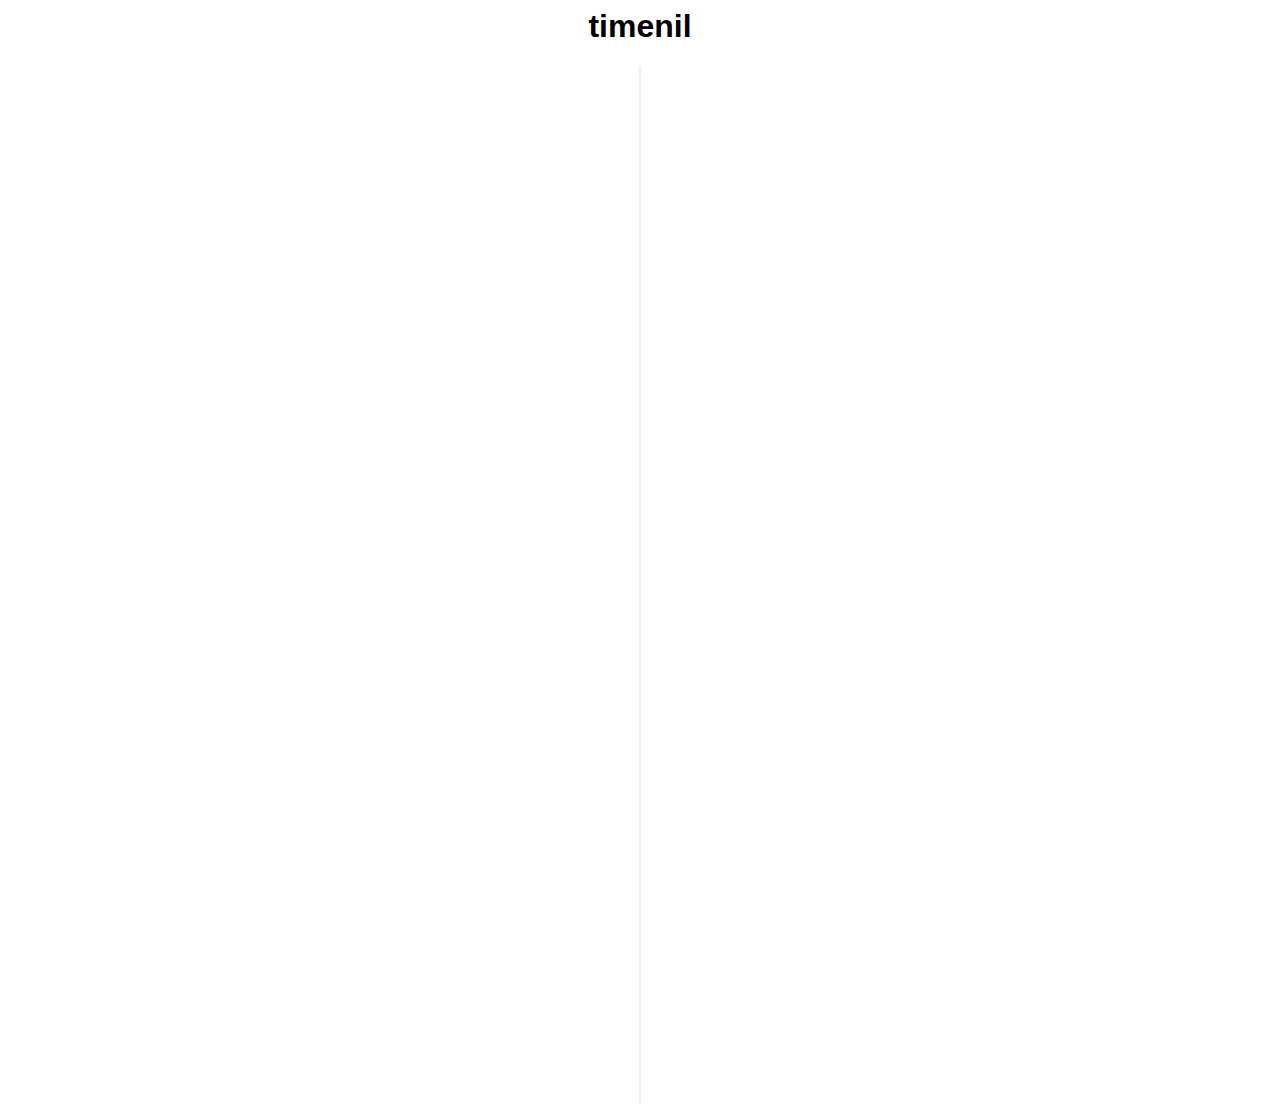
<file: evolucion_psicologia/timenil-master/example.html>
<html>
	<head>
	<header>
 		<meta name="viewport" content="width=device-width">
    			<meta name="viewport" content="initial-scale=1, maximum-scale=1, user-scalable=no">

		<title>timenil</title>
		<link rel="stylesheet" href="timenil.css">
		<style>
			body{
			font-family: 'Raleway', sans-serif;
			}

			div#timenil{
				position:relative;
				height:100%;
				width:100%;
				display:table;
				/*display: -webkit-flex;
				display: flex;
				-webkit-flex-direction: coloumn;
				flex-direction: coloumn;
				overflow:hidden;*/
			}


			@keyframes fadeIn {
  				0% {
    					opacity: 0.5	;
  				}
				100% {
    					visibility: visible;
    					opacity: 1;
  				}
			}


		</style>
		<script type="text/javascript">
			window.onload = init;
			function init(){
				var x = document.getElementById("timenil");
				var y = x.getElementsByClassName("timenil-node");
				var i;
				for(i=0; i < y.length; i++){
					y[i].style="animation: 2s fadeIn;animation-fill-mode: forwards;visibility: hidden; animation-delay:"+((i/2))+"s;";
				}
			}
		</script>
	</head>
	<body>
		<center><h1>timenil</h1></center>
		<div id="timenil">
			<div class="timenil-vertical-line"></div>


			<div class="timenil-node">
				<div class="timenil-node-child-left timenil-node-child-left-theme">
					<div class="timenil-content-box">
  						<div class="timenil-content-text">
    							<p>And now using .round we can smooth the sides down. Also uses .btm-left to show a triangle at the bottom flush to the left.</p>
  						</div>
					</div>
				</div>

				<div class="timenil-node-center"></div>
				<div class="timenil-node-trace"></div>
				
				<div class="timenil-node-child-right">
					<div class="timenil-content-box">
  						<div class="timenil-content-text">
    							<p><h1>Right</h1></p>
    							<p>Some text about heading</p>
  						</div>
					</div>
				</div>
			</div>
			

			
			<div class="timenil-node">
				<div class="timenil-node-child-left">
					<div class="timenil-content-box">
  						<div class="timenil-content-text">
  						
  						<p><h1>Left</h1></p>
    						<p>Some text about heading</p>
    							
  						</div>
					</div>
				</div>

				<div class="timenil-node-center"></div>
				<div class="timenil-node-trace"></div>
				
				<div class="timenil-node-child-right timenil-node-child-right-theme">
					<div class="timenil-content-box">
  						<div class="timenil-content-text">
    							<p>And now using .round we can smooth the sides down. Also uses .btm-left to show a triangle at the bottom flush to the left.</p>
  						</div>
					</div>
				</div>
			</div>
			
			<div class="timenil-node">
				<div class="timenil-node-separator">
					2012
				</div>
			</div>

			<div class="timenil-node">
				<div class="timenil-node-child-left timenil-node-child-left-theme">
					<div class="timenil-content-box">
    							<img src="assets/img2.jpg" style="width:100%; height:100%;"/>
					</div>
				</div>

				<div class="timenil-node-center"></div>
				<div class="timenil-node-trace"></div>
				
				<div class="timenil-node-child-right">
					<div class="timenil-content-box">
  						<div class="timenil-content-text">
    							<p><h1>Right</h1></p>
    							<p>Some text about heading</p>
  						</div>
					</div>
				</div>
			</div>
			


		</div>
	</body>
</html>
</file>
<file: evolucion_psicologia/timenil-master/timenil.css>
/*--- flouthoc ----*/
/*-- http://github.com/flouthoc --*/
/*-- flouthoc@gmail.com --*/

div.timenil-vertical-line {
    position: absolute;
    width: 1px;
    
    background-color: #e6e6e6;
    
    height: 100%;
    
    left: 50%;
    
    transform: translate(-50%);
    * z-index: 1;
    display: table-cell;
}
div.timenil-node {
    
    z-index: 0;
    margin-top: 5%;
}
div.timenil-node:before,

div.timenil-node:after {
    content: '';
    display: table;
}
div.timenil-node:after {
    clear: both;
}
div.timenil-node {
    display: inline-block;
}


div.timenil-node {
    display: block;
}


div.timenil-node-child-left {
    position: relative;
    width: 43%;
    margin-left: 1%;
    float: left;
    text-align: right;
    z-index: 1;
}

div.timenil-node-child-right {
    position: relative;
    text-align: left;
    float: right;
    text-align: left;
    margin-right: 1%;
    width: 43%;
 
}


@media(min-width:500px) {
    div.timenil-node-center {
        width: 30px;
        height: 30px;
        border-radius: 50%;
    }
    
    div.timenil-node-separator{
    	padding: 5px;
    	width:100px;
    	height:30px;
    	line-height: 30px;
    	font-size:20px;
    }
}
@media(max-width:499px) {
    div.timenil-node-center {
        width: 20px;
        height: 20px;
        border-radius: 50%;
    }
    
    div.timenil-node-separator{
    	padding: 5px;
    	width:70px;
    	height:20px;
    	font-size:15px;
    }
}
div.timenil-node-center{
    position: absolute;
    left: 50%;
    z-index: 2;
    transform: translate(-50%);
    background: #3498db;
    background-image: -webkit-linear-gradient(top, #3498db, #2980b9);
    background-image: -moz-linear-gradient(top, #3498db, #2980b9);
    background-image: -ms-linear-gradient(top, #3498db, #2980b9);
    background-image: -o-linear-gradient(top, #3498db, #2980b9);
    background-image: linear-gradient(to bottom, #3498db, #2980b9);
    margin-top: 40px;
}
div.timenil-node-separator {
    position: relative;
    vertical-align: middle;
    display: inline-block;
    left: 50%;
    margin-top:5px;
    color: white;
    text-align: center;
    border-radius:3px;
    z-index: 0;
    transform: translate(-50%);
    background-image: -webkit-linear-gradient(top, #3498db, #2980b9);
    background-image: -moz-linear-gradient(top, #3498db, #2980b9);
    background-image: -ms-linear-gradient(top, #3498db, #2980b9);
    background-image: -o-linear-gradient(top, #3498db, #2980b9);
    background-image: linear-gradient(to bottom, #3498db, #2980b9);
}

div.timenil-node-trace {
    position: absolute;
    display: inline-block;
    left: 50%;
    width: 10%;
    height: 1px;
    text-align: center;
    
    /*padding: 1em;
    text-align: left;
    line-height: 1.5em;*/
    
    z-index: 0;
    transform: translate(-50%);
    border-bottom: 2px dotted #7f8c8d;
    margin-top: 50px;
}

.timenil-content-box {
    /*margin:0;
	display: inline-block;
	position: relative;
	width: 100%;
	height: auto;*/
	  
    padding: 5%;
    line-height: 1.5em;
    color: #7f8c8d;
}
.timenil-content-text {
    line-height: 1.5em;
}



/*---------------ALL THE CLASSES RELATED TO THEME-------------------------------------------
--------------You can edit these to get your own custome theme----------------------------*/

div.timenil-node-child-right-theme {
    background: radial-gradient(center, ellipse cover, #FAFAFA 35%, #F7F7F7 60%);
    background: -moz-radial-gradient(center, ellipse cover, #FAFAFA 35%, #F7F7F7 60%);
    background: -webkit-radial-gradient(center, ellipse cover, #FAFAFA 35%, #F7F7F7 60%);
    background: -o-radial-gradient(center, ellipse cover, #FAFAFA 35%, #F7F7F7 60%);
    box-shadow: 1px 3px 3px -2px #242424;
    -webkit-box-shadow: 1px 3px 3px -2px #242424;
    -moz-box-shadow: 1px 3px 3px -2px #242424;
    -o-box-shadow: 1px 3px 3px -2px #242424;
    border-radius: 1%;
    border: 1px solid #b2b2b2;
}

div.timenil-node-child-left-theme {
    background: radial-gradient(center, ellipse cover, #FAFAFA 35%, #F7F7F7 60%);
    background: -moz-radial-gradient(center, ellipse cover, #FAFAFA 35%, #F7F7F7 60%);
    background: -webkit-radial-gradient(center, ellipse cover, #FAFAFA 35%, #F7F7F7 60%);
    background: -o-radial-gradient(center, ellipse cover, #FAFAFA 35%, #F7F7F7 60%);
    box-shadow: 1px 3px 3px -2px #242424;
    -webkit-box-shadow: 1px 3px 3px -2px #242424;
    -moz-box-shadow: 1px 3px 3px -2px #242424;
    -o-box-shadow: 1px 3px 3px -2px #242424;
    border-radius: 1%;
    text-align: left;
    border: 1px solid #b2b2b2;
}

/*@media(min-width:500px) {
    div.timenil-node-child-left:after, div.timenil-node-child-left:before {
        left: 100%;
        top: 20px;
        border: solid transparent;
        content: " ";
        height: 0;
        width: 0;
        position: absolute;
        pointer-events: none;
    }
    div.timenil-node-child-left:after {
        border-color: rgba(136, 183, 213, 0);
        border-left-color: #F7F7F7;
        border-width: 20px;
    }
    div.timenil-node-child-left:before {
        border-color: rgba(194, 225, 245, 0);
        border-left-color: #b2b2b2;
        border-width: 21px;
        margin-top: -1px;
    }
}
@media(min-width:500px) {
    div.timenil-node-child-right:after, div.timenil-node-child-right:before {
        right: 100%;
        top: 20px;
        border: solid transparent;
        content: " ";
        height: 0;
        width: 0;
        position: absolute;
        pointer-events: none;
    }
    div.timenil-node-child-right:after {
        border-color: rgba(136, 183, 213, 0);
        border-right-color: #F7F7F7;
        border-width: 20px;
    }
    div.timenil-node-child-right:before {
        border-color: rgba(194, 225, 245, 0);
        border-right-color: #b2b2b2;
        border-width: 21px;
        margin-top: -1px;
    }
}*/
</file>
<file: evolucion_psicologia/timenil.css>
/*--- flouthoc ----*/
/*-- http://github.com/flouthoc --*/
/*-- flouthoc@gmail.com --*/

div.timenil-vertical-line {
    position: absolute;
    width: 1px;
    
    background-color: #e6e6e6;
    
    height: 100%;
    
    left: 50%;
    
    transform: translate(-50%);
    * z-index: 1;
    display: table-cell;
}
div.timenil-node {
    
    z-index: 0;
    margin-top: 5%;
}
div.timenil-node:before,

div.timenil-node:after {
    content: '';
    display: table;
}
div.timenil-node:after {
    clear: both;
}
div.timenil-node {
    display: inline-block;
}


div.timenil-node {
    display: block;
}


div.timenil-node-child-left {
    position: relative;
    width: 43%;
    margin-left: 1%;
    float: left;
    text-align: right;
    z-index: 1;
}

div.timenil-node-child-right {
    position: relative;
    text-align: left;
    float: right;
    text-align: left;
    margin-right: 1%;
    width: 43%;
 
}


@media(min-width:500px) {
    div.timenil-node-center {
        width: 30px;
        height: 30px;
        border-radius: 50%;
    }
    
    div.timenil-node-separator{
    	padding: 5px;
    	/*width:100px;*/
    	height:30px;
    	line-height: 30px;
    	font-size:20px;
    }

    div.timenil-node-separator-r{
    	padding: 5px;
    	/*width:100px;*/
    	height:30px;
    	line-height: 30px;
    	font-size:20px;
    }
}
@media(max-width:499px) {
    div.timenil-node-center {
        width: 20px;
        height: 20px;
        border-radius: 50%;
    }
    
    div.timenil-node-separator{
    	padding: 5px;
    	width:70px;
    	height:20px;
    	font-size:15px;
    }
}
div.timenil-node-center{
    position: absolute;
    left: 50%;
    z-index: 2;
    transform: translate(-50%);
    background: #3498db;
    background-image: -webkit-linear-gradient(top, #3498db, #2980b9);
    background-image: -moz-linear-gradient(top, #3498db, #2980b9);
    background-image: -ms-linear-gradient(top, #3498db, #2980b9);
    background-image: -o-linear-gradient(top, #3498db, #2980b9);
    background-image: linear-gradient(to bottom, #3498db, #2980b9);
    margin-top: 40px;
}
div.timenil-node-separator {
    position: relative;
    vertical-align: middle;
    display: inline-block;
    left: 50%;
    margin-top:5px;
    color: white;
    text-align: center;
    border-radius:3px;
    z-index: 0;
    transform: translate(-50%);
    background-image: -webkit-linear-gradient(top, #3498db, #2980b9);
    background-image: -moz-linear-gradient(top, #3498db, #2980b9);
    background-image: -ms-linear-gradient(top, #3498db, #2980b9);
    background-image: -o-linear-gradient(top, #3498db, #2980b9);
    background-image: linear-gradient(to bottom, #3498db, #2980b9);
}

div.timenil-node-separator-r {
    position: relative;
    vertical-align: middle;
    display: inline-block;
    left: 50%;
    margin-top:5px;
    color: white;
    text-align: center;
    border-radius:3px;
    z-index: 0;
    transform: translate(-50%);
    background-image: -webkit-linear-gradient(top, #db344a, #b92929);
    background-image: -moz-linear-gradient(top, #db344a, #b92929);
    background-image: -ms-linear-gradient(top, #db344a, #b92929);
    background-image: -o-linear-gradient(top, #db344a, #b92929);
    background-image: linear-gradient(to bottom, #db344a, #b92929);
}

div.timenil-node-trace {
    position: absolute;
    display: inline-block;
    left: 50%;
    width: 10%;
    height: 1px;
    text-align: center;
    
    /*padding: 1em;
    text-align: left;
    line-height: 1.5em;*/
    
    z-index: 0;
    transform: translate(-50%);
    border-bottom: 2px dotted #7f8c8d;
    margin-top: 50px;
}

.timenil-content-box {
    /*margin:0;
	display: inline-block;
	position: relative;
	width: 100%;
	height: auto;*/
	  
    padding: 5%;
    line-height: 1.5em;
    color: #7f8c8d;
}
.timenil-content-text {
    line-height: 1.5em;
}



/*---------------ALL THE CLASSES RELATED TO THEME-------------------------------------------
--------------You can edit these to get your own custome theme----------------------------*/

div.timenil-node-child-right-theme {
    background: radial-gradient(center, ellipse cover, #FAFAFA 35%, #F7F7F7 60%);
    background: -moz-radial-gradient(center, ellipse cover, #FAFAFA 35%, #F7F7F7 60%);
    background: -webkit-radial-gradient(center, ellipse cover, #FAFAFA 35%, #F7F7F7 60%);
    background: -o-radial-gradient(center, ellipse cover, #FAFAFA 35%, #F7F7F7 60%);
    box-shadow: 1px 3px 3px -2px #242424;
    -webkit-box-shadow: 1px 3px 3px -2px #242424;
    -moz-box-shadow: 1px 3px 3px -2px #242424;
    -o-box-shadow: 1px 3px 3px -2px #242424;
    border-radius: 1%;
    border: 1px solid #b2b2b2;
}

div.timenil-node-child-left-theme {
    background: radial-gradient(center, ellipse cover, #FAFAFA 35%, #F7F7F7 60%);
    background: -moz-radial-gradient(center, ellipse cover, #FAFAFA 35%, #F7F7F7 60%);
    background: -webkit-radial-gradient(center, ellipse cover, #FAFAFA 35%, #F7F7F7 60%);
    background: -o-radial-gradient(center, ellipse cover, #FAFAFA 35%, #F7F7F7 60%);
    box-shadow: 1px 3px 3px -2px #242424;
    -webkit-box-shadow: 1px 3px 3px -2px #242424;
    -moz-box-shadow: 1px 3px 3px -2px #242424;
    -o-box-shadow: 1px 3px 3px -2px #242424;
    border-radius: 1%;
    text-align: left;
    border: 1px solid #b2b2b2;
}

/*@media(min-width:500px) {
    div.timenil-node-child-left:after, div.timenil-node-child-left:before {
        left: 100%;
        top: 20px;
        border: solid transparent;
        content: " ";
        height: 0;
        width: 0;
        position: absolute;
        pointer-events: none;
    }
    div.timenil-node-child-left:after {
        border-color: rgba(136, 183, 213, 0);
        border-left-color: #F7F7F7;
        border-width: 20px;
    }
    div.timenil-node-child-left:before {
        border-color: rgba(194, 225, 245, 0);
        border-left-color: #b2b2b2;
        border-width: 21px;
        margin-top: -1px;
    }
}
@media(min-width:500px) {
    div.timenil-node-child-right:after, div.timenil-node-child-right:before {
        right: 100%;
        top: 20px;
        border: solid transparent;
        content: " ";
        height: 0;
        width: 0;
        position: absolute;
        pointer-events: none;
    }
    div.timenil-node-child-right:after {
        border-color: rgba(136, 183, 213, 0);
        border-right-color: #F7F7F7;
        border-width: 20px;
    }
    div.timenil-node-child-right:before {
        border-color: rgba(194, 225, 245, 0);
        border-right-color: #b2b2b2;
        border-width: 21px;
        margin-top: -1px;
    }
}*/
</file>
